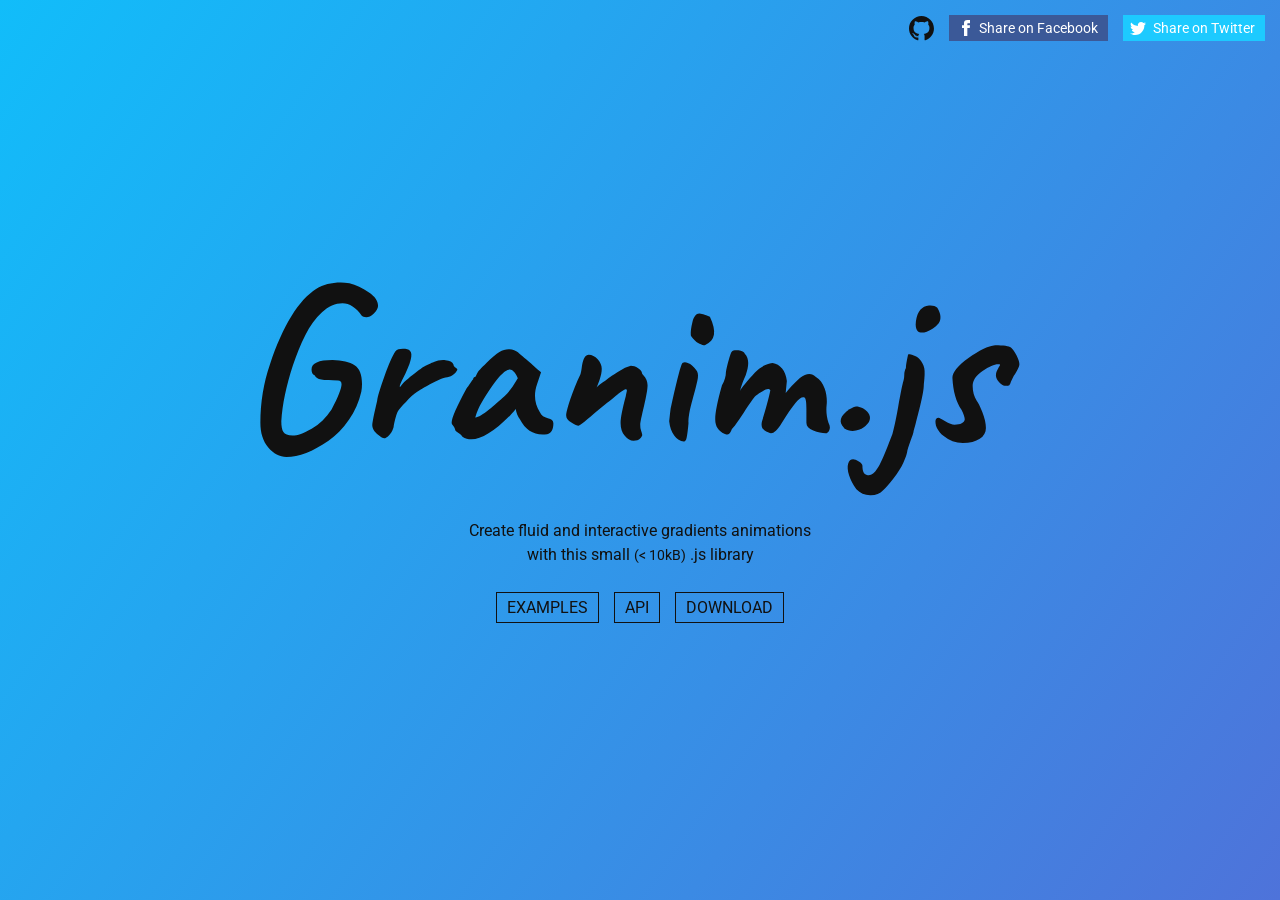
<file: libraries/granim/docs/index.html>
<!DOCTYPE html>
<html lang="en">
  <head>
    <title>Granim.js</title>
    <meta name="description" content="Create fluid and interactive gradients animations in javascript with this small library.">
    <meta charset="UTF-8">
    <meta name="viewport" content="user-scalable=no, width=device-width, initial-scale=1, maximum-scale=1">
    <link type="text/css" rel="stylesheet" href="assets/css/style.css">
    <link type="text/css" rel="stylesheet" href="https://fonts.googleapis.com/css?family=Roboto:400,400italic,700">
    <link rel="icon" href="favicon.ico" type="image/x-icon">
    <!-- Facebook Metas-->
    <meta property="og:url" content="http://sarcadass.github.io/granim.js">
    <meta property="og:type" content="website">
    <meta property="og:title" content="Granim.js">
    <meta property="og:description" content="Create fluid and interactive gradients animations with this small (&lt; 10kB) .js library">
    <meta property="og:image" content="http://sarcadass.github.io/granim.js/assets/img/social-image.png">
    <!-- Twitter Metas-->
    <meta property="twitter:card" content="summary_large_image">
    <meta property="twitter:creator" content="@Sarcadass">
    <meta property="twitter:title" content="Granim.js">
    <meta property="twitter:description" content="Create fluid and interactive gradients animations with this small (&lt; 10kB) .js library">
    <meta property="twitter:image" content="http://sarcadass.github.io/granim.js/assets/img/social-image.png">
    <meta property="twitter:image:width" content="1200">
    <meta property="twitter:image:height" content="630">
  </head>
  <body class="home">
    <div id="canvas-wrapper">
      <canvas id="granim-canvas"></canvas>
      <div class="content-wrapper">
        <div class="description-wrapper">
          <h1 class="title" title="granim.js"><svg xmlns="http://www.w3.org/2000/svg" viewBox="0 0 396.3 113.8">
<g>
<path d="M62.977,14.366c0,1.281-0.72,2.58-2.16,3.9c-1.44,1.32-2.741,1.98-3.9,1.98c-1.161,0-1.941-0.24-2.34-0.72
c-2.96-4.32-6.281-6.48-9.96-6.48c-3.681,0-7.2,1.56-10.56,4.68c-3.36,3.12-6.24,7.041-8.64,11.76c-2.4,4.721-4.521,9.92-6.36,15.6
c-3.44,10.481-5.441,20.082-6,28.801c0,2.561,0.36,4.439,1.08,5.64c0.72,1.2,2.299,1.8,4.74,1.8c2.439,0,5.719-1.18,9.84-3.54
c4.119-2.358,7.54-5.659,10.26-9.899c3.439-6.48,5.16-10.84,5.16-13.08c0-1.279-0.6-1.92-1.8-1.92c-4.001,0-6.881-0.16-8.64-0.48
c-1.761-0.318-2.921-1.08-3.48-2.279c-1.041-0.319-1.56-1.279-1.56-2.881c0-3.279,3.6-4.92,10.8-4.92
c5.04,0.161,8.838,1.041,11.4,2.641c2.559,1.601,3.84,4.841,3.84,9.72c0,1.44-0.12,2.76-0.36,3.96
c-1.2,5.279-3.36,10.14-6.48,14.58c-3.12,4.439-6.6,8.021-10.44,10.74c-8.082,5.598-15.321,8.398-21.72,8.398
c-3.521,0-6.641-1.619-9.36-4.859c-2.721-3.24-4.08-7.5-4.08-12.779c0-10.561,1.639-20.6,4.92-30.12
c6.799-20.16,14.799-33.16,24-39c3.439-2.16,7.639-3.24,12.6-3.24c1.279,0,2.76,0.12,4.44,0.36c3.36,0.881,6.66,2.4,9.9,4.56
C61.357,9.446,62.977,11.807,62.977,14.366z"/>
    <path d="M75.815,36.566c1.759,0,2.959,0.32,3.601,0.96c1.759,1.521,0.519,6.401-3.721,14.64c-1.361,2.721-1.8,4.08-1.319,4.08
    c0.879-1.519,3.019-3.6,6.42-6.24c3.399-2.64,5.538-4.179,6.42-4.619c0.879-0.439,1.818-0.859,2.82-1.26
c0.999-0.4,1.578-0.641,1.739-0.721c1.759-0.879,3.76-1.219,6-1.02c2.239,0.2,3.601,0.899,4.08,2.1c0,0.801,0.48,1.439,1.44,1.92
l0.6,0.721c0,0.641-0.561,1.46-1.68,2.459c-1.121,1.002-2.28,1.541-3.48,1.62c-1.199,0.081-2.621,0.501-4.26,1.261
c-1.641,0.761-3.221,1.56-4.74,2.399c-1.521,0.84-2.66,1.481-3.42,1.92c-0.761,0.44-1.74,1.021-2.939,1.74
c-2.241,1.521-4.241,3.32-6,5.399c-2.16,2.16-3.401,3.561-3.721,4.201c-0.561,0.561-1.14,2.021-1.74,4.379
c-0.6,2.361-0.9,3.822-0.9,4.381c-0.321,1.28-0.92,2.501-1.8,3.66c-0.881,1.16-1.74,1.859-2.58,2.1s-1.941-0.24-3.3-1.44
c-2.48-1.839-3.581-3.819-3.3-5.94c0.279-2.118,1.099-6.06,2.46-11.819c0.24-2.16,1.5-6.42,3.78-12.78
c2.28-6.359,4.179-10.659,5.7-12.9C72.774,36.968,74.054,36.566,75.815,36.566z"/>
    <path d="M102.815,78.566c0-0.721-0.521-1.72-1.561-3c-1.199-1.2,1.279-7.439,7.44-18.721c0.479-0.479,1.099-1.319,1.86-2.52
    c0.759-1.199,1.26-1.879,1.5-2.04c0-0.318,0.119-0.618,0.359-0.899c0.24-0.279,0.52-0.42,0.84-0.42l0.96-1.92
c0.319-0.721,1.879-2.439,4.681-5.16c2.799-2.719,5.04-4.6,6.72-5.641c1.68-1.039,3.399-1.519,5.16-1.439
c1.759,0.08,3.279,0.641,4.56,1.68c0.16,0.24,0.679,0.681,1.561,1.32c1.519,1.199,4.92,4.16,10.2,8.88l-2.04,6
c-1.842,5.28-1.361,10.16,1.439,14.64c0.799,1.68,2.16,2.682,4.08,3c1.92,0.32,2.88,1.2,2.88,2.641c0,3.281-1.08,5.16-3.24,5.64
c-6.239,0.881-10.92-1.681-14.04-7.681c-1.121-1.518-1.841-3.279-2.159-5.279c-0.561,0.801-1.481,1.841-2.761,3.119
c-10.88,11.041-19.121,14.761-24.72,11.16c-0.24-0.479-0.921-1.119-2.04-1.92C103.374,79.207,102.815,78.728,102.815,78.566z
    M131.015,47.246c-2.961,0-7.842,5.721-14.641,17.16c-1.2,1.92-2.279,4.439-3.239,7.561c1.278,0.16,3.759-1.279,7.439-4.32
c0.72-0.64,1.699-1.479,2.94-2.52c1.239-1.039,2.139-1.801,2.699-2.281c0.56-0.479,1.279-1.119,2.16-1.92
c1.519-1.518,2.88-3.158,4.08-4.92l2.641-4.319C133.734,48.728,132.375,47.246,131.015,47.246z"/>
    <path d="M190.415,46.286l3-0.96c1.2,0,2.46,0.42,3.779,1.26c1.32,0.84,1.98,1.701,1.98,2.58c0,0.24,0.24,0.561,0.72,0.961
    c1.44,1.52,2.16,3.281,2.16,5.279c0,2-0.62,5.58-1.86,10.74c-1.241,5.16-1.88,8.34-1.92,9.54c-0.041,1.2,0.12,2.28,0.48,3.239
c0.36,0.961,0.54,1.662,0.54,2.101c0,0.44-0.36,1.04-1.08,1.8c-0.72,0.762-1.86,1.141-3.42,1.141c-1.561,0-3.061-0.859-4.5-2.58
c-1.44-1.72-2.16-3.88-2.16-6.48c0-2.599,0.88-7.18,2.64-13.74c0.079-0.479,0.16-0.9,0.24-1.26c0.079-0.359,0.139-0.639,0.18-0.84
c0.04-0.199,0.079-0.379,0.12-0.54c0.04-0.159,0.061-0.379,0.061-0.66c0-0.279-0.161-0.42-0.48-0.42c-0.32,0-0.821,0.2-1.5,0.601
c-0.681,0.4-1.319,0.84-1.92,1.319c-0.6,0.479-1.439,1.181-2.52,2.101s-2.021,1.66-2.82,2.22c-0.801,0.561-2.48,1.92-5.04,4.079
c-6.561,5.682-10.14,8.521-10.74,8.521c-0.6,0-1.8-0.559-3.6-1.68c-1.8-1.12-2.7-2.341-2.7-3.66s0.72-4.14,2.16-8.46
s3.159-8.56,5.16-12.721c0.24-0.479,0.52-1.959,0.84-4.439c0.64-3.84,1.8-5.76,3.479-5.76c1.681,0,3.22,0.801,4.62,2.4
c1.399,1.601,2.101,3.221,2.101,4.859c0,1.641-0.381,3.561-1.141,5.76c-0.761,2.201-1.301,3.501-1.619,3.9
c0.159-0.078,0.398-0.279,0.72-0.6c0.799-0.799,2.079-1.76,3.84-2.881c2.479-1.839,4.56-3.279,6.24-4.319L190.415,46.286z"/>
    <path d="M219.575,44.727c0.479-1.2,1.56-1.5,3.239-0.9c1.681,0.6,3.12,1.82,4.32,3.66c0.799,0.881,1.099,2.181,0.9,3.9
    c-0.201,1.721-1.101,5.399-2.7,11.039c-1.602,5.641-2.321,9.822-2.16,12.541c-0.32,3.6-0.642,6.08-0.96,7.439
c-0.32,1.361-0.801,2-1.44,1.92c-1.92,0-3.581-0.999-4.979-3c-1.4-1.998-2.262-4.479-2.58-7.439c0.318-3.04,0.559-5.199,0.72-6.48
C216.734,54.687,218.615,47.127,219.575,44.727z M228.695,18.326c0.879,0,2.719,0.561,5.52,1.68c3.6,7.521,2.8,12.36-2.4,14.52
    c-0.561,0.401-1.319,0.281-2.279-0.36c-0.801-0.078-1.86-0.76-3.181-2.039c-1.319-1.279-1.979-2.12-1.979-2.521
c-0.161-1.759,0.12-4.06,0.84-6.9C225.934,19.868,227.093,18.407,228.695,18.326z"/>
    <path d="M293.975,80.127c-1.92,0-4.062-0.46-6.42-1.381c-2.361-0.918-3.54-2.26-3.54-4.02v-7.44c0-3.198-0.281-5.04-0.84-5.521
    c-1.2-0.639-2.802,0.262-4.801,2.701c-2,2.441-4.361,5.9-7.08,10.379c-2.72,4.482-4.961,6.121-6.72,4.92
c-3.041-0.959-4.2-2.879-3.479-5.76c2.079-6.799,3.52-12.159,4.319-16.08c-0.641-1.038-1.961-0.879-3.96,0.48
c-0.239,0.161-0.62,0.401-1.14,0.721c-0.521,0.32-0.96,0.6-1.32,0.84c-0.359,0.239-0.779,0.561-1.26,0.959
c-0.881,0.882-2.9,3.741-6.06,8.58c-3.162,4.842-5.181,7.621-6.061,8.34c-0.561,1.44-1.08,2.341-1.56,2.701
c-0.48,0.359-1.161,0.341-2.04-0.061c-3.36-1.439-5.04-3.939-5.04-7.5c0-3.559,1.158-9.42,3.479-17.58
c1.359-2.479,2.04-4.8,2.04-6.96c0.24-1.519,0.721-3.579,1.44-6.181c0.72-2.598,1.239-4.02,1.56-4.26
c0.559-0.639,1.72-0.858,3.48-0.66c1.759,0.201,2.88,0.822,3.359,1.86c2.08,2.16,2.2,5.841,0.36,11.04
c-0.96,2.001-1.961,4.68-3,8.04c0.96-1.68,3.52-4.8,7.68-9.36c1.44-1.599,3.061-2.838,4.86-3.72c1.8-0.879,3.259-1.319,4.38-1.319
c1.92,0.32,3.54,1.26,4.86,2.819c1.319,1.56,2.14,3.702,2.46,6.421l-0.601,6.239c1.84-2.479,4.279-5.079,7.32-7.8
c3.36-2.56,6.12-2.719,8.28-0.48c1.999,1.121,3.499,3.081,4.5,5.881c0.999,2.801,1.339,5.721,1.02,8.76c-0.32,3.041,0,6.041,0.96,9
c0.799,1.439,0.939,2.699,0.42,3.779C295.314,79.586,294.695,80.127,293.975,80.127z"/>
    <path d="M306.213,67.766c1.519-0.959,2.68-1.458,3.479-1.5c0.799-0.039,1.96,0.262,3.48,0.9c2.719,1.68,3.919,3.54,3.6,5.58
    c-0.32,2.04-2.081,3.861-5.279,5.46c-3.12,1.122-5.761,0.882-7.921-0.72C300.373,74.447,301.252,71.207,306.213,67.766z"/>
    <path d="M308.133,93.566c0.72,0,1.7,0.359,2.939,1.08c1.241,0.719,1.86,1.479,1.86,2.279c0,2.959,0.761,4.52,2.28,4.68
    c1.839,0.641,3.639-0.439,5.399-3.24c1.279-1.602,3.88-7.559,7.8-17.879c0.799-2.719,1.759-7.219,2.881-13.5
c1.119-6.279,1.839-10.08,2.159-11.4c0.319-1.32,0.58-2.358,0.78-3.119c0.199-0.76,0.3-1.681,0.3-2.761
c0-1.079,0.279-2.179,0.84-3.3c0-0.96,0.181-2.319,0.54-4.08c0.36-1.759,0.54-2.68,0.54-2.76c0.319-0.318,1.2-0.22,2.641,0.3
c1.439,0.521,2.479,1.101,3.12,1.74c1.439,1.601,2.319,3.239,2.64,4.92c0.318,1.68,0.24,4.44-0.24,8.28
c0,2.399-0.62,6.06-1.859,10.979c-1.241,4.92-2.001,7.94-2.28,9.06c-0.281,1.122-0.54,2.061-0.78,2.82
c-0.24,0.762-0.381,1.341-0.42,1.74c-0.041,0.401-0.561,1.98-1.56,4.74c-1.002,2.76-1.581,4.699-1.74,5.82
c-0.161,1.119-0.801,2.918-1.92,5.398c-1.121,2.479-2.861,5.24-5.221,8.281c-2.36,3.039-4.101,4.998-5.22,5.879
c-1.68,1.84-3.921,2.719-6.72,2.641c-2.8-0.08-5.16-1.121-7.08-3.121c-1.759-2.398-3.019-4.82-3.78-7.26
c-0.759-2.441-0.919-4.42-0.479-5.939C305.994,94.324,306.854,93.566,308.133,93.566z M340.533,22.286
    c0.799-5.04,3.04-7.719,6.721-8.04c1.839-0.159,3.279,0.201,4.319,1.08c1.92,3.201,2.16,5.88,0.721,8.04
c-1.921,2.16-3.981,3.6-6.181,4.32c-2.201,0.72-3.78,0.6-4.74-0.36C340.492,26.288,340.212,24.607,340.533,22.286z"/>
    <path d="M389.552,35.846c1,0.801,1.98,2.201,2.94,4.201s1.439,3.479,1.439,4.439c0,1.041-0.96,3.041-2.88,6
    c-1.04,2.081-1.58,3.221-1.62,3.42c-0.041,0.201-0.119,0.42-0.239,0.66s-0.201,0.381-0.24,0.42c-0.041,0.041-0.12,0.141-0.24,0.3
c-0.12,0.161-0.221,0.24-0.3,0.24c-0.081,0-0.18,0.041-0.3,0.12c-0.12,0.08-0.24,0.08-0.36,0c-0.12-0.079-0.581-0.1-1.38-0.061
c-0.801,0.041-1.761-0.539-2.88-1.74c-1.121-1.199-1.68-2.399-1.68-3.6c0-1.199,0.359-2.358,1.079-3.48
c0.721-1.119,1.08-1.779,1.08-1.979c0-0.198-0.359-0.3-1.08-0.3c-1.92,0-4.58,1.16-7.979,3.48c-3.401,2.32-5.1,4.9-5.1,7.739
c0,2.841,0.72,5.421,2.159,7.74c0.64,0.642,1.579,2.54,2.82,5.7c1.239,3.161,1.86,5.9,1.86,8.22c0,2.321-1.062,4.2-3.181,5.64
c-2.12,1.44-5.04,2.16-8.76,2.16s-7.001-1.199-9.84-3.6c-2.841-2.4-4.26-4.879-4.26-7.439c0-1.359,0.559-2.041,1.68-2.041
c0.318,0.081,1.44,0.701,3.36,1.86c1.92,1.161,3.52,1.74,4.8,1.74c3.198,0,4.959-0.88,5.28-2.64c0-1.12-0.561-2.8-1.681-5.041
c-2.801-4.158-4.361-9.678-4.68-16.56c0-2.8,2.76-6.198,8.28-10.2c5.52-3.999,10.119-6.199,13.8-6.6
C385.851,34.646,388.551,35.047,389.552,35.846z"/>
</g>
</svg>
<span>Granim.js</span>
          </h1>
          <p class="description">
            Create fluid and interactive gradients animations<br>
            with this small <span class="app-size">(< 10kB)</span> .js library
          </p>
        </div>
        <nav><a class="link" id="dark-state" href="examples.html">Examples</a><a class="link" id="light-state" href="api.html">API</a><a class="link" id="green-state" href="https://github.com/sarcadass/granim.js/releases" target="_blank" rel="external">Download</a></nav>
      </div>
    </div>
    <div id="social-wrapper"><a class="github" href="https://github.com/sarcadass/granim.js" target="_blank" title="Github" rel="external"><svg xmlns="http://www.w3.org/2000/svg" viewBox="0 0 25 25">
    <g>
        <path fill-rule="evenodd" clip-rule="evenodd" fill="#221E1B" d="M12.476,0C5.587,0,0,5.586,0,12.476
		c0,5.512,3.575,10.189,8.533,11.842c0.623,0.113,0.853-0.271,0.853-0.604c0-0.296-0.011-1.279-0.017-2.32
		c-3.471,0.754-4.203-1.473-4.203-1.473c-0.568-1.444-1.386-1.827-1.386-1.827c-1.132-0.772,0.085-0.758,0.085-0.758
		c1.253,0.088,1.913,1.286,1.913,1.286c1.113,1.908,2.919,1.356,3.631,1.039c0.112-0.81,0.435-1.358,0.791-1.67
		c-2.771-0.315-5.684-1.385-5.684-6.167c0-1.362,0.487-2.475,1.286-3.349c-0.13-0.314-0.558-1.582,0.121-3.301
		c0,0,1.047-0.336,3.432,1.278c0.995-0.276,2.062-0.415,3.122-0.419c1.061,0.004,2.129,0.143,3.125,0.419
		c2.384-1.614,3.43-1.278,3.43-1.278c0.68,1.719,0.25,2.987,0.122,3.301c0.801,0.874,1.283,1.986,1.283,3.349
		c0,4.792-2.918,5.847-5.696,6.157c0.447,0.385,0.847,1.146,0.847,2.309c0,1.671-0.015,3.015-0.015,3.424
		c0,0.333,0.224,0.723,0.855,0.602c4.957-1.652,8.526-6.329,8.526-11.84C24.953,5.586,19.365,0,12.476,0z"/>
        <path fill="#221E1B" d="M4.726,17.914c-0.028,0.062-0.124,0.081-0.213,0.037c-0.091-0.04-0.142-0.124-0.113-0.188
		c0.028-0.063,0.125-0.082,0.214-0.038C4.705,17.766,4.757,17.852,4.726,17.914L4.726,17.914z M4.572,17.8"/>
        <path fill="#221E1B" d="M5.231,18.477c-0.059,0.057-0.176,0.031-0.255-0.058c-0.081-0.086-0.096-0.202-0.036-0.256
		c0.061-0.058,0.173-0.033,0.256,0.055C5.277,18.306,5.293,18.421,5.231,18.477L5.231,18.477z M5.112,18.351"/>
        <path fill="#221E1B" d="M5.723,19.195c-0.076,0.055-0.201,0.003-0.278-0.105c-0.077-0.112-0.077-0.245,0.001-0.298
		c0.078-0.055,0.201-0.006,0.279,0.103C5.801,19.009,5.801,19.142,5.723,19.195L5.723,19.195z M5.723,19.195"/>
        <path fill="#221E1B" d="M6.397,19.892c-0.069,0.074-0.214,0.055-0.321-0.049c-0.108-0.102-0.14-0.245-0.072-0.319
		c0.07-0.076,0.216-0.054,0.324,0.048C6.437,19.673,6.469,19.815,6.397,19.892L6.397,19.892z M6.397,19.892"/>
        <path fill="#221E1B" d="M7.328,20.294c-0.031,0.097-0.171,0.141-0.313,0.101c-0.141-0.043-0.233-0.158-0.205-0.256
		c0.029-0.099,0.171-0.146,0.313-0.101C7.263,20.08,7.355,20.194,7.328,20.294L7.328,20.294z M7.328,20.294"/>
        <path fill="#221E1B" d="M8.347,20.368c0.004,0.102-0.116,0.188-0.264,0.189c-0.149,0.005-0.271-0.079-0.272-0.181
		c0-0.104,0.117-0.188,0.267-0.19C8.226,20.185,8.347,20.266,8.347,20.368L8.347,20.368z M8.347,20.368"/>
        <path fill="#221E1B" d="M9.297,20.206c0.018,0.1-0.084,0.203-0.232,0.231c-0.145,0.025-0.279-0.036-0.297-0.135
		C8.749,20.2,8.856,20.097,8.999,20.07C9.147,20.044,9.279,20.104,9.297,20.206L9.297,20.206z M9.297,20.206"/>
    </g>
</svg>
</a><a class="cta-social cta-facebook" href="http://www.facebook.com/sharer.php?u=http://sarcadass.github.io/granim.js" target="_blank" rel="external">
        <svg version="1.1" xmlns="http://www.w3.org/2000/svg" x="0px" y="0px" width="16px" height="16px" viewBox="0 0 16 16" enable-background="new 0 0 16 16" xml:space="preserve">
<path d="M8,5.333H6V8h2v8h3.334V8h2.428L14,5.333h-2.666V4.222c0-0.637,0.127-0.889,0.742-0.889H14V0h-2.539
	C9.064,0,8,1.055,8,3.077V5.333z"/>
</svg>
        Share on Facebook</a><a class="cta-social cta-twitter" href="https://twitter.com/share?text=Create%20fluid%20and%20interactive%20gradients%20animations%20with%20this%20small%20%28&lt;%2010kB%29%20.js%20library&amp;via=Sarcadass&amp;url=http%3A%2F%2Fsarcadass.github.io%2Fgranim.js" target="_blank" rel="external">
        <svg version="1.1" xmlns="http://www.w3.org/2000/svg"x="0px" y="0px" width="16px" height="16px" viewBox="0 0 16 16" enable-background="new 0 0 16 16" xml:space="preserve">
<path d="M16,3.538c-0.588,0.261-1.221,0.437-1.885,0.516c0.677-0.406,1.198-1.049,1.442-1.816c-0.634,0.376-1.337,0.65-2.084,0.797
	c-0.599-0.638-1.452-1.037-2.396-1.037c-2.119,0-3.676,1.977-3.198,4.03c-2.727-0.137-5.146-1.444-6.765-3.43
	c-0.86,1.475-0.446,3.405,1.016,4.383C1.592,6.964,1.085,6.817,0.644,6.571C0.607,8.092,1.698,9.514,3.276,9.83
	C2.814,9.956,2.308,9.985,1.793,9.887C2.21,11.19,3.422,12.14,4.86,12.166c-1.38,1.082-3.119,1.565-4.86,1.36
	C1.453,14.458,3.179,15,5.032,15c6.094,0,9.539-5.146,9.33-9.763C15.003,4.774,15.561,4.195,16,3.538z"/>
</svg>
        Share on Twitter</a></div>
    <script src="assets/js/vendor/jquery-3.1.0.min.js"></script>
    <script src="assets/js/vendor/granim.min.js"></script>
    <script type="text/javascript">var pageId = 'homepage';</script>
    <script src="assets/js/script.js"></script>
    <script type="text/javascript">
      (function(i,s,o,g,r,a,m){i['GoogleAnalyticsObject']=r;i[r]=i[r]||function(){
      (i[r].q=i[r].q||[]).push(arguments)},i[r].l=1*new Date();a=s.createElement(o),
      m=s.getElementsByTagName(o)[0];a.async=1;a.src=g;m.parentNode.insertBefore(a,m)
      })(window,document,'script','https://www.google-analytics.com/analytics.js','ga');
      ga('create', 'UA-83387901-1', 'auto');
      ga('send', 'pageview');
    </script>
  </body>
</html>
</file>
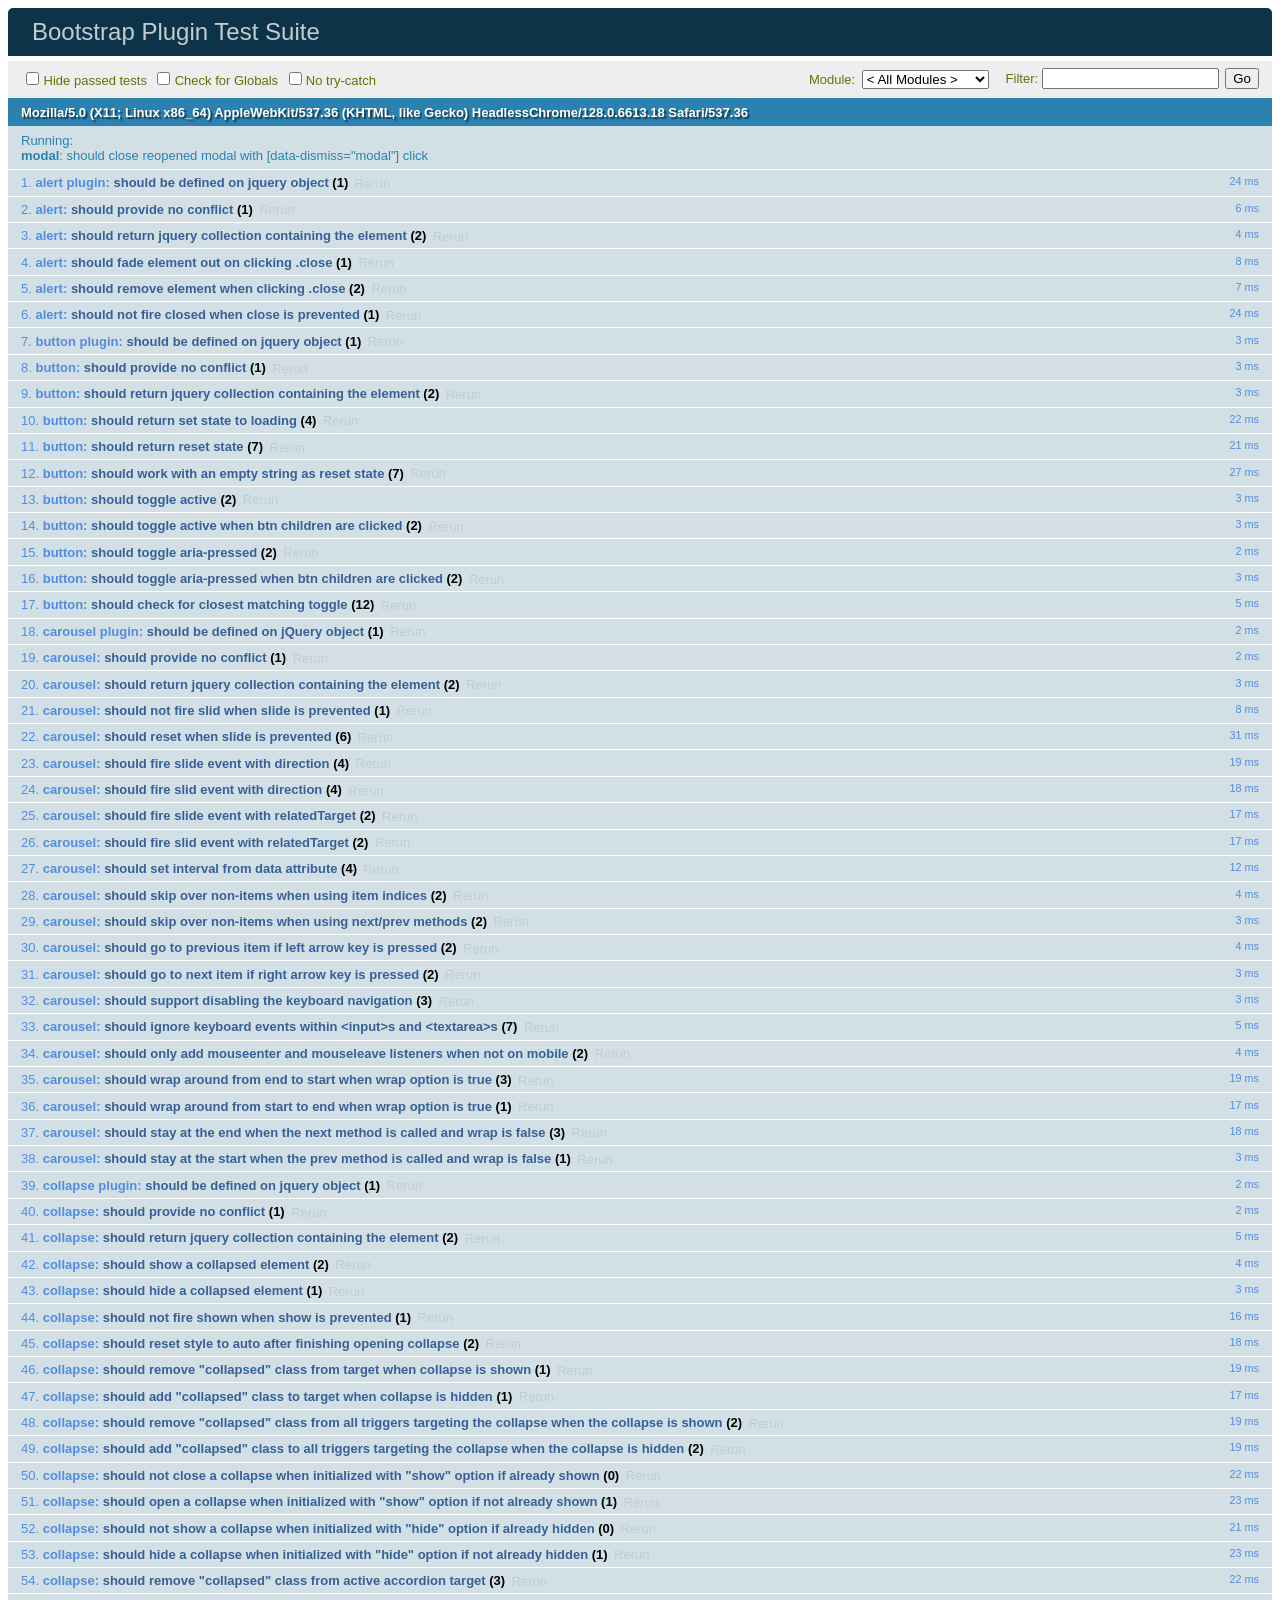
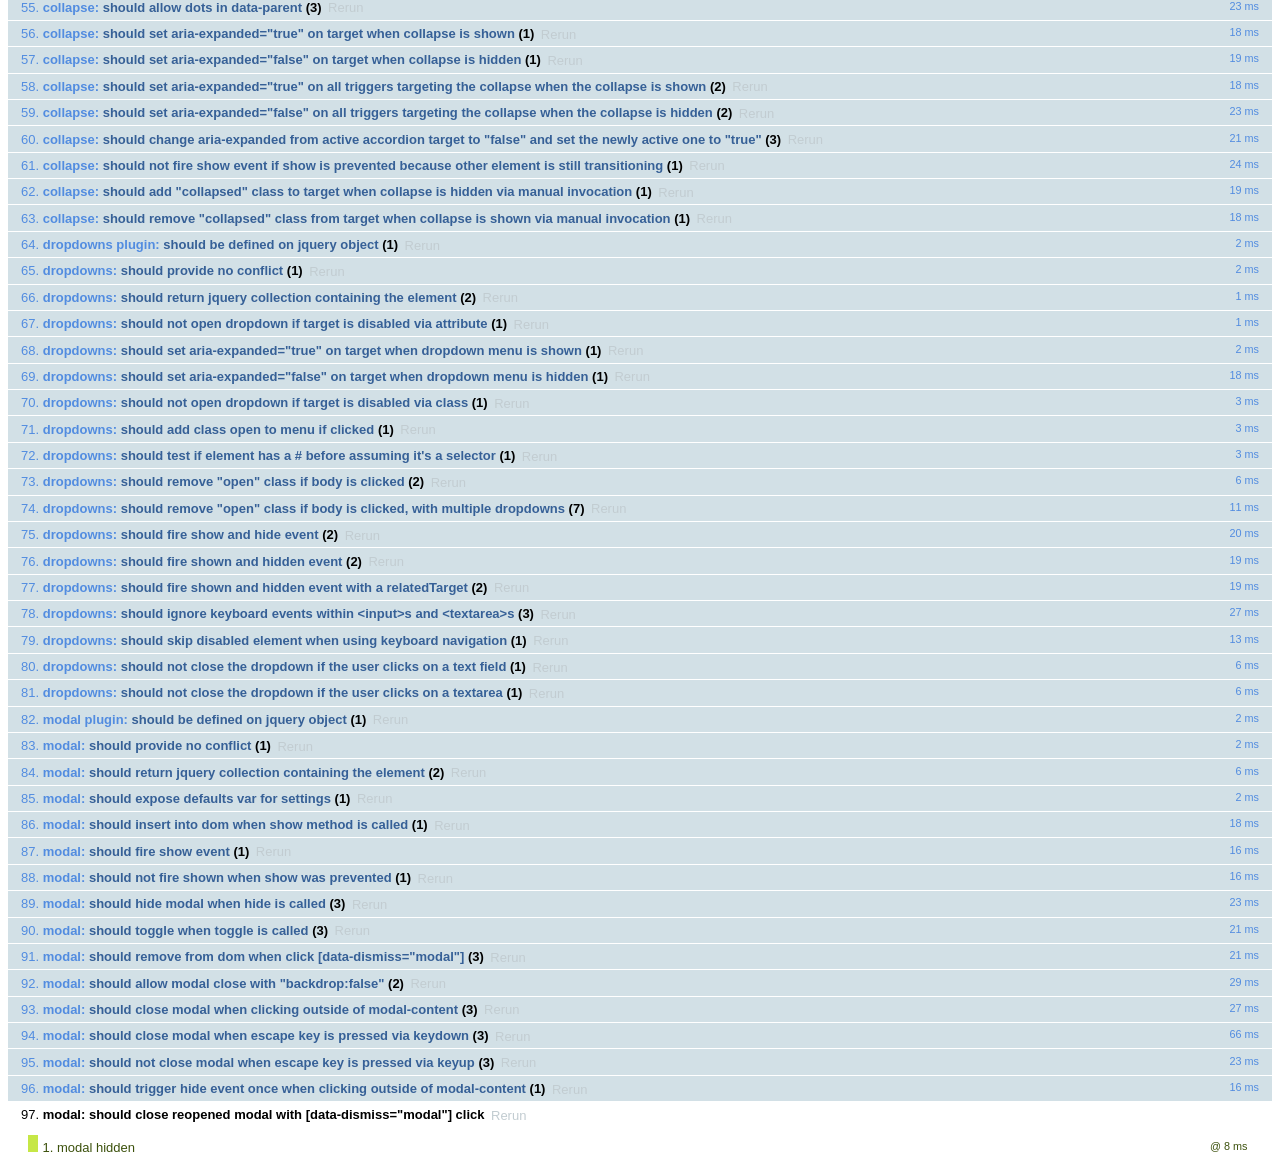
<file: libraries/bootstrap-3.3.6/js/tests/index.html>
<!DOCTYPE html>
<html>
  <head>
    <meta charset="utf-8">
    <title>Bootstrap Plugin Test Suite</title>
    <meta name="viewport" content="width=device-width, initial-scale=1">

    <!-- jQuery -->
    <script src="vendor/jquery.min.js"></script>
    <script>
      // Disable jQuery event aliases to ensure we don't accidentally use any of them
      (function () {
        var eventAliases = [
          'blur',
          'focus',
          'focusin',
          'focusout',
          'load',
          'resize',
          'scroll',
          'unload',
          'click',
          'dblclick',
          'mousedown',
          'mouseup',
          'mousemove',
          'mouseover',
          'mouseout',
          'mouseenter',
          'mouseleave',
          'change',
          'select',
          'submit',
          'keydown',
          'keypress',
          'keyup',
          'error',
          'contextmenu',
          'hover',
          'bind',
          'unbind',
          'delegate',
          'undelegate'
        ]
        for (var i = 0; i < eventAliases.length; i++) {
          $.fn[eventAliases[i]] = undefined
        }
      })()
    </script>

    <!-- QUnit -->
    <link rel="stylesheet" href="vendor/qunit.css" media="screen">
    <script src="vendor/qunit.js"></script>
    <script>
      // See https://github.com/axemclion/grunt-saucelabs#test-result-details-with-qunit
      var log = []
      // Require assert.expect in each test
      QUnit.config.requireExpects = true
      QUnit.done(function (testResults) {
        var tests = []
        for (var i = 0, len = log.length; i < len; i++) {
          var details = log[i]
          tests.push({
            name: details.name,
            result: details.result,
            expected: details.expected,
            actual: details.actual,
            source: details.source
          })
        }
        testResults.tests = tests

        window.global_test_results = testResults
      })

      QUnit.testStart(function (testDetails) {
        $(window).scrollTop(0)
        QUnit.log(function (details) {
          if (!details.result) {
            details.name = testDetails.name
            log.push(details)
          }
        })
      })

      // Cleanup
      QUnit.testDone(function () {
        $('#qunit-fixture').empty()
        $('#modal-test, .modal-backdrop').remove()
      })

      // Display fixture on-screen on iOS to avoid false positives
      if (/iPhone|iPad|iPod/.test(navigator.userAgent)) {
        QUnit.begin(function() {
          $('#qunit-fixture').css({ top: 0, left: 0 })
        })

        QUnit.done(function () {
          $('#qunit-fixture').css({ top: '', left: '' })
        })
      }

      // Disable deprecated global QUnit method aliases in preparation for QUnit v2
      (function () {
        var methodNames = [
          'async',
          'asyncTest',
          'deepEqual',
          'equal',
          'expect',
          'module',
          'notDeepEqual',
          'notEqual',
          'notPropEqual',
          'notStrictEqual',
          'ok',
          'propEqual',
          'push',
          'start',
          'stop',
          'strictEqual',
          'test',
          'throws'
        ];
        for (var i = 0; i < methodNames.length; i++) {
          var methodName = methodNames[i];
          window[methodName] = undefined;
        }
      })();
    </script>

    <!-- Plugin sources -->
    <script>$.support.transition = false</script>
    <script src="../../js/alert.js"></script>
    <script src="../../js/button.js"></script>
    <script src="../../js/carousel.js"></script>
    <script src="../../js/collapse.js"></script>
    <script src="../../js/dropdown.js"></script>
    <script src="../../js/modal.js"></script>
    <script src="../../js/scrollspy.js"></script>
    <script src="../../js/tab.js"></script>
    <script src="../../js/tooltip.js"></script>
    <script src="../../js/popover.js"></script>
    <script src="../../js/affix.js"></script>

    <!-- Unit tests -->
    <script src="unit/alert.js"></script>
    <script src="unit/button.js"></script>
    <script src="unit/carousel.js"></script>
    <script src="unit/collapse.js"></script>
    <script src="unit/dropdown.js"></script>
    <script src="unit/modal.js"></script>
    <script src="unit/scrollspy.js"></script>
    <script src="unit/tab.js"></script>
    <script src="unit/tooltip.js"></script>
    <script src="unit/popover.js"></script>
    <script src="unit/affix.js"></script>

  </head>
  <body>
    <div id="qunit-container">
      <div id="qunit"></div>
      <div id="qunit-fixture"></div>
    </div>
  </body>
</html>
</file>
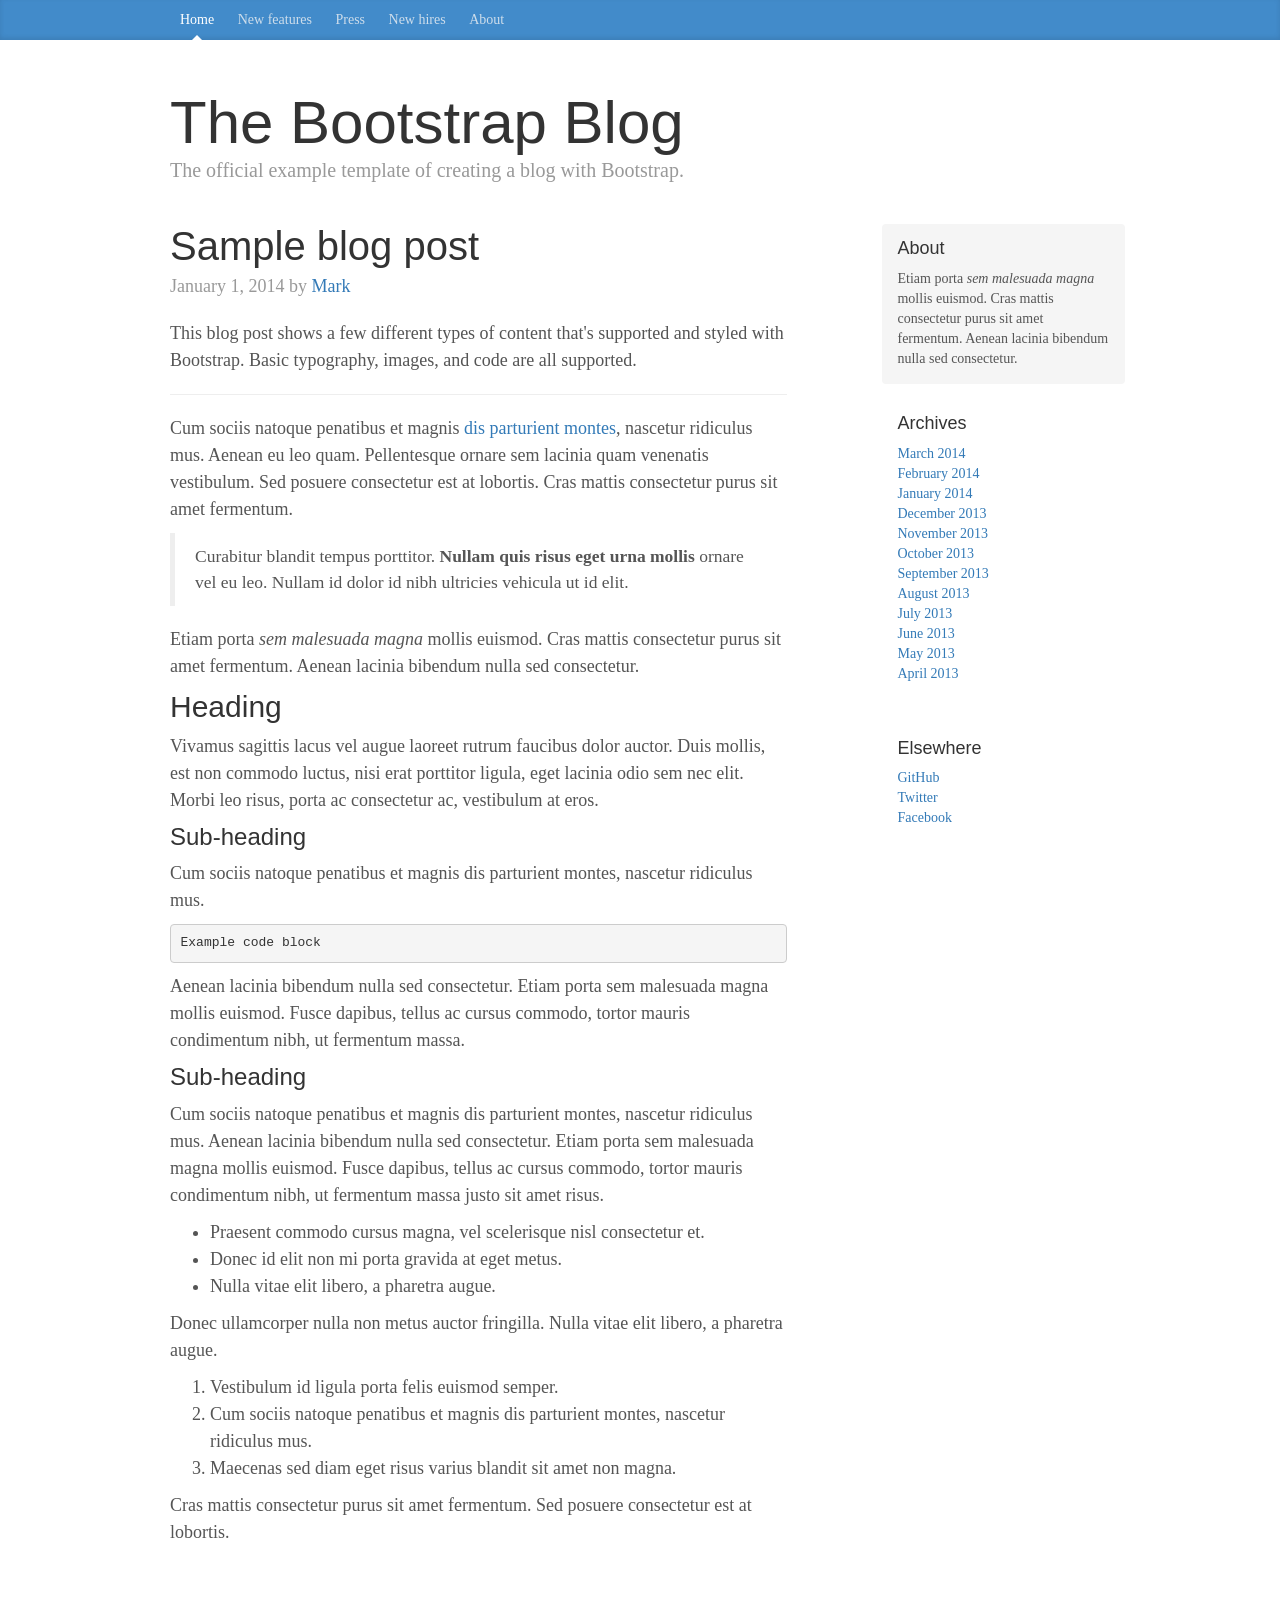
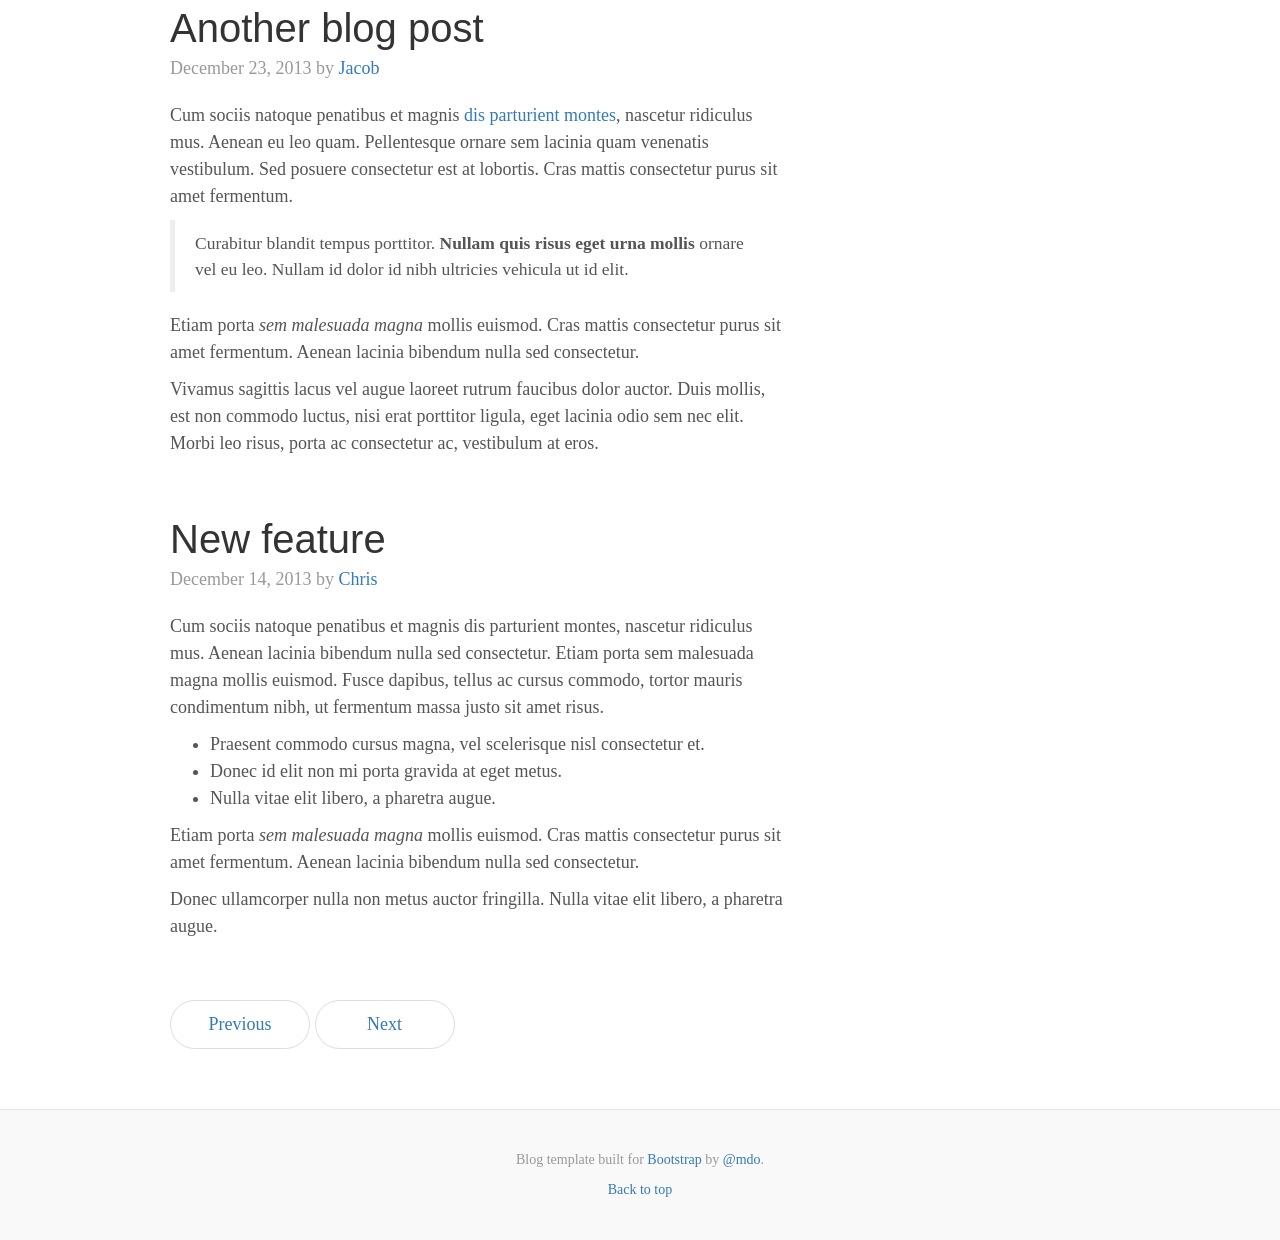
<file: libraries/bootstrap-3.3.6/docs/examples/blog/index.html>
<!DOCTYPE html>
<html lang="en">
  <head>
    <meta charset="utf-8">
    <meta http-equiv="X-UA-Compatible" content="IE=edge">
    <meta name="viewport" content="width=device-width, initial-scale=1">
    <!-- The above 3 meta tags *must* come first in the head; any other head content must come *after* these tags -->
    <meta name="description" content="">
    <meta name="author" content="">
    <link rel="icon" href="../../favicon.ico">

    <title>Blog Template for Bootstrap</title>

    <!-- Bootstrap core CSS -->
    <link href="../../dist/css/bootstrap.min.css" rel="stylesheet">

    <!-- IE10 viewport hack for Surface/desktop Windows 8 bug -->
    <link href="../../assets/css/ie10-viewport-bug-workaround.css" rel="stylesheet">

    <!-- Custom styles for this template -->
    <link href="blog.css" rel="stylesheet">

    <!-- Just for debugging purposes. Don't actually copy these 2 lines! -->
    <!--[if lt IE 9]><script src="../../assets/js/ie8-responsive-file-warning.js"></script><![endif]-->
    <script src="../../assets/js/ie-emulation-modes-warning.js"></script>

    <!-- HTML5 shim and Respond.js for IE8 support of HTML5 elements and media queries -->
    <!--[if lt IE 9]>
      <script src="https://oss.maxcdn.com/html5shiv/3.7.2/html5shiv.min.js"></script>
      <script src="https://oss.maxcdn.com/respond/1.4.2/respond.min.js"></script>
    <![endif]-->
  </head>

  <body>

    <div class="blog-masthead">
      <div class="container">
        <nav class="blog-nav">
          <a class="blog-nav-item active" href="#">Home</a>
          <a class="blog-nav-item" href="#">New features</a>
          <a class="blog-nav-item" href="#">Press</a>
          <a class="blog-nav-item" href="#">New hires</a>
          <a class="blog-nav-item" href="#">About</a>
        </nav>
      </div>
    </div>

    <div class="container">

      <div class="blog-header">
        <h1 class="blog-title">The Bootstrap Blog</h1>
        <p class="lead blog-description">The official example template of creating a blog with Bootstrap.</p>
      </div>

      <div class="row">

        <div class="col-sm-8 blog-main">

          <div class="blog-post">
            <h2 class="blog-post-title">Sample blog post</h2>
            <p class="blog-post-meta">January 1, 2014 by <a href="#">Mark</a></p>

            <p>This blog post shows a few different types of content that's supported and styled with Bootstrap. Basic typography, images, and code are all supported.</p>
            <hr>
            <p>Cum sociis natoque penatibus et magnis <a href="#">dis parturient montes</a>, nascetur ridiculus mus. Aenean eu leo quam. Pellentesque ornare sem lacinia quam venenatis vestibulum. Sed posuere consectetur est at lobortis. Cras mattis consectetur purus sit amet fermentum.</p>
            <blockquote>
              <p>Curabitur blandit tempus porttitor. <strong>Nullam quis risus eget urna mollis</strong> ornare vel eu leo. Nullam id dolor id nibh ultricies vehicula ut id elit.</p>
            </blockquote>
            <p>Etiam porta <em>sem malesuada magna</em> mollis euismod. Cras mattis consectetur purus sit amet fermentum. Aenean lacinia bibendum nulla sed consectetur.</p>
            <h2>Heading</h2>
            <p>Vivamus sagittis lacus vel augue laoreet rutrum faucibus dolor auctor. Duis mollis, est non commodo luctus, nisi erat porttitor ligula, eget lacinia odio sem nec elit. Morbi leo risus, porta ac consectetur ac, vestibulum at eros.</p>
            <h3>Sub-heading</h3>
            <p>Cum sociis natoque penatibus et magnis dis parturient montes, nascetur ridiculus mus.</p>
            <pre><code>Example code block</code></pre>
            <p>Aenean lacinia bibendum nulla sed consectetur. Etiam porta sem malesuada magna mollis euismod. Fusce dapibus, tellus ac cursus commodo, tortor mauris condimentum nibh, ut fermentum massa.</p>
            <h3>Sub-heading</h3>
            <p>Cum sociis natoque penatibus et magnis dis parturient montes, nascetur ridiculus mus. Aenean lacinia bibendum nulla sed consectetur. Etiam porta sem malesuada magna mollis euismod. Fusce dapibus, tellus ac cursus commodo, tortor mauris condimentum nibh, ut fermentum massa justo sit amet risus.</p>
            <ul>
              <li>Praesent commodo cursus magna, vel scelerisque nisl consectetur et.</li>
              <li>Donec id elit non mi porta gravida at eget metus.</li>
              <li>Nulla vitae elit libero, a pharetra augue.</li>
            </ul>
            <p>Donec ullamcorper nulla non metus auctor fringilla. Nulla vitae elit libero, a pharetra augue.</p>
            <ol>
              <li>Vestibulum id ligula porta felis euismod semper.</li>
              <li>Cum sociis natoque penatibus et magnis dis parturient montes, nascetur ridiculus mus.</li>
              <li>Maecenas sed diam eget risus varius blandit sit amet non magna.</li>
            </ol>
            <p>Cras mattis consectetur purus sit amet fermentum. Sed posuere consectetur est at lobortis.</p>
          </div><!-- /.blog-post -->

          <div class="blog-post">
            <h2 class="blog-post-title">Another blog post</h2>
            <p class="blog-post-meta">December 23, 2013 by <a href="#">Jacob</a></p>

            <p>Cum sociis natoque penatibus et magnis <a href="#">dis parturient montes</a>, nascetur ridiculus mus. Aenean eu leo quam. Pellentesque ornare sem lacinia quam venenatis vestibulum. Sed posuere consectetur est at lobortis. Cras mattis consectetur purus sit amet fermentum.</p>
            <blockquote>
              <p>Curabitur blandit tempus porttitor. <strong>Nullam quis risus eget urna mollis</strong> ornare vel eu leo. Nullam id dolor id nibh ultricies vehicula ut id elit.</p>
            </blockquote>
            <p>Etiam porta <em>sem malesuada magna</em> mollis euismod. Cras mattis consectetur purus sit amet fermentum. Aenean lacinia bibendum nulla sed consectetur.</p>
            <p>Vivamus sagittis lacus vel augue laoreet rutrum faucibus dolor auctor. Duis mollis, est non commodo luctus, nisi erat porttitor ligula, eget lacinia odio sem nec elit. Morbi leo risus, porta ac consectetur ac, vestibulum at eros.</p>
          </div><!-- /.blog-post -->

          <div class="blog-post">
            <h2 class="blog-post-title">New feature</h2>
            <p class="blog-post-meta">December 14, 2013 by <a href="#">Chris</a></p>

            <p>Cum sociis natoque penatibus et magnis dis parturient montes, nascetur ridiculus mus. Aenean lacinia bibendum nulla sed consectetur. Etiam porta sem malesuada magna mollis euismod. Fusce dapibus, tellus ac cursus commodo, tortor mauris condimentum nibh, ut fermentum massa justo sit amet risus.</p>
            <ul>
              <li>Praesent commodo cursus magna, vel scelerisque nisl consectetur et.</li>
              <li>Donec id elit non mi porta gravida at eget metus.</li>
              <li>Nulla vitae elit libero, a pharetra augue.</li>
            </ul>
            <p>Etiam porta <em>sem malesuada magna</em> mollis euismod. Cras mattis consectetur purus sit amet fermentum. Aenean lacinia bibendum nulla sed consectetur.</p>
            <p>Donec ullamcorper nulla non metus auctor fringilla. Nulla vitae elit libero, a pharetra augue.</p>
          </div><!-- /.blog-post -->

          <nav>
            <ul class="pager">
              <li><a href="#">Previous</a></li>
              <li><a href="#">Next</a></li>
            </ul>
          </nav>

        </div><!-- /.blog-main -->

        <div class="col-sm-3 col-sm-offset-1 blog-sidebar">
          <div class="sidebar-module sidebar-module-inset">
            <h4>About</h4>
            <p>Etiam porta <em>sem malesuada magna</em> mollis euismod. Cras mattis consectetur purus sit amet fermentum. Aenean lacinia bibendum nulla sed consectetur.</p>
          </div>
          <div class="sidebar-module">
            <h4>Archives</h4>
            <ol class="list-unstyled">
              <li><a href="#">March 2014</a></li>
              <li><a href="#">February 2014</a></li>
              <li><a href="#">January 2014</a></li>
              <li><a href="#">December 2013</a></li>
              <li><a href="#">November 2013</a></li>
              <li><a href="#">October 2013</a></li>
              <li><a href="#">September 2013</a></li>
              <li><a href="#">August 2013</a></li>
              <li><a href="#">July 2013</a></li>
              <li><a href="#">June 2013</a></li>
              <li><a href="#">May 2013</a></li>
              <li><a href="#">April 2013</a></li>
            </ol>
          </div>
          <div class="sidebar-module">
            <h4>Elsewhere</h4>
            <ol class="list-unstyled">
              <li><a href="#">GitHub</a></li>
              <li><a href="#">Twitter</a></li>
              <li><a href="#">Facebook</a></li>
            </ol>
          </div>
        </div><!-- /.blog-sidebar -->

      </div><!-- /.row -->

    </div><!-- /.container -->

    <footer class="blog-footer">
      <p>Blog template built for <a href="http://getbootstrap.com">Bootstrap</a> by <a href="https://twitter.com/mdo">@mdo</a>.</p>
      <p>
        <a href="#">Back to top</a>
      </p>
    </footer>


    <!-- Bootstrap core JavaScript
    ================================================== -->
    <!-- Placed at the end of the document so the pages load faster -->
    <script src="https://ajax.googleapis.com/ajax/libs/jquery/1.11.3/jquery.min.js"></script>
    <script>window.jQuery || document.write('<script src="../../assets/js/vendor/jquery.min.js"><\/script>')</script>
    <script src="../../dist/js/bootstrap.min.js"></script>
    <!-- IE10 viewport hack for Surface/desktop Windows 8 bug -->
    <script src="../../assets/js/ie10-viewport-bug-workaround.js"></script>
  </body>
</html>
</file>
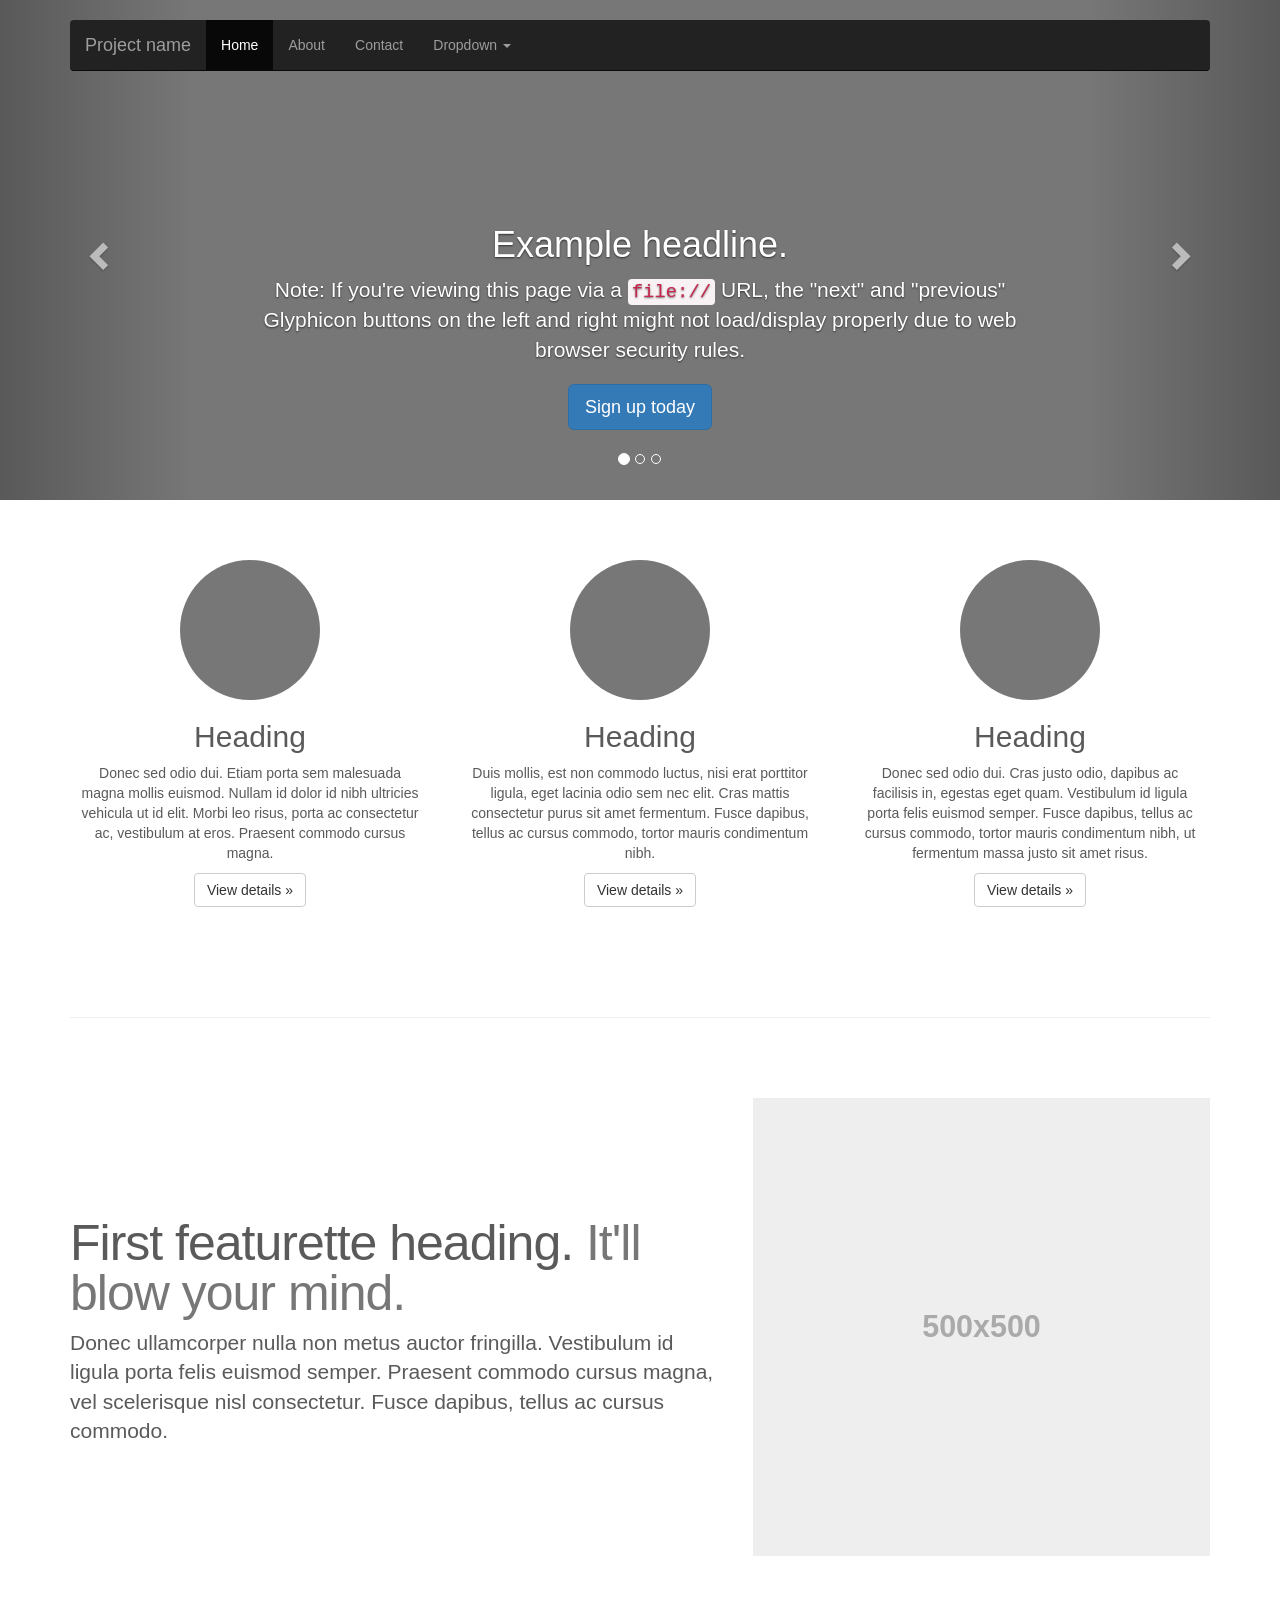
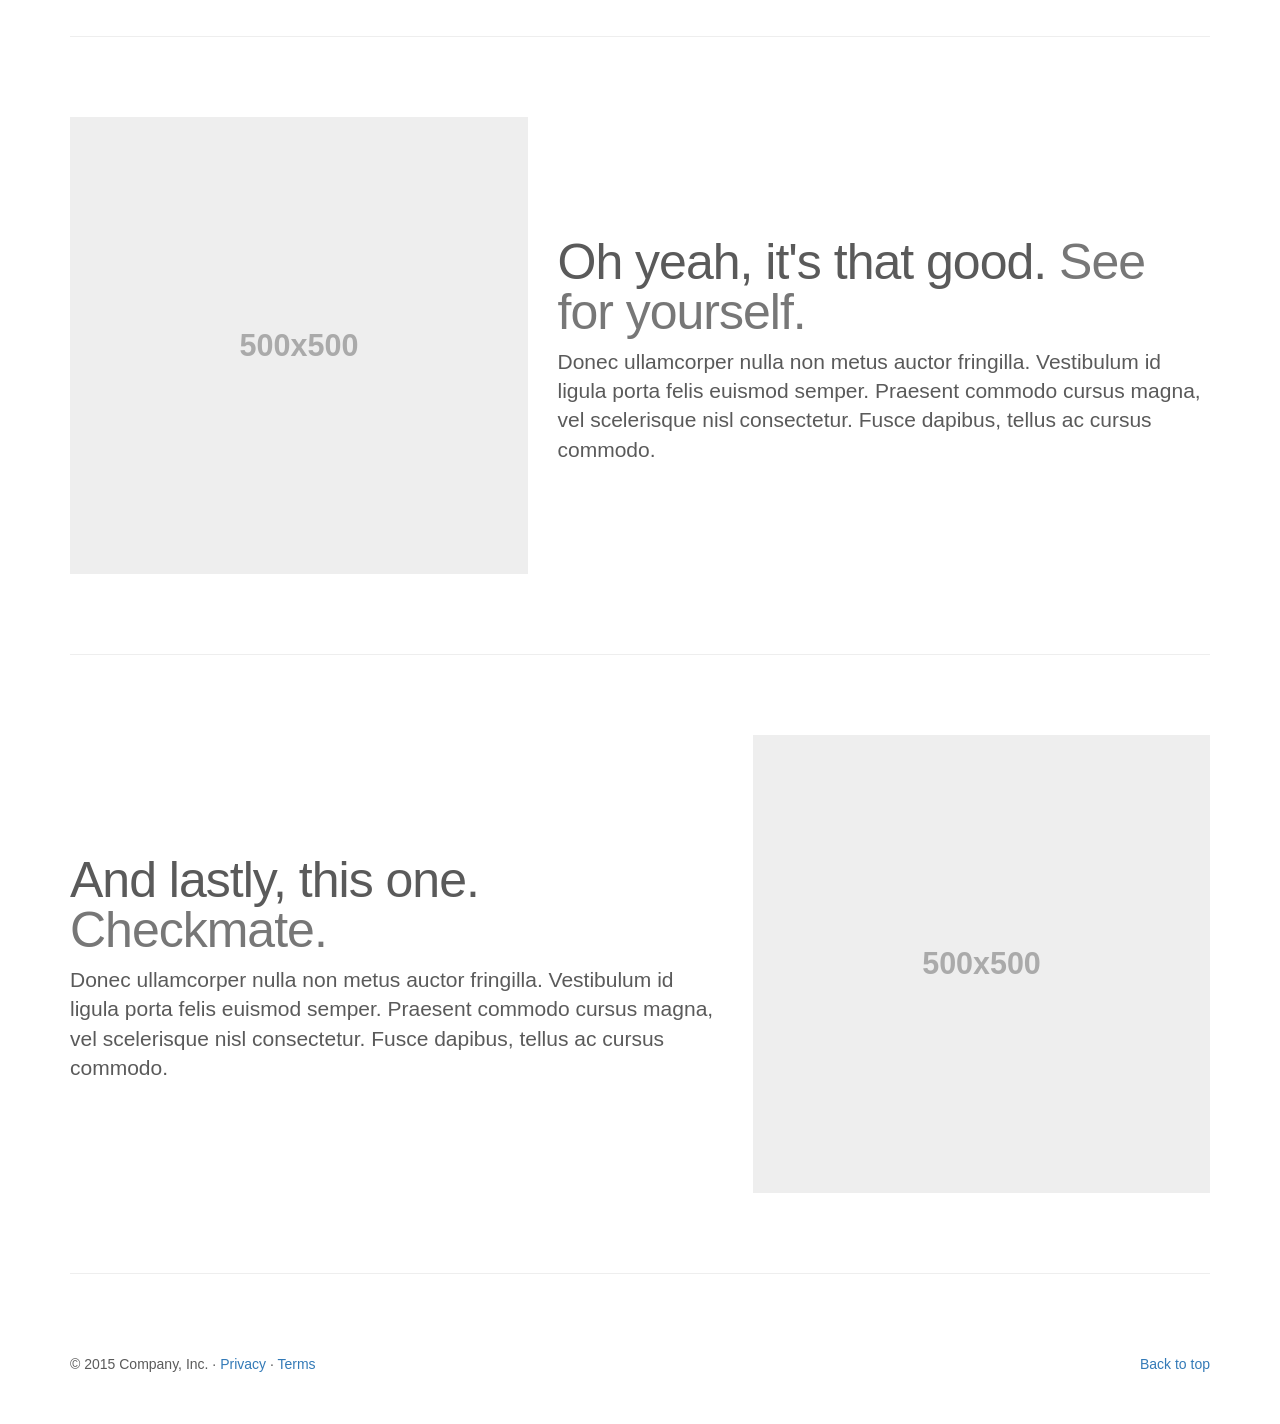
<file: libraries/bootstrap-3.3.6/docs/examples/carousel/index.html>
<!DOCTYPE html>
<html lang="en">
  <head>
    <meta charset="utf-8">
    <meta http-equiv="X-UA-Compatible" content="IE=edge">
    <meta name="viewport" content="width=device-width, initial-scale=1">
    <!-- The above 3 meta tags *must* come first in the head; any other head content must come *after* these tags -->
    <meta name="description" content="">
    <meta name="author" content="">
    <link rel="icon" href="../../favicon.ico">

    <title>Carousel Template for Bootstrap</title>

    <!-- Bootstrap core CSS -->
    <link href="../../dist/css/bootstrap.min.css" rel="stylesheet">

    <!-- IE10 viewport hack for Surface/desktop Windows 8 bug -->
    <link href="../../assets/css/ie10-viewport-bug-workaround.css" rel="stylesheet">

    <!-- Just for debugging purposes. Don't actually copy these 2 lines! -->
    <!--[if lt IE 9]><script src="../../assets/js/ie8-responsive-file-warning.js"></script><![endif]-->
    <script src="../../assets/js/ie-emulation-modes-warning.js"></script>

    <!-- HTML5 shim and Respond.js for IE8 support of HTML5 elements and media queries -->
    <!--[if lt IE 9]>
      <script src="https://oss.maxcdn.com/html5shiv/3.7.2/html5shiv.min.js"></script>
      <script src="https://oss.maxcdn.com/respond/1.4.2/respond.min.js"></script>
    <![endif]-->

    <!-- Custom styles for this template -->
    <link href="carousel.css" rel="stylesheet">
  </head>
<!-- NAVBAR
================================================== -->
  <body>
    <div class="navbar-wrapper">
      <div class="container">

        <nav class="navbar navbar-inverse navbar-static-top">
          <div class="container">
            <div class="navbar-header">
              <button type="button" class="navbar-toggle collapsed" data-toggle="collapse" data-target="#navbar" aria-expanded="false" aria-controls="navbar">
                <span class="sr-only">Toggle navigation</span>
                <span class="icon-bar"></span>
                <span class="icon-bar"></span>
                <span class="icon-bar"></span>
              </button>
              <a class="navbar-brand" href="#">Project name</a>
            </div>
            <div id="navbar" class="navbar-collapse collapse">
              <ul class="nav navbar-nav">
                <li class="active"><a href="#">Home</a></li>
                <li><a href="#about">About</a></li>
                <li><a href="#contact">Contact</a></li>
                <li class="dropdown">
                  <a href="#" class="dropdown-toggle" data-toggle="dropdown" role="button" aria-haspopup="true" aria-expanded="false">Dropdown <span class="caret"></span></a>
                  <ul class="dropdown-menu">
                    <li><a href="#">Action</a></li>
                    <li><a href="#">Another action</a></li>
                    <li><a href="#">Something else here</a></li>
                    <li role="separator" class="divider"></li>
                    <li class="dropdown-header">Nav header</li>
                    <li><a href="#">Separated link</a></li>
                    <li><a href="#">One more separated link</a></li>
                  </ul>
                </li>
              </ul>
            </div>
          </div>
        </nav>

      </div>
    </div>


    <!-- Carousel
    ================================================== -->
    <div id="myCarousel" class="carousel slide" data-ride="carousel">
      <!-- Indicators -->
      <ol class="carousel-indicators">
        <li data-target="#myCarousel" data-slide-to="0" class="active"></li>
        <li data-target="#myCarousel" data-slide-to="1"></li>
        <li data-target="#myCarousel" data-slide-to="2"></li>
      </ol>
      <div class="carousel-inner" role="listbox">
        <div class="item active">
          <img class="first-slide" src="[data-uri]" alt="First slide">
          <div class="container">
            <div class="carousel-caption">
              <h1>Example headline.</h1>
              <p>Note: If you're viewing this page via a <code>file://</code> URL, the "next" and "previous" Glyphicon buttons on the left and right might not load/display properly due to web browser security rules.</p>
              <p><a class="btn btn-lg btn-primary" href="#" role="button">Sign up today</a></p>
            </div>
          </div>
        </div>
        <div class="item">
          <img class="second-slide" src="[data-uri]" alt="Second slide">
          <div class="container">
            <div class="carousel-caption">
              <h1>Another example headline.</h1>
              <p>Cras justo odio, dapibus ac facilisis in, egestas eget quam. Donec id elit non mi porta gravida at eget metus. Nullam id dolor id nibh ultricies vehicula ut id elit.</p>
              <p><a class="btn btn-lg btn-primary" href="#" role="button">Learn more</a></p>
            </div>
          </div>
        </div>
        <div class="item">
          <img class="third-slide" src="[data-uri]" alt="Third slide">
          <div class="container">
            <div class="carousel-caption">
              <h1>One more for good measure.</h1>
              <p>Cras justo odio, dapibus ac facilisis in, egestas eget quam. Donec id elit non mi porta gravida at eget metus. Nullam id dolor id nibh ultricies vehicula ut id elit.</p>
              <p><a class="btn btn-lg btn-primary" href="#" role="button">Browse gallery</a></p>
            </div>
          </div>
        </div>
      </div>
      <a class="left carousel-control" href="#myCarousel" role="button" data-slide="prev">
        <span class="glyphicon glyphicon-chevron-left" aria-hidden="true"></span>
        <span class="sr-only">Previous</span>
      </a>
      <a class="right carousel-control" href="#myCarousel" role="button" data-slide="next">
        <span class="glyphicon glyphicon-chevron-right" aria-hidden="true"></span>
        <span class="sr-only">Next</span>
      </a>
    </div><!-- /.carousel -->


    <!-- Marketing messaging and featurettes
    ================================================== -->
    <!-- Wrap the rest of the page in another container to center all the content. -->

    <div class="container marketing">

      <!-- Three columns of text below the carousel -->
      <div class="row">
        <div class="col-lg-4">
          <img class="img-circle" src="[data-uri]" alt="Generic placeholder image" width="140" height="140">
          <h2>Heading</h2>
          <p>Donec sed odio dui. Etiam porta sem malesuada magna mollis euismod. Nullam id dolor id nibh ultricies vehicula ut id elit. Morbi leo risus, porta ac consectetur ac, vestibulum at eros. Praesent commodo cursus magna.</p>
          <p><a class="btn btn-default" href="#" role="button">View details &raquo;</a></p>
        </div><!-- /.col-lg-4 -->
        <div class="col-lg-4">
          <img class="img-circle" src="[data-uri]" alt="Generic placeholder image" width="140" height="140">
          <h2>Heading</h2>
          <p>Duis mollis, est non commodo luctus, nisi erat porttitor ligula, eget lacinia odio sem nec elit. Cras mattis consectetur purus sit amet fermentum. Fusce dapibus, tellus ac cursus commodo, tortor mauris condimentum nibh.</p>
          <p><a class="btn btn-default" href="#" role="button">View details &raquo;</a></p>
        </div><!-- /.col-lg-4 -->
        <div class="col-lg-4">
          <img class="img-circle" src="[data-uri]" alt="Generic placeholder image" width="140" height="140">
          <h2>Heading</h2>
          <p>Donec sed odio dui. Cras justo odio, dapibus ac facilisis in, egestas eget quam. Vestibulum id ligula porta felis euismod semper. Fusce dapibus, tellus ac cursus commodo, tortor mauris condimentum nibh, ut fermentum massa justo sit amet risus.</p>
          <p><a class="btn btn-default" href="#" role="button">View details &raquo;</a></p>
        </div><!-- /.col-lg-4 -->
      </div><!-- /.row -->


      <!-- START THE FEATURETTES -->

      <hr class="featurette-divider">

      <div class="row featurette">
        <div class="col-md-7">
          <h2 class="featurette-heading">First featurette heading. <span class="text-muted">It'll blow your mind.</span></h2>
          <p class="lead">Donec ullamcorper nulla non metus auctor fringilla. Vestibulum id ligula porta felis euismod semper. Praesent commodo cursus magna, vel scelerisque nisl consectetur. Fusce dapibus, tellus ac cursus commodo.</p>
        </div>
        <div class="col-md-5">
          <img class="featurette-image img-responsive center-block" data-src="holder.js/500x500/auto" alt="Generic placeholder image">
        </div>
      </div>

      <hr class="featurette-divider">

      <div class="row featurette">
        <div class="col-md-7 col-md-push-5">
          <h2 class="featurette-heading">Oh yeah, it's that good. <span class="text-muted">See for yourself.</span></h2>
          <p class="lead">Donec ullamcorper nulla non metus auctor fringilla. Vestibulum id ligula porta felis euismod semper. Praesent commodo cursus magna, vel scelerisque nisl consectetur. Fusce dapibus, tellus ac cursus commodo.</p>
        </div>
        <div class="col-md-5 col-md-pull-7">
          <img class="featurette-image img-responsive center-block" data-src="holder.js/500x500/auto" alt="Generic placeholder image">
        </div>
      </div>

      <hr class="featurette-divider">

      <div class="row featurette">
        <div class="col-md-7">
          <h2 class="featurette-heading">And lastly, this one. <span class="text-muted">Checkmate.</span></h2>
          <p class="lead">Donec ullamcorper nulla non metus auctor fringilla. Vestibulum id ligula porta felis euismod semper. Praesent commodo cursus magna, vel scelerisque nisl consectetur. Fusce dapibus, tellus ac cursus commodo.</p>
        </div>
        <div class="col-md-5">
          <img class="featurette-image img-responsive center-block" data-src="holder.js/500x500/auto" alt="Generic placeholder image">
        </div>
      </div>

      <hr class="featurette-divider">

      <!-- /END THE FEATURETTES -->


      <!-- FOOTER -->
      <footer>
        <p class="pull-right"><a href="#">Back to top</a></p>
        <p>&copy; 2015 Company, Inc. &middot; <a href="#">Privacy</a> &middot; <a href="#">Terms</a></p>
      </footer>

    </div><!-- /.container -->


    <!-- Bootstrap core JavaScript
    ================================================== -->
    <!-- Placed at the end of the document so the pages load faster -->
    <script src="https://ajax.googleapis.com/ajax/libs/jquery/1.11.3/jquery.min.js"></script>
    <script>window.jQuery || document.write('<script src="../../assets/js/vendor/jquery.min.js"><\/script>')</script>
    <script src="../../dist/js/bootstrap.min.js"></script>
    <!-- Just to make our placeholder images work. Don't actually copy the next line! -->
    <script src="../../assets/js/vendor/holder.min.js"></script>
    <!-- IE10 viewport hack for Surface/desktop Windows 8 bug -->
    <script src="../../assets/js/ie10-viewport-bug-workaround.js"></script>
  </body>
</html>
</file>
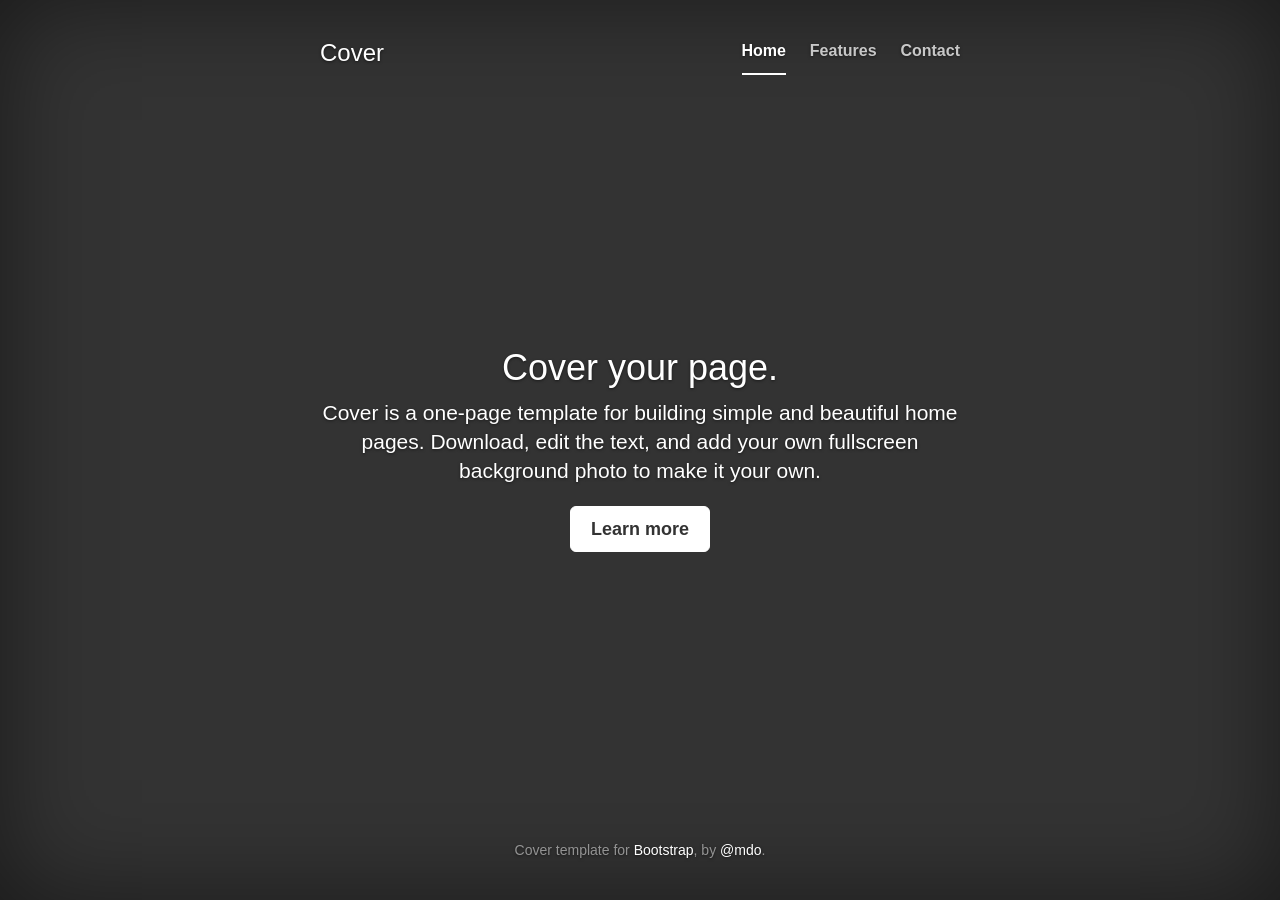
<file: libraries/bootstrap-3.3.6/docs/examples/cover/index.html>
<!DOCTYPE html>
<html lang="en">
  <head>
    <meta charset="utf-8">
    <meta http-equiv="X-UA-Compatible" content="IE=edge">
    <meta name="viewport" content="width=device-width, initial-scale=1">
    <!-- The above 3 meta tags *must* come first in the head; any other head content must come *after* these tags -->
    <meta name="description" content="">
    <meta name="author" content="">
    <link rel="icon" href="../../favicon.ico">

    <title>Cover Template for Bootstrap</title>

    <!-- Bootstrap core CSS -->
    <link href="../../dist/css/bootstrap.min.css" rel="stylesheet">

    <!-- IE10 viewport hack for Surface/desktop Windows 8 bug -->
    <link href="../../assets/css/ie10-viewport-bug-workaround.css" rel="stylesheet">

    <!-- Custom styles for this template -->
    <link href="cover.css" rel="stylesheet">

    <!-- Just for debugging purposes. Don't actually copy these 2 lines! -->
    <!--[if lt IE 9]><script src="../../assets/js/ie8-responsive-file-warning.js"></script><![endif]-->
    <script src="../../assets/js/ie-emulation-modes-warning.js"></script>

    <!-- HTML5 shim and Respond.js for IE8 support of HTML5 elements and media queries -->
    <!--[if lt IE 9]>
      <script src="https://oss.maxcdn.com/html5shiv/3.7.2/html5shiv.min.js"></script>
      <script src="https://oss.maxcdn.com/respond/1.4.2/respond.min.js"></script>
    <![endif]-->
  </head>

  <body>

    <div class="site-wrapper">

      <div class="site-wrapper-inner">

        <div class="cover-container">

          <div class="masthead clearfix">
            <div class="inner">
              <h3 class="masthead-brand">Cover</h3>
              <nav>
                <ul class="nav masthead-nav">
                  <li class="active"><a href="#">Home</a></li>
                  <li><a href="#">Features</a></li>
                  <li><a href="#">Contact</a></li>
                </ul>
              </nav>
            </div>
          </div>

          <div class="inner cover">
            <h1 class="cover-heading">Cover your page.</h1>
            <p class="lead">Cover is a one-page template for building simple and beautiful home pages. Download, edit the text, and add your own fullscreen background photo to make it your own.</p>
            <p class="lead">
              <a href="#" class="btn btn-lg btn-default">Learn more</a>
            </p>
          </div>

          <div class="mastfoot">
            <div class="inner">
              <p>Cover template for <a href="http://getbootstrap.com">Bootstrap</a>, by <a href="https://twitter.com/mdo">@mdo</a>.</p>
            </div>
          </div>

        </div>

      </div>

    </div>

    <!-- Bootstrap core JavaScript
    ================================================== -->
    <!-- Placed at the end of the document so the pages load faster -->
    <script src="https://ajax.googleapis.com/ajax/libs/jquery/1.11.3/jquery.min.js"></script>
    <script>window.jQuery || document.write('<script src="../../assets/js/vendor/jquery.min.js"><\/script>')</script>
    <script src="../../dist/js/bootstrap.min.js"></script>
    <!-- IE10 viewport hack for Surface/desktop Windows 8 bug -->
    <script src="../../assets/js/ie10-viewport-bug-workaround.js"></script>
  </body>
</html>
</file>
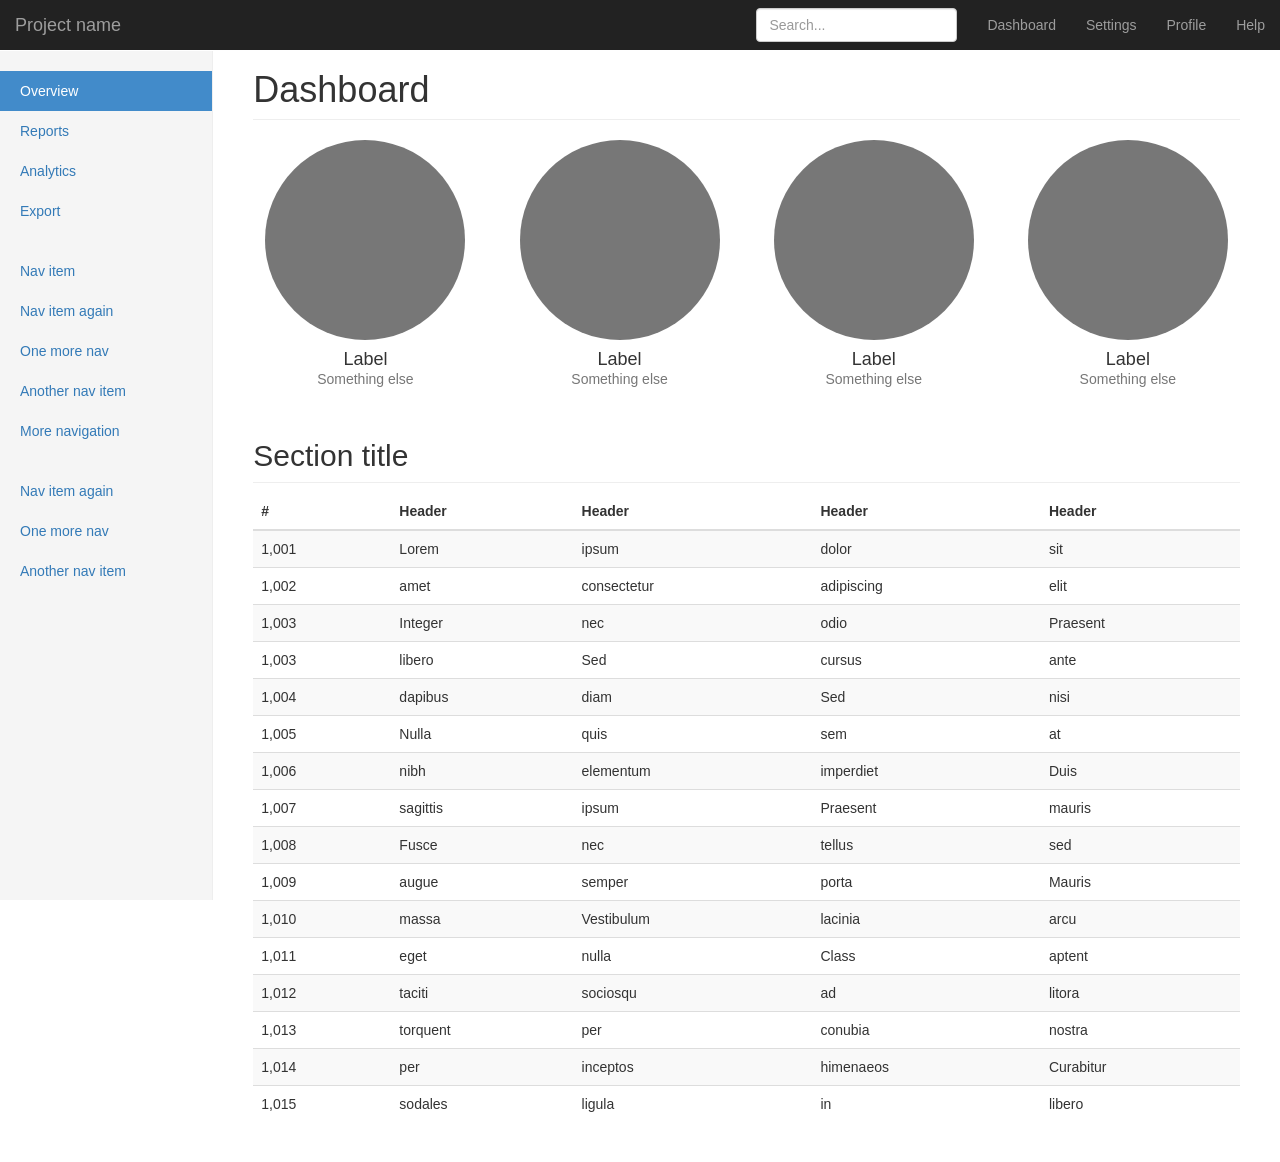
<file: libraries/bootstrap-3.3.6/docs/examples/dashboard/index.html>
<!DOCTYPE html>
<html lang="en">
  <head>
    <meta charset="utf-8">
    <meta http-equiv="X-UA-Compatible" content="IE=edge">
    <meta name="viewport" content="width=device-width, initial-scale=1">
    <!-- The above 3 meta tags *must* come first in the head; any other head content must come *after* these tags -->
    <meta name="description" content="">
    <meta name="author" content="">
    <link rel="icon" href="../../favicon.ico">

    <title>Dashboard Template for Bootstrap</title>

    <!-- Bootstrap core CSS -->
    <link href="../../dist/css/bootstrap.min.css" rel="stylesheet">

    <!-- IE10 viewport hack for Surface/desktop Windows 8 bug -->
    <link href="../../assets/css/ie10-viewport-bug-workaround.css" rel="stylesheet">

    <!-- Custom styles for this template -->
    <link href="dashboard.css" rel="stylesheet">

    <!-- Just for debugging purposes. Don't actually copy these 2 lines! -->
    <!--[if lt IE 9]><script src="../../assets/js/ie8-responsive-file-warning.js"></script><![endif]-->
    <script src="../../assets/js/ie-emulation-modes-warning.js"></script>

    <!-- HTML5 shim and Respond.js for IE8 support of HTML5 elements and media queries -->
    <!--[if lt IE 9]>
      <script src="https://oss.maxcdn.com/html5shiv/3.7.2/html5shiv.min.js"></script>
      <script src="https://oss.maxcdn.com/respond/1.4.2/respond.min.js"></script>
    <![endif]-->
  </head>

  <body>

    <nav class="navbar navbar-inverse navbar-fixed-top">
      <div class="container-fluid">
        <div class="navbar-header">
          <button type="button" class="navbar-toggle collapsed" data-toggle="collapse" data-target="#navbar" aria-expanded="false" aria-controls="navbar">
            <span class="sr-only">Toggle navigation</span>
            <span class="icon-bar"></span>
            <span class="icon-bar"></span>
            <span class="icon-bar"></span>
          </button>
          <a class="navbar-brand" href="#">Project name</a>
        </div>
        <div id="navbar" class="navbar-collapse collapse">
          <ul class="nav navbar-nav navbar-right">
            <li><a href="#">Dashboard</a></li>
            <li><a href="#">Settings</a></li>
            <li><a href="#">Profile</a></li>
            <li><a href="#">Help</a></li>
          </ul>
          <form class="navbar-form navbar-right">
            <input type="text" class="form-control" placeholder="Search...">
          </form>
        </div>
      </div>
    </nav>

    <div class="container-fluid">
      <div class="row">
        <div class="col-sm-3 col-md-2 sidebar">
          <ul class="nav nav-sidebar">
            <li class="active"><a href="#">Overview <span class="sr-only">(current)</span></a></li>
            <li><a href="#">Reports</a></li>
            <li><a href="#">Analytics</a></li>
            <li><a href="#">Export</a></li>
          </ul>
          <ul class="nav nav-sidebar">
            <li><a href="">Nav item</a></li>
            <li><a href="">Nav item again</a></li>
            <li><a href="">One more nav</a></li>
            <li><a href="">Another nav item</a></li>
            <li><a href="">More navigation</a></li>
          </ul>
          <ul class="nav nav-sidebar">
            <li><a href="">Nav item again</a></li>
            <li><a href="">One more nav</a></li>
            <li><a href="">Another nav item</a></li>
          </ul>
        </div>
        <div class="col-sm-9 col-sm-offset-3 col-md-10 col-md-offset-2 main">
          <h1 class="page-header">Dashboard</h1>

          <div class="row placeholders">
            <div class="col-xs-6 col-sm-3 placeholder">
              <img src="[data-uri]" width="200" height="200" class="img-responsive" alt="Generic placeholder thumbnail">
              <h4>Label</h4>
              <span class="text-muted">Something else</span>
            </div>
            <div class="col-xs-6 col-sm-3 placeholder">
              <img src="[data-uri]" width="200" height="200" class="img-responsive" alt="Generic placeholder thumbnail">
              <h4>Label</h4>
              <span class="text-muted">Something else</span>
            </div>
            <div class="col-xs-6 col-sm-3 placeholder">
              <img src="[data-uri]" width="200" height="200" class="img-responsive" alt="Generic placeholder thumbnail">
              <h4>Label</h4>
              <span class="text-muted">Something else</span>
            </div>
            <div class="col-xs-6 col-sm-3 placeholder">
              <img src="[data-uri]" width="200" height="200" class="img-responsive" alt="Generic placeholder thumbnail">
              <h4>Label</h4>
              <span class="text-muted">Something else</span>
            </div>
          </div>

          <h2 class="sub-header">Section title</h2>
          <div class="table-responsive">
            <table class="table table-striped">
              <thead>
                <tr>
                  <th>#</th>
                  <th>Header</th>
                  <th>Header</th>
                  <th>Header</th>
                  <th>Header</th>
                </tr>
              </thead>
              <tbody>
                <tr>
                  <td>1,001</td>
                  <td>Lorem</td>
                  <td>ipsum</td>
                  <td>dolor</td>
                  <td>sit</td>
                </tr>
                <tr>
                  <td>1,002</td>
                  <td>amet</td>
                  <td>consectetur</td>
                  <td>adipiscing</td>
                  <td>elit</td>
                </tr>
                <tr>
                  <td>1,003</td>
                  <td>Integer</td>
                  <td>nec</td>
                  <td>odio</td>
                  <td>Praesent</td>
                </tr>
                <tr>
                  <td>1,003</td>
                  <td>libero</td>
                  <td>Sed</td>
                  <td>cursus</td>
                  <td>ante</td>
                </tr>
                <tr>
                  <td>1,004</td>
                  <td>dapibus</td>
                  <td>diam</td>
                  <td>Sed</td>
                  <td>nisi</td>
                </tr>
                <tr>
                  <td>1,005</td>
                  <td>Nulla</td>
                  <td>quis</td>
                  <td>sem</td>
                  <td>at</td>
                </tr>
                <tr>
                  <td>1,006</td>
                  <td>nibh</td>
                  <td>elementum</td>
                  <td>imperdiet</td>
                  <td>Duis</td>
                </tr>
                <tr>
                  <td>1,007</td>
                  <td>sagittis</td>
                  <td>ipsum</td>
                  <td>Praesent</td>
                  <td>mauris</td>
                </tr>
                <tr>
                  <td>1,008</td>
                  <td>Fusce</td>
                  <td>nec</td>
                  <td>tellus</td>
                  <td>sed</td>
                </tr>
                <tr>
                  <td>1,009</td>
                  <td>augue</td>
                  <td>semper</td>
                  <td>porta</td>
                  <td>Mauris</td>
                </tr>
                <tr>
                  <td>1,010</td>
                  <td>massa</td>
                  <td>Vestibulum</td>
                  <td>lacinia</td>
                  <td>arcu</td>
                </tr>
                <tr>
                  <td>1,011</td>
                  <td>eget</td>
                  <td>nulla</td>
                  <td>Class</td>
                  <td>aptent</td>
                </tr>
                <tr>
                  <td>1,012</td>
                  <td>taciti</td>
                  <td>sociosqu</td>
                  <td>ad</td>
                  <td>litora</td>
                </tr>
                <tr>
                  <td>1,013</td>
                  <td>torquent</td>
                  <td>per</td>
                  <td>conubia</td>
                  <td>nostra</td>
                </tr>
                <tr>
                  <td>1,014</td>
                  <td>per</td>
                  <td>inceptos</td>
                  <td>himenaeos</td>
                  <td>Curabitur</td>
                </tr>
                <tr>
                  <td>1,015</td>
                  <td>sodales</td>
                  <td>ligula</td>
                  <td>in</td>
                  <td>libero</td>
                </tr>
              </tbody>
            </table>
          </div>
        </div>
      </div>
    </div>

    <!-- Bootstrap core JavaScript
    ================================================== -->
    <!-- Placed at the end of the document so the pages load faster -->
    <script src="https://ajax.googleapis.com/ajax/libs/jquery/1.11.3/jquery.min.js"></script>
    <script>window.jQuery || document.write('<script src="../../assets/js/vendor/jquery.min.js"><\/script>')</script>
    <script src="../../dist/js/bootstrap.min.js"></script>
    <!-- Just to make our placeholder images work. Don't actually copy the next line! -->
    <script src="../../assets/js/vendor/holder.min.js"></script>
    <!-- IE10 viewport hack for Surface/desktop Windows 8 bug -->
    <script src="../../assets/js/ie10-viewport-bug-workaround.js"></script>
  </body>
</html>
</file>
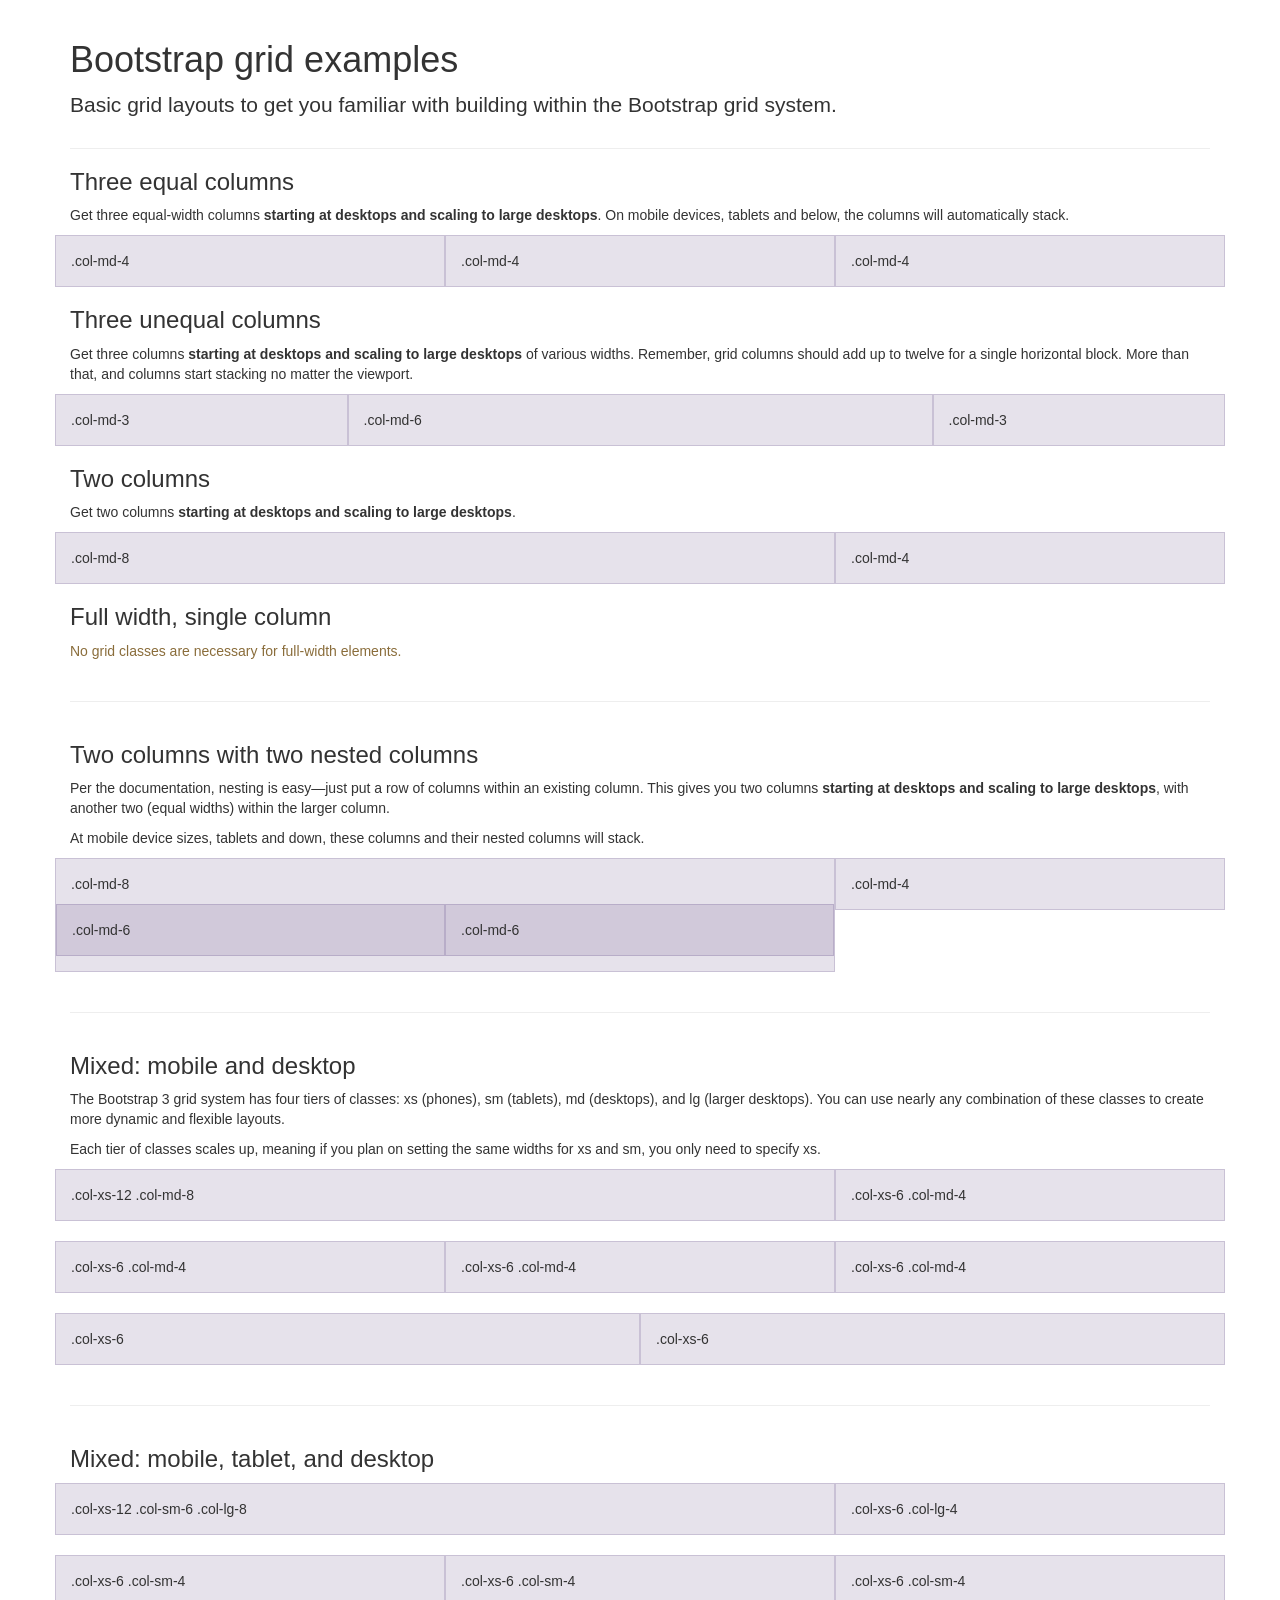
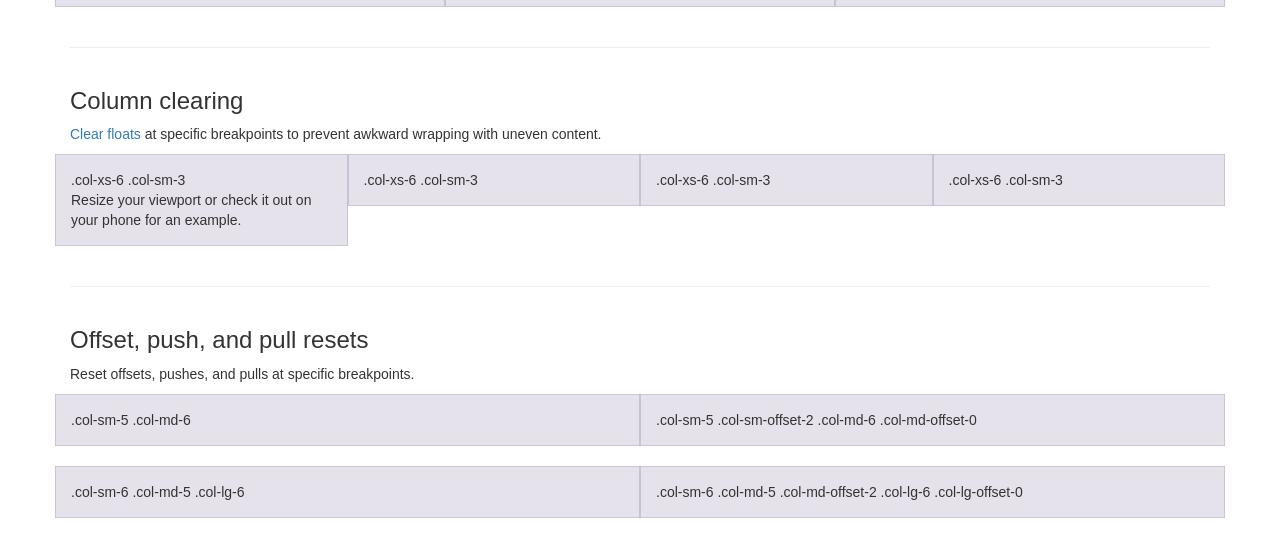
<file: libraries/bootstrap-3.3.6/docs/examples/grid/index.html>
<!DOCTYPE html>
<html lang="en">
  <head>
    <meta charset="utf-8">
    <meta http-equiv="X-UA-Compatible" content="IE=edge">
    <meta name="viewport" content="width=device-width, initial-scale=1">
    <!-- The above 3 meta tags *must* come first in the head; any other head content must come *after* these tags -->
    <meta name="description" content="">
    <meta name="author" content="">
    <link rel="icon" href="../../favicon.ico">

    <title>Grid Template for Bootstrap</title>

    <!-- Bootstrap core CSS -->
    <link href="../../dist/css/bootstrap.min.css" rel="stylesheet">

    <!-- IE10 viewport hack for Surface/desktop Windows 8 bug -->
    <link href="../../assets/css/ie10-viewport-bug-workaround.css" rel="stylesheet">

    <!-- Custom styles for this template -->
    <link href="grid.css" rel="stylesheet">

    <!-- Just for debugging purposes. Don't actually copy these 2 lines! -->
    <!--[if lt IE 9]><script src="../../assets/js/ie8-responsive-file-warning.js"></script><![endif]-->
    <script src="../../assets/js/ie-emulation-modes-warning.js"></script>

    <!-- HTML5 shim and Respond.js for IE8 support of HTML5 elements and media queries -->
    <!--[if lt IE 9]>
      <script src="https://oss.maxcdn.com/html5shiv/3.7.2/html5shiv.min.js"></script>
      <script src="https://oss.maxcdn.com/respond/1.4.2/respond.min.js"></script>
    <![endif]-->
  </head>

  <body>
    <div class="container">

      <div class="page-header">
        <h1>Bootstrap grid examples</h1>
        <p class="lead">Basic grid layouts to get you familiar with building within the Bootstrap grid system.</p>
      </div>

      <h3>Three equal columns</h3>
      <p>Get three equal-width columns <strong>starting at desktops and scaling to large desktops</strong>. On mobile devices, tablets and below, the columns will automatically stack.</p>
      <div class="row">
        <div class="col-md-4">.col-md-4</div>
        <div class="col-md-4">.col-md-4</div>
        <div class="col-md-4">.col-md-4</div>
      </div>

      <h3>Three unequal columns</h3>
      <p>Get three columns <strong>starting at desktops and scaling to large desktops</strong> of various widths. Remember, grid columns should add up to twelve for a single horizontal block. More than that, and columns start stacking no matter the viewport.</p>
      <div class="row">
        <div class="col-md-3">.col-md-3</div>
        <div class="col-md-6">.col-md-6</div>
        <div class="col-md-3">.col-md-3</div>
      </div>

      <h3>Two columns</h3>
      <p>Get two columns <strong>starting at desktops and scaling to large desktops</strong>.</p>
      <div class="row">
        <div class="col-md-8">.col-md-8</div>
        <div class="col-md-4">.col-md-4</div>
      </div>

      <h3>Full width, single column</h3>
      <p class="text-warning">No grid classes are necessary for full-width elements.</p>

      <hr>

      <h3>Two columns with two nested columns</h3>
      <p>Per the documentation, nesting is easy—just put a row of columns within an existing column. This gives you two columns <strong>starting at desktops and scaling to large desktops</strong>, with another two (equal widths) within the larger column.</p>
      <p>At mobile device sizes, tablets and down, these columns and their nested columns will stack.</p>
      <div class="row">
        <div class="col-md-8">
          .col-md-8
          <div class="row">
            <div class="col-md-6">.col-md-6</div>
            <div class="col-md-6">.col-md-6</div>
          </div>
        </div>
        <div class="col-md-4">.col-md-4</div>
      </div>

      <hr>

      <h3>Mixed: mobile and desktop</h3>
      <p>The Bootstrap 3 grid system has four tiers of classes: xs (phones), sm (tablets), md (desktops), and lg (larger desktops). You can use nearly any combination of these classes to create more dynamic and flexible layouts.</p>
      <p>Each tier of classes scales up, meaning if you plan on setting the same widths for xs and sm, you only need to specify xs.</p>
      <div class="row">
        <div class="col-xs-12 col-md-8">.col-xs-12 .col-md-8</div>
        <div class="col-xs-6 col-md-4">.col-xs-6 .col-md-4</div>
      </div>
      <div class="row">
        <div class="col-xs-6 col-md-4">.col-xs-6 .col-md-4</div>
        <div class="col-xs-6 col-md-4">.col-xs-6 .col-md-4</div>
        <div class="col-xs-6 col-md-4">.col-xs-6 .col-md-4</div>
      </div>
      <div class="row">
        <div class="col-xs-6">.col-xs-6</div>
        <div class="col-xs-6">.col-xs-6</div>
      </div>

      <hr>

      <h3>Mixed: mobile, tablet, and desktop</h3>
      <p></p>
      <div class="row">
        <div class="col-xs-12 col-sm-6 col-lg-8">.col-xs-12 .col-sm-6 .col-lg-8</div>
        <div class="col-xs-6 col-lg-4">.col-xs-6 .col-lg-4</div>
      </div>
      <div class="row">
        <div class="col-xs-6 col-sm-4">.col-xs-6 .col-sm-4</div>
        <div class="col-xs-6 col-sm-4">.col-xs-6 .col-sm-4</div>
        <div class="col-xs-6 col-sm-4">.col-xs-6 .col-sm-4</div>
      </div>

      <hr>

      <h3>Column clearing</h3>
      <p><a href="http://getbootstrap.com/css/#grid-responsive-resets">Clear floats</a> at specific breakpoints to prevent awkward wrapping with uneven content.</p>
      <div class="row">
        <div class="col-xs-6 col-sm-3">
          .col-xs-6 .col-sm-3
          <br>
          Resize your viewport or check it out on your phone for an example.
        </div>
        <div class="col-xs-6 col-sm-3">.col-xs-6 .col-sm-3</div>

        <!-- Add the extra clearfix for only the required viewport -->
        <div class="clearfix visible-xs"></div>

        <div class="col-xs-6 col-sm-3">.col-xs-6 .col-sm-3</div>
        <div class="col-xs-6 col-sm-3">.col-xs-6 .col-sm-3</div>
      </div>

      <hr>

      <h3>Offset, push, and pull resets</h3>
      <p>Reset offsets, pushes, and pulls at specific breakpoints.</p>
      <div class="row">
        <div class="col-sm-5 col-md-6">.col-sm-5 .col-md-6</div>
        <div class="col-sm-5 col-sm-offset-2 col-md-6 col-md-offset-0">.col-sm-5 .col-sm-offset-2 .col-md-6 .col-md-offset-0</div>
      </div>
      <div class="row">
        <div class="col-sm-6 col-md-5 col-lg-6">.col-sm-6 .col-md-5 .col-lg-6</div>
        <div class="col-sm-6 col-md-5 col-md-offset-2 col-lg-6 col-lg-offset-0">.col-sm-6 .col-md-5 .col-md-offset-2 .col-lg-6 .col-lg-offset-0</div>
      </div>


    </div> <!-- /container -->


    <!-- IE10 viewport hack for Surface/desktop Windows 8 bug -->
    <script src="../../assets/js/ie10-viewport-bug-workaround.js"></script>
  </body>
</html>
</file>
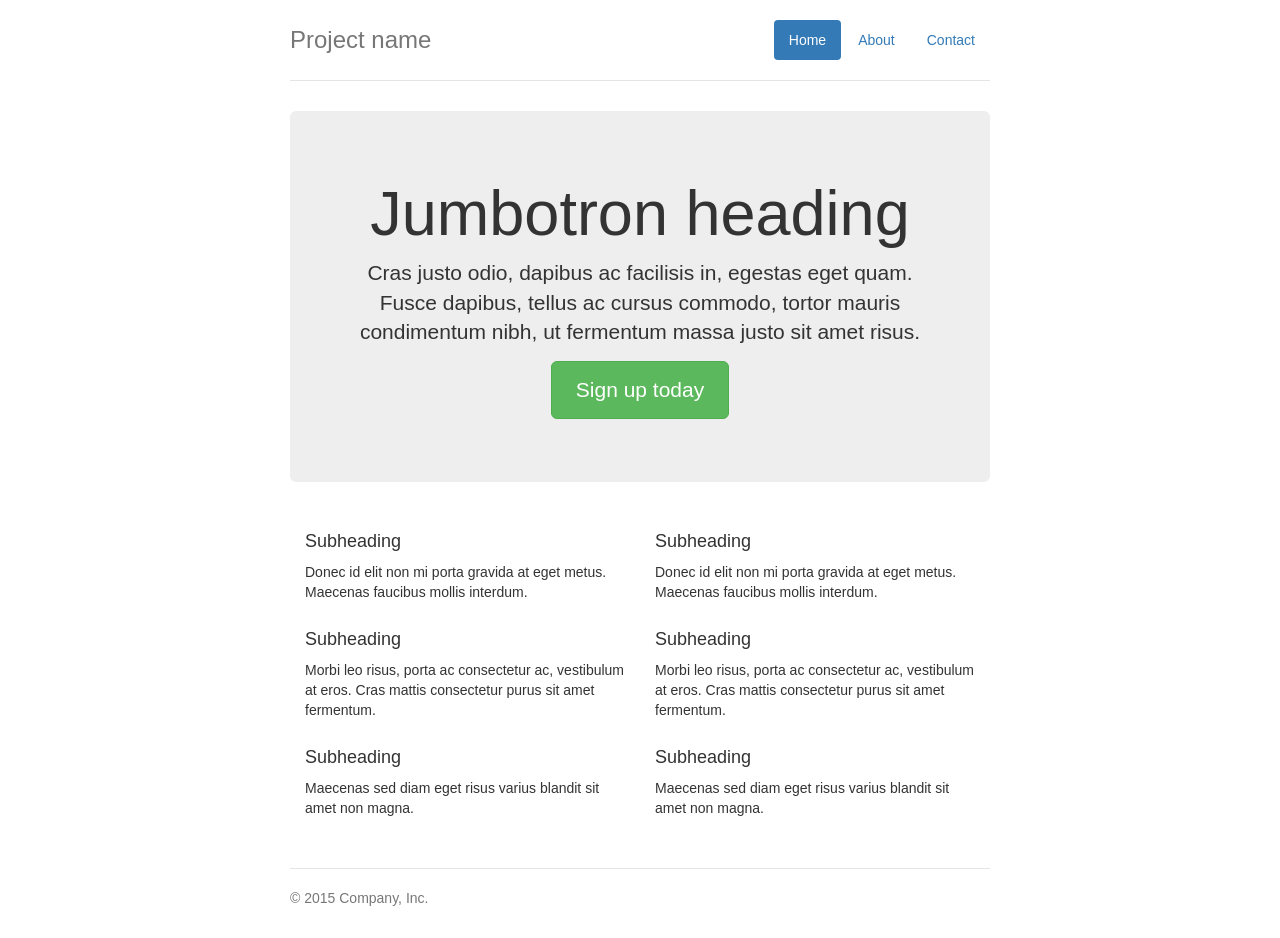
<file: libraries/bootstrap-3.3.6/docs/examples/jumbotron-narrow/index.html>
<!DOCTYPE html>
<html lang="en">
  <head>
    <meta charset="utf-8">
    <meta http-equiv="X-UA-Compatible" content="IE=edge">
    <meta name="viewport" content="width=device-width, initial-scale=1">
    <!-- The above 3 meta tags *must* come first in the head; any other head content must come *after* these tags -->
    <meta name="description" content="">
    <meta name="author" content="">
    <link rel="icon" href="../../favicon.ico">

    <title>Narrow Jumbotron Template for Bootstrap</title>

    <!-- Bootstrap core CSS -->
    <link href="../../dist/css/bootstrap.min.css" rel="stylesheet">

    <!-- IE10 viewport hack for Surface/desktop Windows 8 bug -->
    <link href="../../assets/css/ie10-viewport-bug-workaround.css" rel="stylesheet">

    <!-- Custom styles for this template -->
    <link href="jumbotron-narrow.css" rel="stylesheet">

    <!-- Just for debugging purposes. Don't actually copy these 2 lines! -->
    <!--[if lt IE 9]><script src="../../assets/js/ie8-responsive-file-warning.js"></script><![endif]-->
    <script src="../../assets/js/ie-emulation-modes-warning.js"></script>

    <!-- HTML5 shim and Respond.js for IE8 support of HTML5 elements and media queries -->
    <!--[if lt IE 9]>
      <script src="https://oss.maxcdn.com/html5shiv/3.7.2/html5shiv.min.js"></script>
      <script src="https://oss.maxcdn.com/respond/1.4.2/respond.min.js"></script>
    <![endif]-->
  </head>

  <body>

    <div class="container">
      <div class="header clearfix">
        <nav>
          <ul class="nav nav-pills pull-right">
            <li role="presentation" class="active"><a href="#">Home</a></li>
            <li role="presentation"><a href="#">About</a></li>
            <li role="presentation"><a href="#">Contact</a></li>
          </ul>
        </nav>
        <h3 class="text-muted">Project name</h3>
      </div>

      <div class="jumbotron">
        <h1>Jumbotron heading</h1>
        <p class="lead">Cras justo odio, dapibus ac facilisis in, egestas eget quam. Fusce dapibus, tellus ac cursus commodo, tortor mauris condimentum nibh, ut fermentum massa justo sit amet risus.</p>
        <p><a class="btn btn-lg btn-success" href="#" role="button">Sign up today</a></p>
      </div>

      <div class="row marketing">
        <div class="col-lg-6">
          <h4>Subheading</h4>
          <p>Donec id elit non mi porta gravida at eget metus. Maecenas faucibus mollis interdum.</p>

          <h4>Subheading</h4>
          <p>Morbi leo risus, porta ac consectetur ac, vestibulum at eros. Cras mattis consectetur purus sit amet fermentum.</p>

          <h4>Subheading</h4>
          <p>Maecenas sed diam eget risus varius blandit sit amet non magna.</p>
        </div>

        <div class="col-lg-6">
          <h4>Subheading</h4>
          <p>Donec id elit non mi porta gravida at eget metus. Maecenas faucibus mollis interdum.</p>

          <h4>Subheading</h4>
          <p>Morbi leo risus, porta ac consectetur ac, vestibulum at eros. Cras mattis consectetur purus sit amet fermentum.</p>

          <h4>Subheading</h4>
          <p>Maecenas sed diam eget risus varius blandit sit amet non magna.</p>
        </div>
      </div>

      <footer class="footer">
        <p>&copy; 2015 Company, Inc.</p>
      </footer>

    </div> <!-- /container -->


    <!-- IE10 viewport hack for Surface/desktop Windows 8 bug -->
    <script src="../../assets/js/ie10-viewport-bug-workaround.js"></script>
  </body>
</html>
</file>
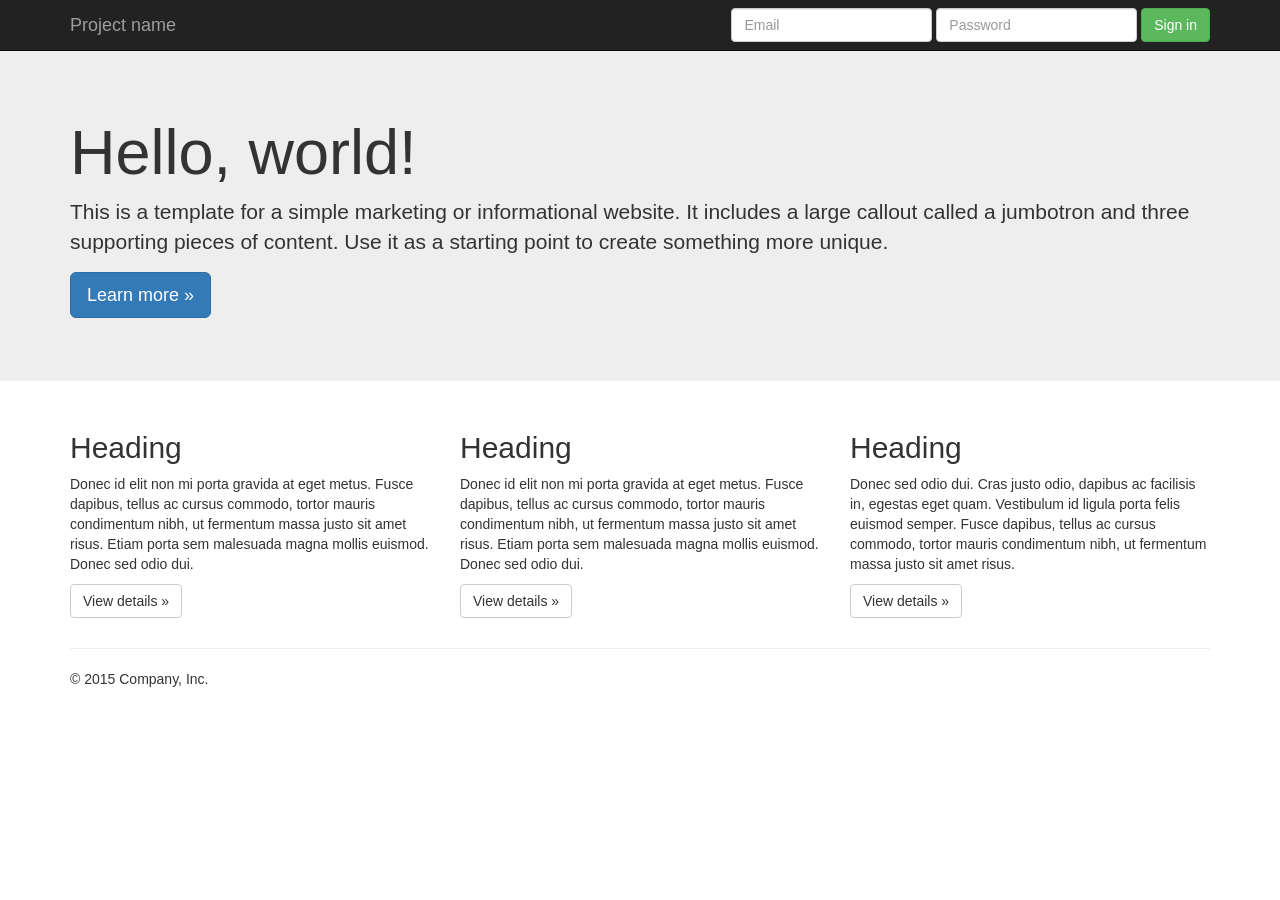
<file: libraries/bootstrap-3.3.6/docs/examples/jumbotron/index.html>
<!DOCTYPE html>
<html lang="en">
  <head>
    <meta charset="utf-8">
    <meta http-equiv="X-UA-Compatible" content="IE=edge">
    <meta name="viewport" content="width=device-width, initial-scale=1">
    <!-- The above 3 meta tags *must* come first in the head; any other head content must come *after* these tags -->
    <meta name="description" content="">
    <meta name="author" content="">
    <link rel="icon" href="../../favicon.ico">

    <title>Jumbotron Template for Bootstrap</title>

    <!-- Bootstrap core CSS -->
    <link href="../../dist/css/bootstrap.min.css" rel="stylesheet">

    <!-- IE10 viewport hack for Surface/desktop Windows 8 bug -->
    <link href="../../assets/css/ie10-viewport-bug-workaround.css" rel="stylesheet">

    <!-- Custom styles for this template -->
    <link href="jumbotron.css" rel="stylesheet">

    <!-- Just for debugging purposes. Don't actually copy these 2 lines! -->
    <!--[if lt IE 9]><script src="../../assets/js/ie8-responsive-file-warning.js"></script><![endif]-->
    <script src="../../assets/js/ie-emulation-modes-warning.js"></script>

    <!-- HTML5 shim and Respond.js for IE8 support of HTML5 elements and media queries -->
    <!--[if lt IE 9]>
      <script src="https://oss.maxcdn.com/html5shiv/3.7.2/html5shiv.min.js"></script>
      <script src="https://oss.maxcdn.com/respond/1.4.2/respond.min.js"></script>
    <![endif]-->
  </head>

  <body>

    <nav class="navbar navbar-inverse navbar-fixed-top">
      <div class="container">
        <div class="navbar-header">
          <button type="button" class="navbar-toggle collapsed" data-toggle="collapse" data-target="#navbar" aria-expanded="false" aria-controls="navbar">
            <span class="sr-only">Toggle navigation</span>
            <span class="icon-bar"></span>
            <span class="icon-bar"></span>
            <span class="icon-bar"></span>
          </button>
          <a class="navbar-brand" href="#">Project name</a>
        </div>
        <div id="navbar" class="navbar-collapse collapse">
          <form class="navbar-form navbar-right">
            <div class="form-group">
              <input type="text" placeholder="Email" class="form-control">
            </div>
            <div class="form-group">
              <input type="password" placeholder="Password" class="form-control">
            </div>
            <button type="submit" class="btn btn-success">Sign in</button>
          </form>
        </div><!--/.navbar-collapse -->
      </div>
    </nav>

    <!-- Main jumbotron for a primary marketing message or call to action -->
    <div class="jumbotron">
      <div class="container">
        <h1>Hello, world!</h1>
        <p>This is a template for a simple marketing or informational website. It includes a large callout called a jumbotron and three supporting pieces of content. Use it as a starting point to create something more unique.</p>
        <p><a class="btn btn-primary btn-lg" href="#" role="button">Learn more &raquo;</a></p>
      </div>
    </div>

    <div class="container">
      <!-- Example row of columns -->
      <div class="row">
        <div class="col-md-4">
          <h2>Heading</h2>
          <p>Donec id elit non mi porta gravida at eget metus. Fusce dapibus, tellus ac cursus commodo, tortor mauris condimentum nibh, ut fermentum massa justo sit amet risus. Etiam porta sem malesuada magna mollis euismod. Donec sed odio dui. </p>
          <p><a class="btn btn-default" href="#" role="button">View details &raquo;</a></p>
        </div>
        <div class="col-md-4">
          <h2>Heading</h2>
          <p>Donec id elit non mi porta gravida at eget metus. Fusce dapibus, tellus ac cursus commodo, tortor mauris condimentum nibh, ut fermentum massa justo sit amet risus. Etiam porta sem malesuada magna mollis euismod. Donec sed odio dui. </p>
          <p><a class="btn btn-default" href="#" role="button">View details &raquo;</a></p>
       </div>
        <div class="col-md-4">
          <h2>Heading</h2>
          <p>Donec sed odio dui. Cras justo odio, dapibus ac facilisis in, egestas eget quam. Vestibulum id ligula porta felis euismod semper. Fusce dapibus, tellus ac cursus commodo, tortor mauris condimentum nibh, ut fermentum massa justo sit amet risus.</p>
          <p><a class="btn btn-default" href="#" role="button">View details &raquo;</a></p>
        </div>
      </div>

      <hr>

      <footer>
        <p>&copy; 2015 Company, Inc.</p>
      </footer>
    </div> <!-- /container -->


    <!-- Bootstrap core JavaScript
    ================================================== -->
    <!-- Placed at the end of the document so the pages load faster -->
    <script src="https://ajax.googleapis.com/ajax/libs/jquery/1.11.3/jquery.min.js"></script>
    <script>window.jQuery || document.write('<script src="../../assets/js/vendor/jquery.min.js"><\/script>')</script>
    <script src="../../dist/js/bootstrap.min.js"></script>
    <!-- IE10 viewport hack for Surface/desktop Windows 8 bug -->
    <script src="../../assets/js/ie10-viewport-bug-workaround.js"></script>
  </body>
</html>
</file>
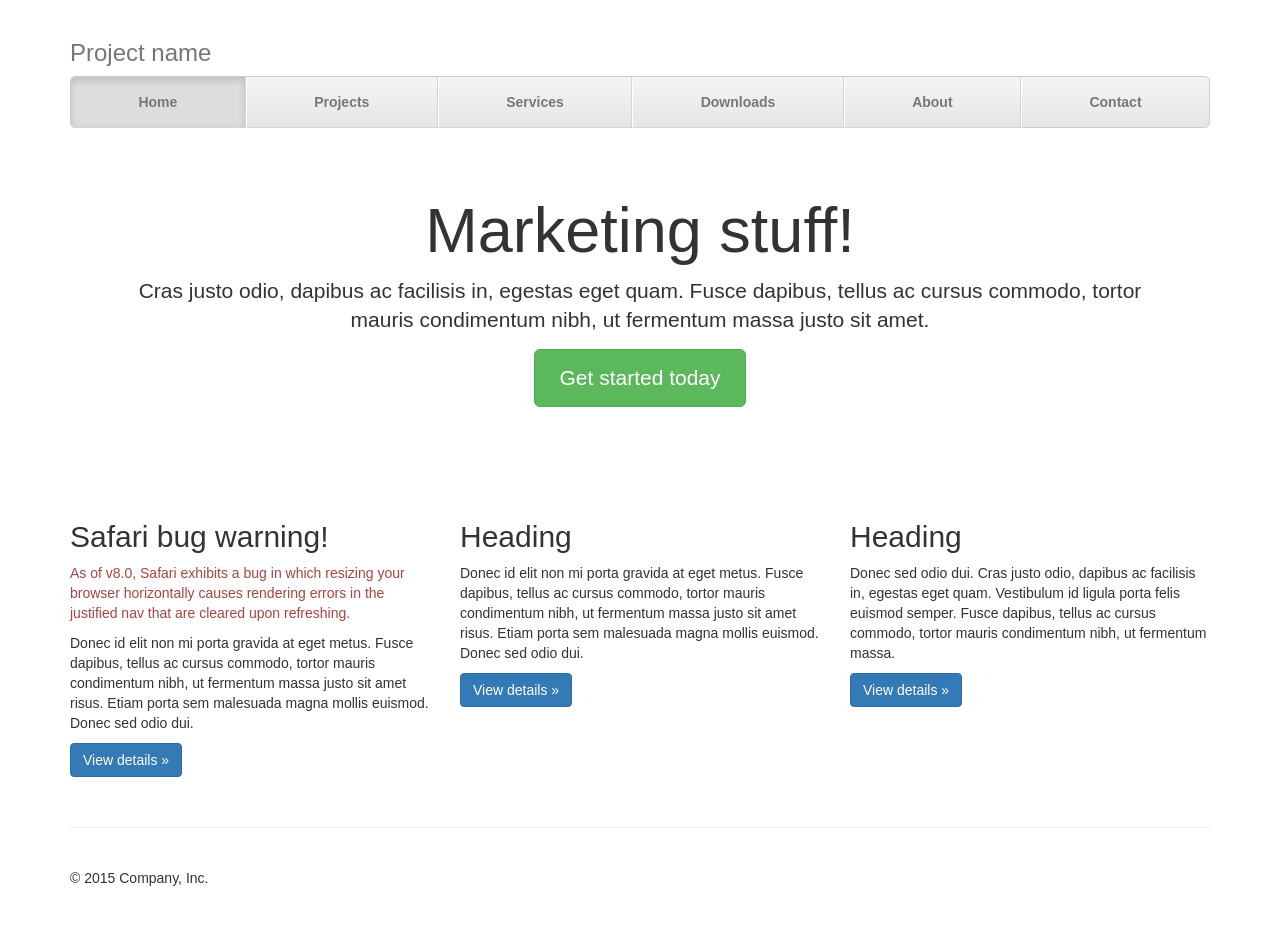
<file: libraries/bootstrap-3.3.6/docs/examples/justified-nav/index.html>
<!DOCTYPE html>
<html lang="en">
  <head>
    <meta charset="utf-8">
    <meta http-equiv="X-UA-Compatible" content="IE=edge">
    <meta name="viewport" content="width=device-width, initial-scale=1">
    <!-- The above 3 meta tags *must* come first in the head; any other head content must come *after* these tags -->
    <meta name="description" content="">
    <meta name="author" content="">
    <link rel="icon" href="../../favicon.ico">

    <title>Justified Nav Template for Bootstrap</title>

    <!-- Bootstrap core CSS -->
    <link href="../../dist/css/bootstrap.min.css" rel="stylesheet">

    <!-- IE10 viewport hack for Surface/desktop Windows 8 bug -->
    <link href="../../assets/css/ie10-viewport-bug-workaround.css" rel="stylesheet">

    <!-- Custom styles for this template -->
    <link href="justified-nav.css" rel="stylesheet">

    <!-- Just for debugging purposes. Don't actually copy these 2 lines! -->
    <!--[if lt IE 9]><script src="../../assets/js/ie8-responsive-file-warning.js"></script><![endif]-->
    <script src="../../assets/js/ie-emulation-modes-warning.js"></script>

    <!-- HTML5 shim and Respond.js for IE8 support of HTML5 elements and media queries -->
    <!--[if lt IE 9]>
      <script src="https://oss.maxcdn.com/html5shiv/3.7.2/html5shiv.min.js"></script>
      <script src="https://oss.maxcdn.com/respond/1.4.2/respond.min.js"></script>
    <![endif]-->
  </head>

  <body>

    <div class="container">

      <!-- The justified navigation menu is meant for single line per list item.
           Multiple lines will require custom code not provided by Bootstrap. -->
      <div class="masthead">
        <h3 class="text-muted">Project name</h3>
        <nav>
          <ul class="nav nav-justified">
            <li class="active"><a href="#">Home</a></li>
            <li><a href="#">Projects</a></li>
            <li><a href="#">Services</a></li>
            <li><a href="#">Downloads</a></li>
            <li><a href="#">About</a></li>
            <li><a href="#">Contact</a></li>
          </ul>
        </nav>
      </div>

      <!-- Jumbotron -->
      <div class="jumbotron">
        <h1>Marketing stuff!</h1>
        <p class="lead">Cras justo odio, dapibus ac facilisis in, egestas eget quam. Fusce dapibus, tellus ac cursus commodo, tortor mauris condimentum nibh, ut fermentum massa justo sit amet.</p>
        <p><a class="btn btn-lg btn-success" href="#" role="button">Get started today</a></p>
      </div>

      <!-- Example row of columns -->
      <div class="row">
        <div class="col-lg-4">
          <h2>Safari bug warning!</h2>
          <p class="text-danger">As of v8.0, Safari exhibits a bug in which resizing your browser horizontally causes rendering errors in the justified nav that are cleared upon refreshing.</p>
          <p>Donec id elit non mi porta gravida at eget metus. Fusce dapibus, tellus ac cursus commodo, tortor mauris condimentum nibh, ut fermentum massa justo sit amet risus. Etiam porta sem malesuada magna mollis euismod. Donec sed odio dui. </p>
          <p><a class="btn btn-primary" href="#" role="button">View details &raquo;</a></p>
        </div>
        <div class="col-lg-4">
          <h2>Heading</h2>
          <p>Donec id elit non mi porta gravida at eget metus. Fusce dapibus, tellus ac cursus commodo, tortor mauris condimentum nibh, ut fermentum massa justo sit amet risus. Etiam porta sem malesuada magna mollis euismod. Donec sed odio dui. </p>
          <p><a class="btn btn-primary" href="#" role="button">View details &raquo;</a></p>
       </div>
        <div class="col-lg-4">
          <h2>Heading</h2>
          <p>Donec sed odio dui. Cras justo odio, dapibus ac facilisis in, egestas eget quam. Vestibulum id ligula porta felis euismod semper. Fusce dapibus, tellus ac cursus commodo, tortor mauris condimentum nibh, ut fermentum massa.</p>
          <p><a class="btn btn-primary" href="#" role="button">View details &raquo;</a></p>
        </div>
      </div>

      <!-- Site footer -->
      <footer class="footer">
        <p>&copy; 2015 Company, Inc.</p>
      </footer>

    </div> <!-- /container -->


    <!-- IE10 viewport hack for Surface/desktop Windows 8 bug -->
    <script src="../../assets/js/ie10-viewport-bug-workaround.js"></script>
  </body>
</html>
</file>
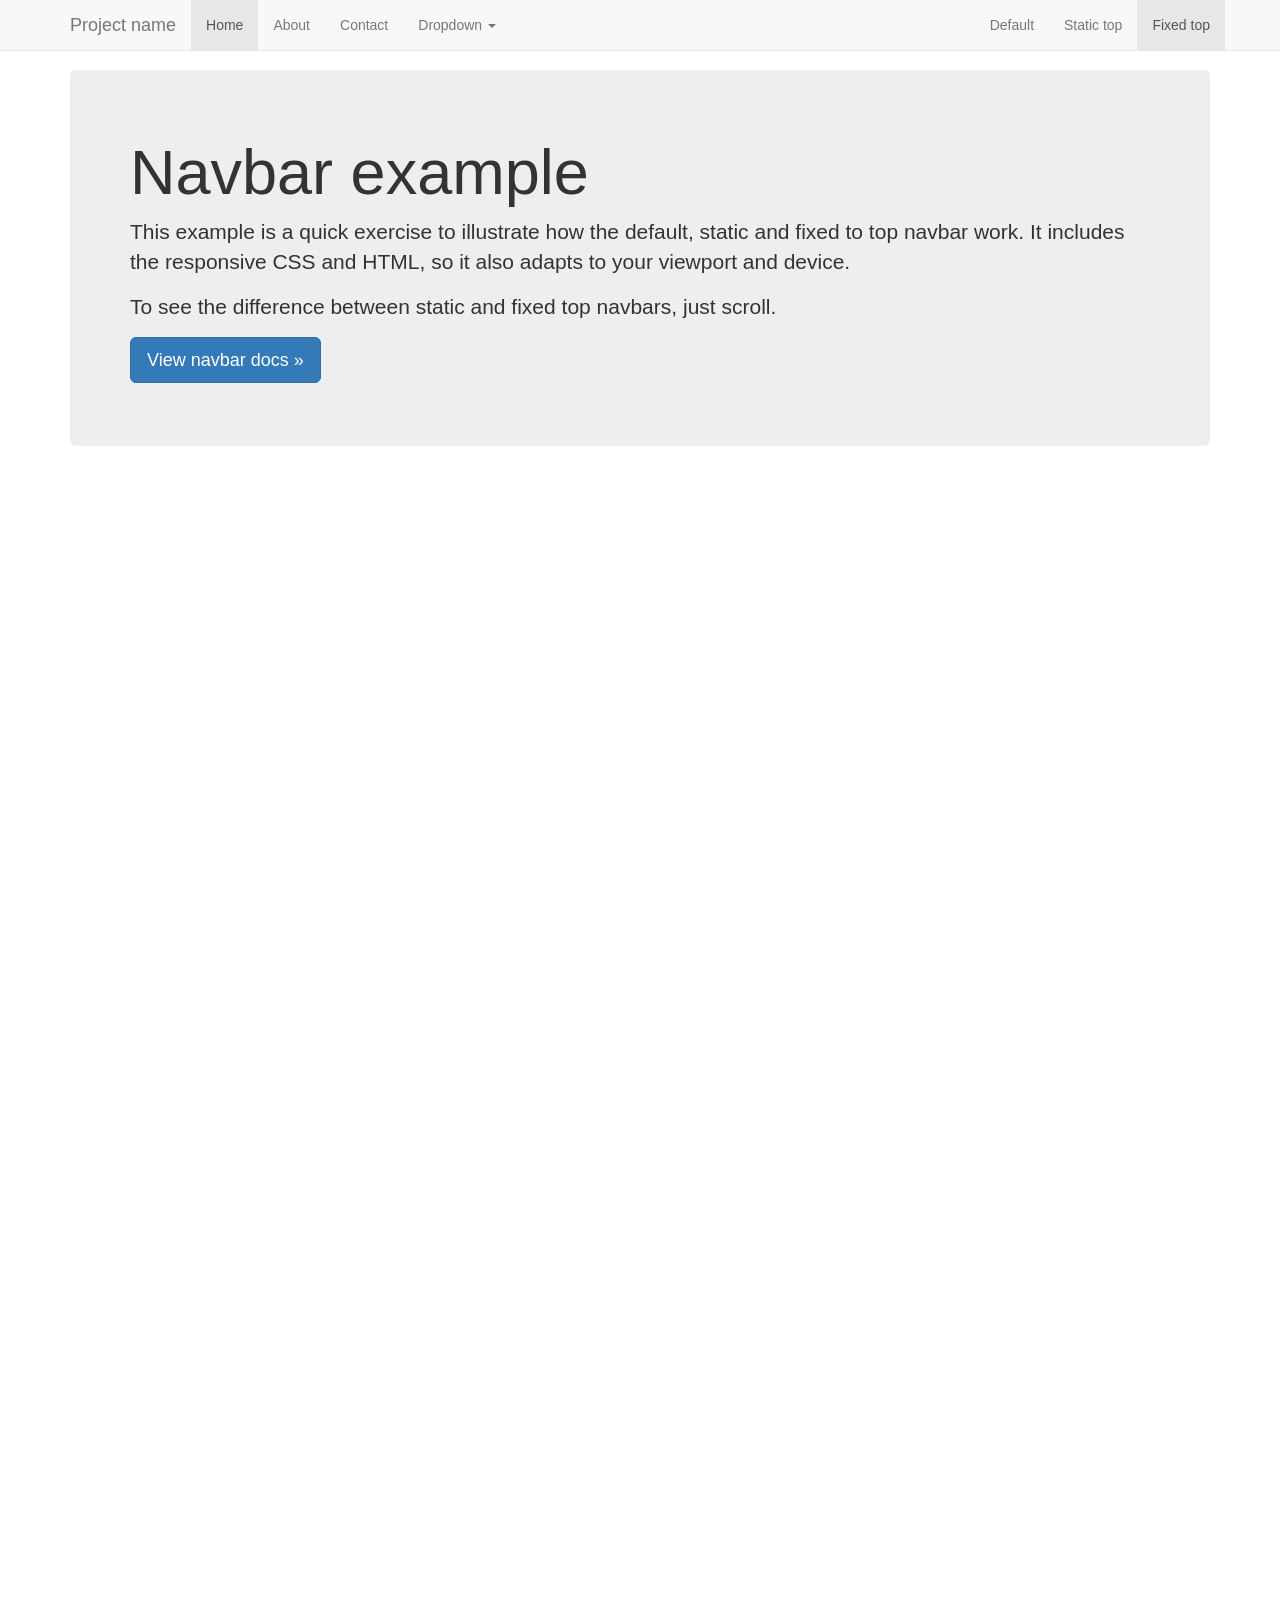
<file: libraries/bootstrap-3.3.6/docs/examples/navbar-fixed-top/index.html>
<!DOCTYPE html>
<html lang="en">
  <head>
    <meta charset="utf-8">
    <meta http-equiv="X-UA-Compatible" content="IE=edge">
    <meta name="viewport" content="width=device-width, initial-scale=1">
    <!-- The above 3 meta tags *must* come first in the head; any other head content must come *after* these tags -->
    <meta name="description" content="">
    <meta name="author" content="">
    <link rel="icon" href="../../favicon.ico">

    <title>Fixed Top Navbar Example for Bootstrap</title>

    <!-- Bootstrap core CSS -->
    <link href="../../dist/css/bootstrap.min.css" rel="stylesheet">

    <!-- IE10 viewport hack for Surface/desktop Windows 8 bug -->
    <link href="../../assets/css/ie10-viewport-bug-workaround.css" rel="stylesheet">

    <!-- Custom styles for this template -->
    <link href="navbar-fixed-top.css" rel="stylesheet">

    <!-- Just for debugging purposes. Don't actually copy these 2 lines! -->
    <!--[if lt IE 9]><script src="../../assets/js/ie8-responsive-file-warning.js"></script><![endif]-->
    <script src="../../assets/js/ie-emulation-modes-warning.js"></script>

    <!-- HTML5 shim and Respond.js for IE8 support of HTML5 elements and media queries -->
    <!--[if lt IE 9]>
      <script src="https://oss.maxcdn.com/html5shiv/3.7.2/html5shiv.min.js"></script>
      <script src="https://oss.maxcdn.com/respond/1.4.2/respond.min.js"></script>
    <![endif]-->
  </head>

  <body>

    <!-- Fixed navbar -->
    <nav class="navbar navbar-default navbar-fixed-top">
      <div class="container">
        <div class="navbar-header">
          <button type="button" class="navbar-toggle collapsed" data-toggle="collapse" data-target="#navbar" aria-expanded="false" aria-controls="navbar">
            <span class="sr-only">Toggle navigation</span>
            <span class="icon-bar"></span>
            <span class="icon-bar"></span>
            <span class="icon-bar"></span>
          </button>
          <a class="navbar-brand" href="#">Project name</a>
        </div>
        <div id="navbar" class="navbar-collapse collapse">
          <ul class="nav navbar-nav">
            <li class="active"><a href="#">Home</a></li>
            <li><a href="#about">About</a></li>
            <li><a href="#contact">Contact</a></li>
            <li class="dropdown">
              <a href="#" class="dropdown-toggle" data-toggle="dropdown" role="button" aria-haspopup="true" aria-expanded="false">Dropdown <span class="caret"></span></a>
              <ul class="dropdown-menu">
                <li><a href="#">Action</a></li>
                <li><a href="#">Another action</a></li>
                <li><a href="#">Something else here</a></li>
                <li role="separator" class="divider"></li>
                <li class="dropdown-header">Nav header</li>
                <li><a href="#">Separated link</a></li>
                <li><a href="#">One more separated link</a></li>
              </ul>
            </li>
          </ul>
          <ul class="nav navbar-nav navbar-right">
            <li><a href="../navbar/">Default</a></li>
            <li><a href="../navbar-static-top/">Static top</a></li>
            <li class="active"><a href="./">Fixed top <span class="sr-only">(current)</span></a></li>
          </ul>
        </div><!--/.nav-collapse -->
      </div>
    </nav>

    <div class="container">

      <!-- Main component for a primary marketing message or call to action -->
      <div class="jumbotron">
        <h1>Navbar example</h1>
        <p>This example is a quick exercise to illustrate how the default, static and fixed to top navbar work. It includes the responsive CSS and HTML, so it also adapts to your viewport and device.</p>
        <p>To see the difference between static and fixed top navbars, just scroll.</p>
        <p>
          <a class="btn btn-lg btn-primary" href="../../components/#navbar" role="button">View navbar docs &raquo;</a>
        </p>
      </div>

    </div> <!-- /container -->


    <!-- Bootstrap core JavaScript
    ================================================== -->
    <!-- Placed at the end of the document so the pages load faster -->
    <script src="https://ajax.googleapis.com/ajax/libs/jquery/1.11.3/jquery.min.js"></script>
    <script>window.jQuery || document.write('<script src="../../assets/js/vendor/jquery.min.js"><\/script>')</script>
    <script src="../../dist/js/bootstrap.min.js"></script>
    <!-- IE10 viewport hack for Surface/desktop Windows 8 bug -->
    <script src="../../assets/js/ie10-viewport-bug-workaround.js"></script>
  </body>
</html>
</file>
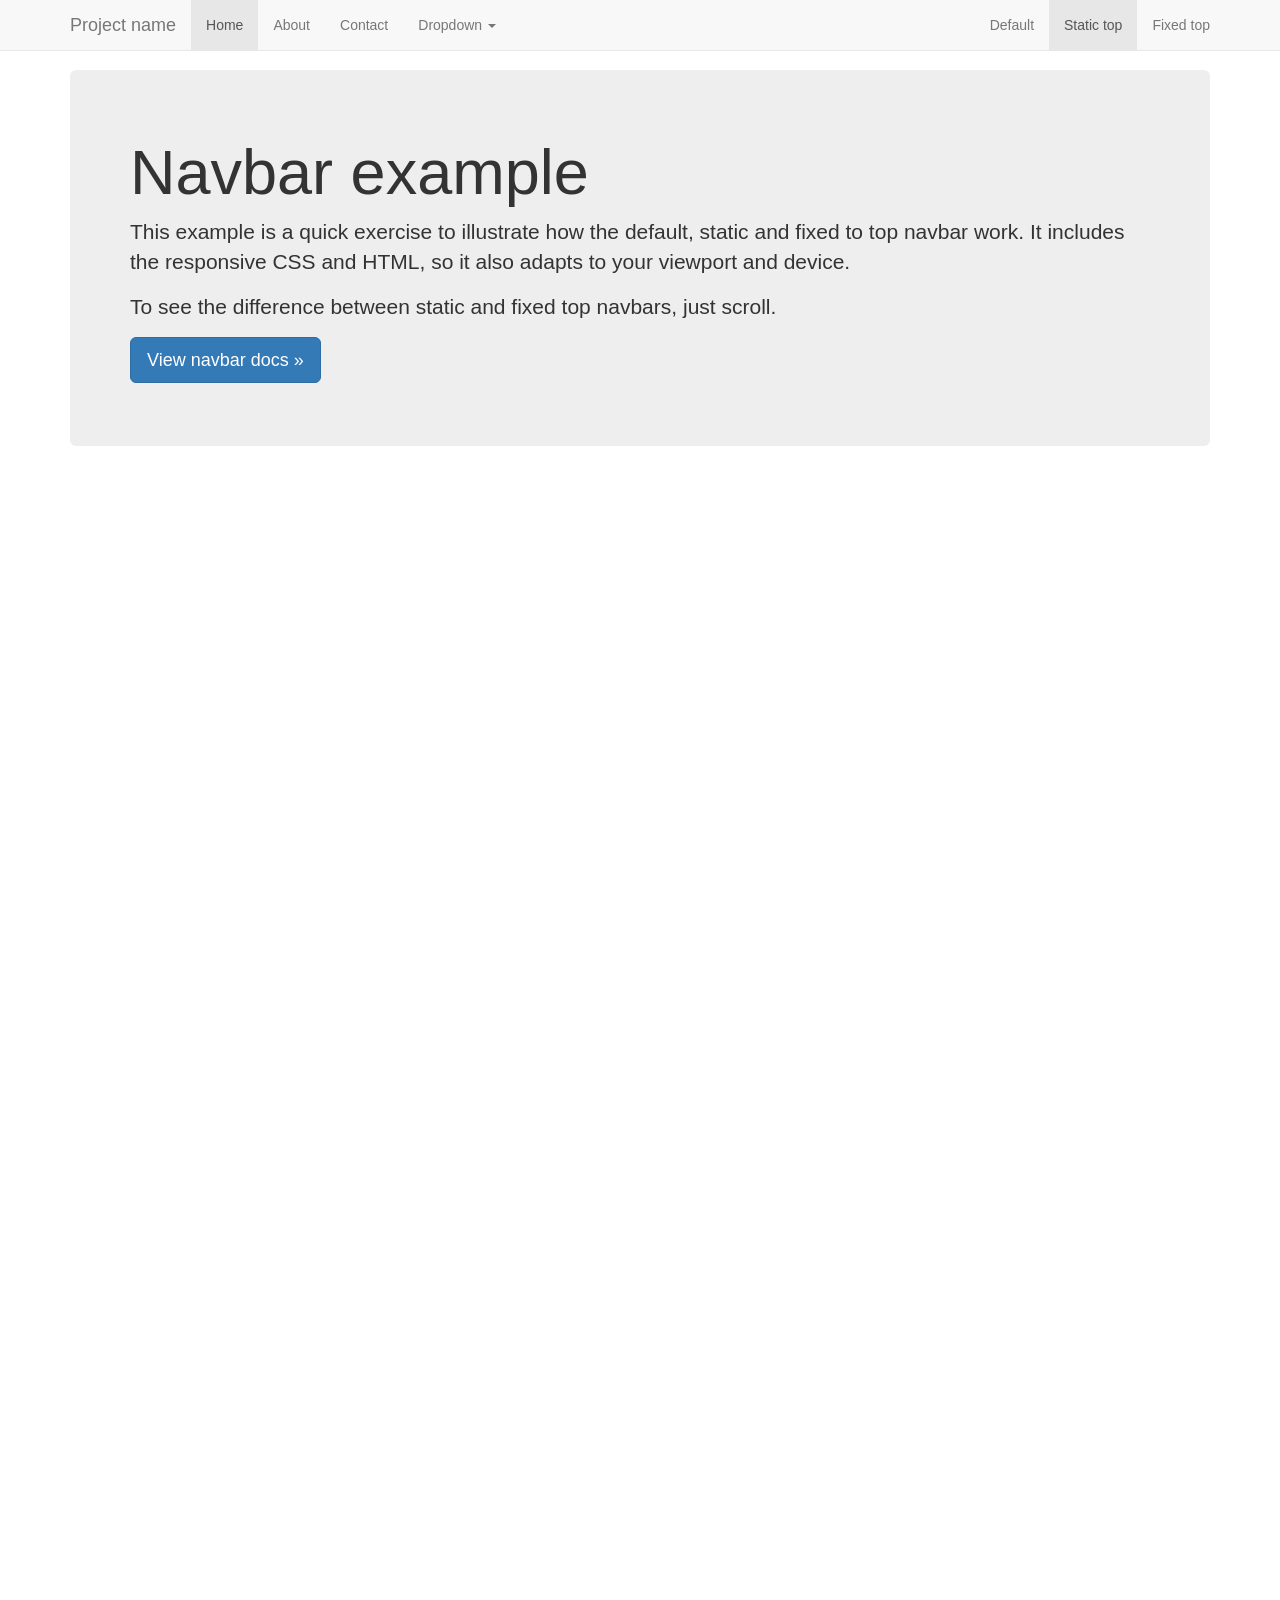
<file: libraries/bootstrap-3.3.6/docs/examples/navbar-static-top/index.html>
<!DOCTYPE html>
<html lang="en">
  <head>
    <meta charset="utf-8">
    <meta http-equiv="X-UA-Compatible" content="IE=edge">
    <meta name="viewport" content="width=device-width, initial-scale=1">
    <!-- The above 3 meta tags *must* come first in the head; any other head content must come *after* these tags -->
    <meta name="description" content="">
    <meta name="author" content="">
    <link rel="icon" href="../../favicon.ico">

    <title>Static Top Navbar Example for Bootstrap</title>

    <!-- Bootstrap core CSS -->
    <link href="../../dist/css/bootstrap.min.css" rel="stylesheet">

    <!-- IE10 viewport hack for Surface/desktop Windows 8 bug -->
    <link href="../../assets/css/ie10-viewport-bug-workaround.css" rel="stylesheet">

    <!-- Custom styles for this template -->
    <link href="navbar-static-top.css" rel="stylesheet">

    <!-- Just for debugging purposes. Don't actually copy these 2 lines! -->
    <!--[if lt IE 9]><script src="../../assets/js/ie8-responsive-file-warning.js"></script><![endif]-->
    <script src="../../assets/js/ie-emulation-modes-warning.js"></script>

    <!-- HTML5 shim and Respond.js for IE8 support of HTML5 elements and media queries -->
    <!--[if lt IE 9]>
      <script src="https://oss.maxcdn.com/html5shiv/3.7.2/html5shiv.min.js"></script>
      <script src="https://oss.maxcdn.com/respond/1.4.2/respond.min.js"></script>
    <![endif]-->
  </head>

  <body>

    <!-- Static navbar -->
    <nav class="navbar navbar-default navbar-static-top">
      <div class="container">
        <div class="navbar-header">
          <button type="button" class="navbar-toggle collapsed" data-toggle="collapse" data-target="#navbar" aria-expanded="false" aria-controls="navbar">
            <span class="sr-only">Toggle navigation</span>
            <span class="icon-bar"></span>
            <span class="icon-bar"></span>
            <span class="icon-bar"></span>
          </button>
          <a class="navbar-brand" href="#">Project name</a>
        </div>
        <div id="navbar" class="navbar-collapse collapse">
          <ul class="nav navbar-nav">
            <li class="active"><a href="#">Home</a></li>
            <li><a href="#about">About</a></li>
            <li><a href="#contact">Contact</a></li>
            <li class="dropdown">
              <a href="#" class="dropdown-toggle" data-toggle="dropdown" role="button" aria-haspopup="true" aria-expanded="false">Dropdown <span class="caret"></span></a>
              <ul class="dropdown-menu">
                <li><a href="#">Action</a></li>
                <li><a href="#">Another action</a></li>
                <li><a href="#">Something else here</a></li>
                <li role="separator" class="divider"></li>
                <li class="dropdown-header">Nav header</li>
                <li><a href="#">Separated link</a></li>
                <li><a href="#">One more separated link</a></li>
              </ul>
            </li>
          </ul>
          <ul class="nav navbar-nav navbar-right">
            <li><a href="../navbar/">Default</a></li>
            <li class="active"><a href="./">Static top <span class="sr-only">(current)</span></a></li>
            <li><a href="../navbar-fixed-top/">Fixed top</a></li>
          </ul>
        </div><!--/.nav-collapse -->
      </div>
    </nav>


    <div class="container">

      <!-- Main component for a primary marketing message or call to action -->
      <div class="jumbotron">
        <h1>Navbar example</h1>
        <p>This example is a quick exercise to illustrate how the default, static and fixed to top navbar work. It includes the responsive CSS and HTML, so it also adapts to your viewport and device.</p>
        <p>To see the difference between static and fixed top navbars, just scroll.</p>
        <p>
          <a class="btn btn-lg btn-primary" href="../../components/#navbar" role="button">View navbar docs &raquo;</a>
        </p>
      </div>

    </div> <!-- /container -->


    <!-- Bootstrap core JavaScript
    ================================================== -->
    <!-- Placed at the end of the document so the pages load faster -->
    <script src="https://ajax.googleapis.com/ajax/libs/jquery/1.11.3/jquery.min.js"></script>
    <script>window.jQuery || document.write('<script src="../../assets/js/vendor/jquery.min.js"><\/script>')</script>
    <script src="../../dist/js/bootstrap.min.js"></script>
    <!-- IE10 viewport hack for Surface/desktop Windows 8 bug -->
    <script src="../../assets/js/ie10-viewport-bug-workaround.js"></script>
  </body>
</html>
</file>
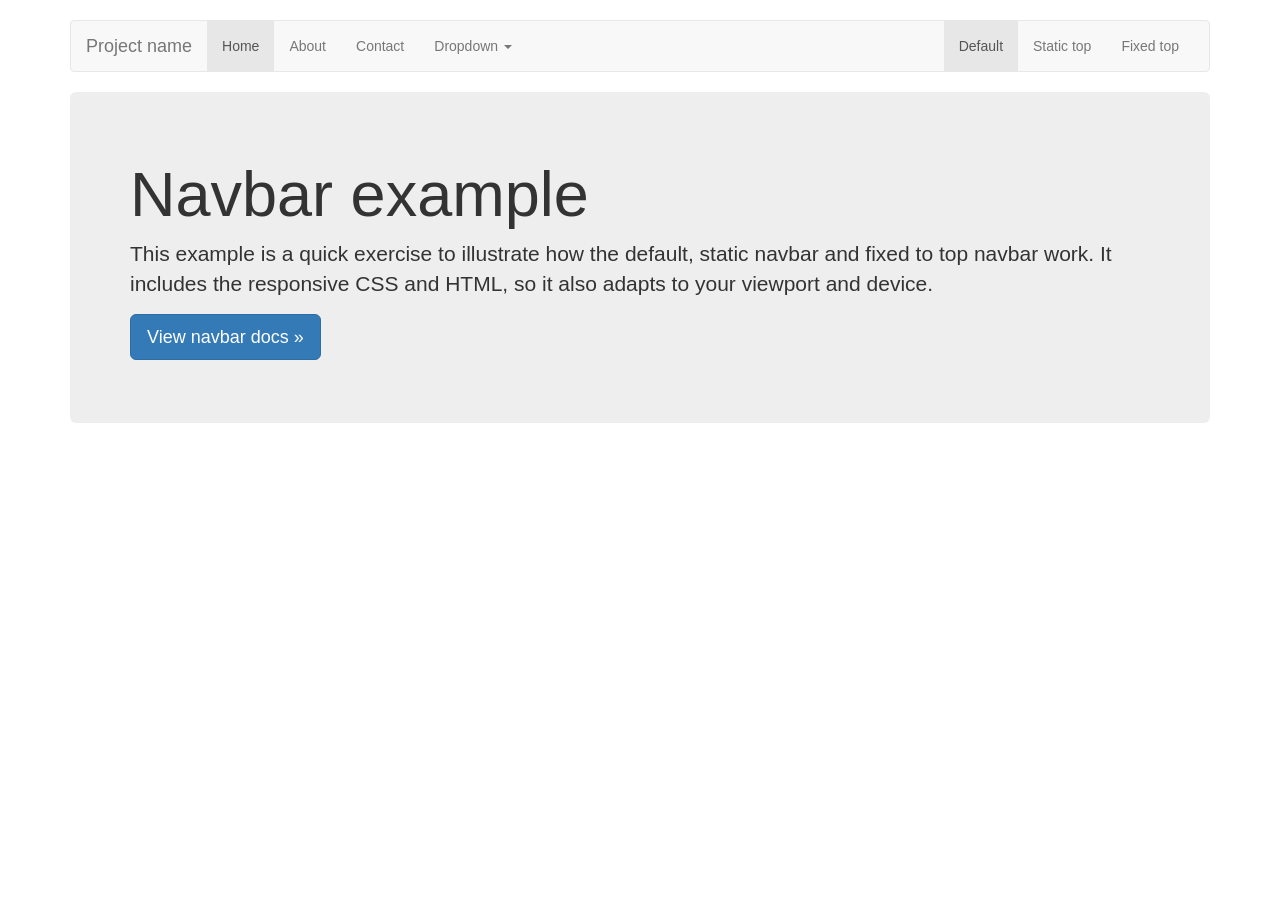
<file: libraries/bootstrap-3.3.6/docs/examples/navbar/index.html>
<!DOCTYPE html>
<html lang="en">
  <head>
    <meta charset="utf-8">
    <meta http-equiv="X-UA-Compatible" content="IE=edge">
    <meta name="viewport" content="width=device-width, initial-scale=1">
    <!-- The above 3 meta tags *must* come first in the head; any other head content must come *after* these tags -->
    <meta name="description" content="">
    <meta name="author" content="">
    <link rel="icon" href="../../favicon.ico">

    <title>Navbar Template for Bootstrap</title>

    <!-- Bootstrap core CSS -->
    <link href="../../dist/css/bootstrap.min.css" rel="stylesheet">

    <!-- IE10 viewport hack for Surface/desktop Windows 8 bug -->
    <link href="../../assets/css/ie10-viewport-bug-workaround.css" rel="stylesheet">

    <!-- Custom styles for this template -->
    <link href="navbar.css" rel="stylesheet">

    <!-- Just for debugging purposes. Don't actually copy these 2 lines! -->
    <!--[if lt IE 9]><script src="../../assets/js/ie8-responsive-file-warning.js"></script><![endif]-->
    <script src="../../assets/js/ie-emulation-modes-warning.js"></script>

    <!-- HTML5 shim and Respond.js for IE8 support of HTML5 elements and media queries -->
    <!--[if lt IE 9]>
      <script src="https://oss.maxcdn.com/html5shiv/3.7.2/html5shiv.min.js"></script>
      <script src="https://oss.maxcdn.com/respond/1.4.2/respond.min.js"></script>
    <![endif]-->
  </head>

  <body>

    <div class="container">

      <!-- Static navbar -->
      <nav class="navbar navbar-default">
        <div class="container-fluid">
          <div class="navbar-header">
            <button type="button" class="navbar-toggle collapsed" data-toggle="collapse" data-target="#navbar" aria-expanded="false" aria-controls="navbar">
              <span class="sr-only">Toggle navigation</span>
              <span class="icon-bar"></span>
              <span class="icon-bar"></span>
              <span class="icon-bar"></span>
            </button>
            <a class="navbar-brand" href="#">Project name</a>
          </div>
          <div id="navbar" class="navbar-collapse collapse">
            <ul class="nav navbar-nav">
              <li class="active"><a href="#">Home</a></li>
              <li><a href="#">About</a></li>
              <li><a href="#">Contact</a></li>
              <li class="dropdown">
                <a href="#" class="dropdown-toggle" data-toggle="dropdown" role="button" aria-haspopup="true" aria-expanded="false">Dropdown <span class="caret"></span></a>
                <ul class="dropdown-menu">
                  <li><a href="#">Action</a></li>
                  <li><a href="#">Another action</a></li>
                  <li><a href="#">Something else here</a></li>
                  <li role="separator" class="divider"></li>
                  <li class="dropdown-header">Nav header</li>
                  <li><a href="#">Separated link</a></li>
                  <li><a href="#">One more separated link</a></li>
                </ul>
              </li>
            </ul>
            <ul class="nav navbar-nav navbar-right">
              <li class="active"><a href="./">Default <span class="sr-only">(current)</span></a></li>
              <li><a href="../navbar-static-top/">Static top</a></li>
              <li><a href="../navbar-fixed-top/">Fixed top</a></li>
            </ul>
          </div><!--/.nav-collapse -->
        </div><!--/.container-fluid -->
      </nav>

      <!-- Main component for a primary marketing message or call to action -->
      <div class="jumbotron">
        <h1>Navbar example</h1>
        <p>This example is a quick exercise to illustrate how the default, static navbar and fixed to top navbar work. It includes the responsive CSS and HTML, so it also adapts to your viewport and device.</p>
        <p>
          <a class="btn btn-lg btn-primary" href="../../components/#navbar" role="button">View navbar docs &raquo;</a>
        </p>
      </div>

    </div> <!-- /container -->


    <!-- Bootstrap core JavaScript
    ================================================== -->
    <!-- Placed at the end of the document so the pages load faster -->
    <script src="https://ajax.googleapis.com/ajax/libs/jquery/1.11.3/jquery.min.js"></script>
    <script>window.jQuery || document.write('<script src="../../assets/js/vendor/jquery.min.js"><\/script>')</script>
    <script src="../../dist/js/bootstrap.min.js"></script>
    <!-- IE10 viewport hack for Surface/desktop Windows 8 bug -->
    <script src="../../assets/js/ie10-viewport-bug-workaround.js"></script>
  </body>
</html>
</file>
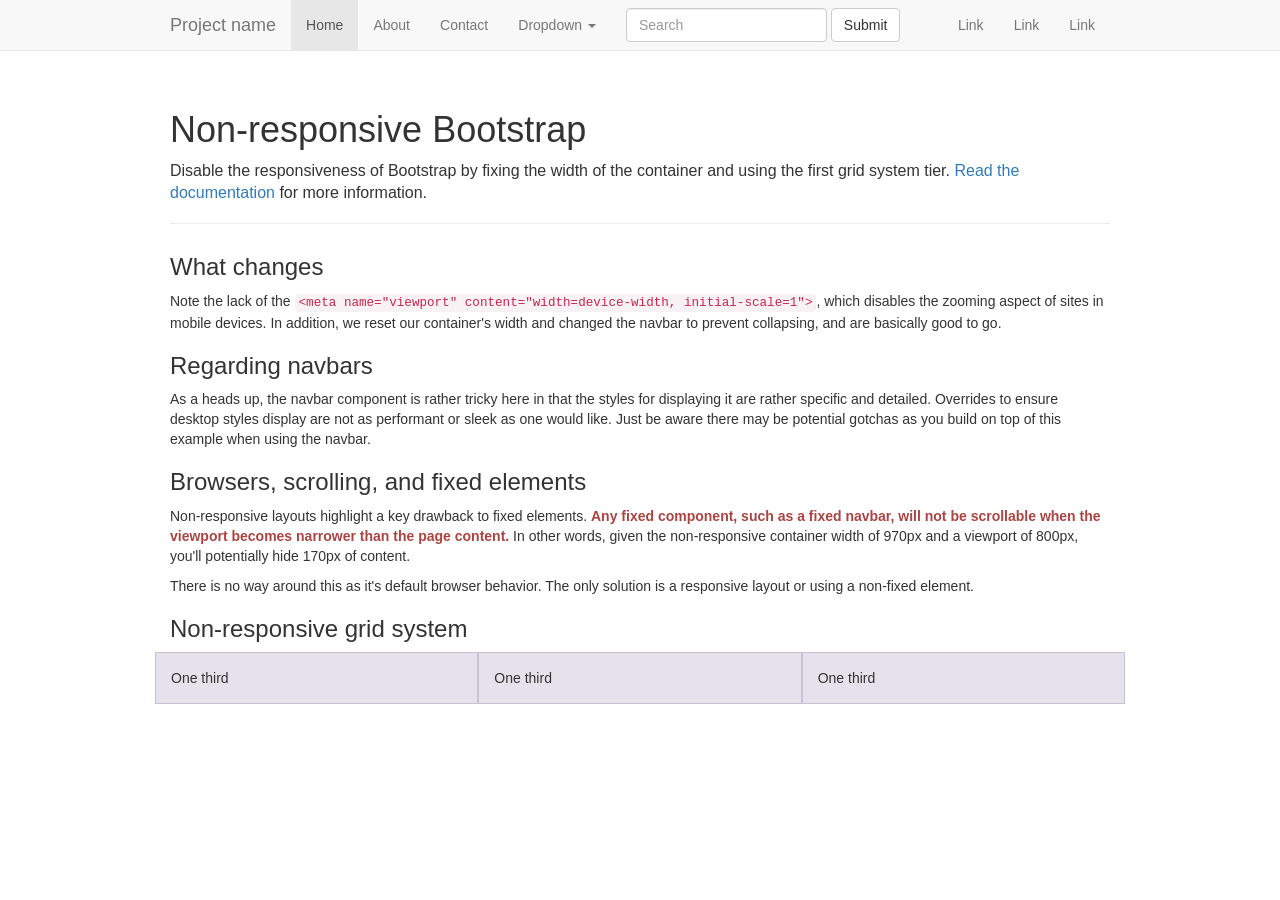
<file: libraries/bootstrap-3.3.6/docs/examples/non-responsive/index.html>
<!DOCTYPE html>
<html lang="en">
  <head>
    <meta charset="utf-8">
    <meta http-equiv="X-UA-Compatible" content="IE=edge">
    <!-- The above 2 meta tags *must* come first in the head; any other head content must come *after* these tags -->
    <meta name="description" content="">
    <meta name="author" content="">

    <!-- Note there is no responsive meta tag here -->

    <link rel="icon" href="../../favicon.ico">

    <title>Non-responsive Template for Bootstrap</title>

    <!-- Bootstrap core CSS -->
    <link href="../../dist/css/bootstrap.min.css" rel="stylesheet">

    <!-- IE10 viewport hack for Surface/desktop Windows 8 bug -->
    <link href="../../assets/css/ie10-viewport-bug-workaround.css" rel="stylesheet">

    <!-- Custom styles for this template -->
    <link href="non-responsive.css" rel="stylesheet">

    <!-- Just for debugging purposes. Don't actually copy these 2 lines! -->
    <!--[if lt IE 9]><script src="../../assets/js/ie8-responsive-file-warning.js"></script><![endif]-->
    <script src="../../assets/js/ie-emulation-modes-warning.js"></script>

    <!-- HTML5 shim and Respond.js for IE8 support of HTML5 elements and media queries -->
    <!--[if lt IE 9]>
      <script src="https://oss.maxcdn.com/html5shiv/3.7.2/html5shiv.min.js"></script>
      <script src="https://oss.maxcdn.com/respond/1.4.2/respond.min.js"></script>
    <![endif]-->
  </head>

  <body>

    <!-- Fixed navbar -->
    <nav class="navbar navbar-default navbar-fixed-top">
      <div class="container">
        <div class="navbar-header">
          <!-- The mobile navbar-toggle button can be safely removed since you do not need it in a non-responsive implementation -->
          <a class="navbar-brand" href="#">Project name</a>
        </div>
        <!-- Note that the .navbar-collapse and .collapse classes have been removed from the #navbar -->
        <div id="navbar">
          <ul class="nav navbar-nav">
            <li class="active"><a href="#">Home</a></li>
            <li><a href="#about">About</a></li>
            <li><a href="#contact">Contact</a></li>
            <li class="dropdown">
              <a href="#" class="dropdown-toggle" data-toggle="dropdown" role="button" aria-haspopup="true" aria-expanded="false">Dropdown <span class="caret"></span></a>
              <ul class="dropdown-menu">
                <li><a href="#">Action</a></li>
                <li><a href="#">Another action</a></li>
                <li><a href="#">Something else here</a></li>
                <li role="separator" class="divider"></li>
                <li class="dropdown-header">Nav header</li>
                <li><a href="#">Separated link</a></li>
                <li><a href="#">One more separated link</a></li>
              </ul>
            </li>
          </ul>
          <form class="navbar-form navbar-left" role="search">
            <div class="form-group">
              <input type="text" class="form-control" placeholder="Search">
            </div>
            <button type="submit" class="btn btn-default">Submit</button>
          </form>
          <ul class="nav navbar-nav navbar-right">
            <li><a href="#">Link</a></li>
            <li><a href="#">Link</a></li>
            <li><a href="#">Link</a></li>
          </ul>
        </div><!--/.nav-collapse -->
      </div>
    </nav>

    <div class="container">

      <div class="page-header">
        <h1>Non-responsive Bootstrap</h1>
        <p class="lead">Disable the responsiveness of Bootstrap by fixing the width of the container and using the first grid system tier. <a href="http://getbootstrap.com/getting-started/#disable-responsive">Read the documentation</a> for more information.</p>
      </div>

      <h3>What changes</h3>
      <p>Note the lack of the <code>&lt;meta name="viewport" content="width=device-width, initial-scale=1"&gt;</code>, which disables the zooming aspect of sites in mobile devices. In addition, we reset our container's width and changed the navbar to prevent collapsing, and are basically good to go.</p>

      <h3>Regarding navbars</h3>
      <p>As a heads up, the navbar component is rather tricky here in that the styles for displaying it are rather specific and detailed. Overrides to ensure desktop styles display are not as performant or sleek as one would like. Just be aware there may be potential gotchas as you build on top of this example when using the navbar.</p>

      <h3>Browsers, scrolling, and fixed elements</h3>
      <p>Non-responsive layouts highlight a key drawback to fixed elements. <strong class="text-danger">Any fixed component, such as a fixed navbar, will not be scrollable when the viewport becomes narrower than the page content.</strong> In other words, given the non-responsive container width of 970px and a viewport of 800px, you'll potentially hide 170px of content.</p>
      <p>There is no way around this as it's default browser behavior. The only solution is a responsive layout or using a non-fixed element.</p>

      <h3>Non-responsive grid system</h3>
      <div class="row">
        <div class="col-xs-4">One third</div>
        <div class="col-xs-4">One third</div>
        <div class="col-xs-4">One third</div>
      </div>

    </div> <!-- /container -->


    <!-- Bootstrap core JavaScript
    ================================================== -->
    <!-- Placed at the end of the document so the pages load faster -->
    <script src="https://ajax.googleapis.com/ajax/libs/jquery/1.11.3/jquery.min.js"></script>
    <script>window.jQuery || document.write('<script src="../../assets/js/vendor/jquery.min.js"><\/script>')</script>
    <script src="../../dist/js/bootstrap.min.js"></script>
    <!-- IE10 viewport hack for Surface/desktop Windows 8 bug -->
    <script src="../../assets/js/ie10-viewport-bug-workaround.js"></script>
  </body>
</html>
</file>
<file: libraries/granim/docs/assets/css/style.css>
body{margin:0;font-family:Roboto, Helvetica, Arial, sans-serif;color:#252525}h1,h2,h3{color:#16a085}h1{font-size:2.875em;font-weight:400}h2{font-size:1.75em;margin-bottom:10px}.clearfix:after{visibility:hidden;display:block;font-size:0;content:" ";clear:both;height:0}* html .clearfix{zoom:1}*:first-child+html .clearfix{zoom:1}.snippet{display:inline-block;background-color:#eee;padding:2px 5px;border-radius:2px;color:#444;font-size:15px}.container{width:1200px;max-width:100%;padding:0 15px;margin:0 auto;box-sizing:border-box}.bloc{margin-bottom:75px}@media screen and (max-width: 767px){.bloc{margin-bottom:50px}}.tab-titles{list-style:none;padding:0;margin:0}.tab-titles li{display:inline-block}.tab-titles li.active{background-color:#f5f2f0}.tab-titles li.active a{font-weight:bold}.tab-titles li a{display:inline-block;padding:10px 20px;text-decoration:none;color:#333}.tab-content{background-color:#f5f2f0}.tab-content .tab{padding:15px;display:none}.tab-content .tab.active{display:block}@media screen and (max-width: 767px){pre{font-size:75%}}.cta-social{position:relative;font-size:14px;display:inline-block;color:#fff;padding:5px 10px 5px 30px;text-decoration:none;margin-right:15px}.cta-social:last-child{margin-right:0}.cta-social.cta-facebook{background-color:#3b5998;transition:background .3s}@media screen and (min-width: 768px){.cta-social.cta-facebook:hover{background-color:#4264aa}}.cta-social.cta-facebook svg{position:absolute;left:7px}.cta-social.cta-facebook svg path{fill:#fff}.cta-social.cta-twitter{background-color:#1dcaff;transition:background .3s}@media screen and (min-width: 768px){.cta-social.cta-twitter:hover{background-color:#37d0ff}}.cta-social.cta-twitter svg{position:absolute;left:7px}.cta-social.cta-twitter svg path{fill:#fff}a.github{display:inline-block;width:25px;height:25px;margin:11px 5px 0 0}@media screen and (max-width: 767px){a.github{margin:0;padding:9px 0;height:inherit}}a.github svg{height:25px}a.github svg:hover path{fill:#1abc9c}a.github svg path{fill:#888;transition:fill .3s}.main-header{position:fixed;width:100%;height:49px;border-bottom:solid 1px #e5e5e5;top:0;background-color:#eee;z-index:10}.main-header .bloc-logo{visibility:hidden}.main-header .main-nav{height:49px;float:right}@media screen and (max-width: 767px){.main-header .main-nav.open nav{display:block;position:absolute;left:0;right:0;background-color:#f5f5f5;top:50px;box-shadow:0 5px 5px rgba(0,0,0,0.15)}}.main-header .main-nav nav{text-align:right}@media screen and (max-width: 767px){.main-header .main-nav nav{display:none}}.main-header .main-nav nav ul{padding:0;margin:0;list-style-type:none}.main-header .main-nav nav ul li{display:block;float:right;margin-right:10px}.main-header .main-nav nav ul li:first-child{margin-right:0}@media screen and (max-width: 767px){.main-header .main-nav nav ul li{float:none;text-align:center}}.main-header .main-nav nav a{display:inline-block;margin-left:10px;font-size:14px;color:#666;font-weight:bold;text-decoration:none;transition-property:color, border;transition-duration:.3s}.main-header .main-nav nav a:first-child{margin-left:0}.main-header .main-nav nav a.text:hover{color:#1abc9c}@media screen and (min-width: 768px){.main-header .main-nav nav a.text:hover{border-color:#1abc9c}}.main-header .main-nav nav a.text{padding:15px 5px}@media screen and (min-width: 768px){.main-header .main-nav nav a.text{border-bottom:solid 2px #eee}}.main-header .main-nav nav a.text.active,.main-header .main-nav nav a.text.active:hover{color:#16a085}@media screen and (min-width: 768px){.main-header .main-nav nav a.text.active,.main-header .main-nav nav a.text.active:hover{border-color:#16a085}}.main-header .main-nav .hamburger-icon{position:relative;width:35px;height:27px;margin-top:10px;-webkit-transform:rotate(0deg);-moz-transform:rotate(0deg);-o-transform:rotate(0deg);transform:rotate(0deg);-webkit-transition:.5s ease-in-out;-moz-transition:.5s ease-in-out;-o-transition:.5s ease-in-out;transition:.5s ease-in-out;cursor:pointer;opacity:.75}@media screen and (min-width: 768px){.main-header .main-nav .hamburger-icon{display:none}}.main-header .main-nav .hamburger-icon.open span:nth-child(1),.main-header .main-nav .hamburger-icon.open span:nth-child(6){-webkit-transform:rotate(45deg);-moz-transform:rotate(45deg);-o-transform:rotate(45deg);transform:rotate(45deg)}.main-header .main-nav .hamburger-icon.open span:nth-child(2),.main-header .main-nav .hamburger-icon.open span:nth-child(5){-webkit-transform:rotate(-45deg);-moz-transform:rotate(-45deg);-o-transform:rotate(-45deg);transform:rotate(-45deg)}.main-header .main-nav .hamburger-icon.open span:nth-child(1){left:5px;top:7px}.main-header .main-nav .hamburger-icon.open span:nth-child(2){left:calc(50% - 3px);top:7px}.main-header .main-nav .hamburger-icon.open span:nth-child(3){left:-50%;opacity:0}.main-header .main-nav .hamburger-icon.open span:nth-child(4){left:100%;opacity:0}.main-header .main-nav .hamburger-icon.open span:nth-child(5){left:5px;top:17px}.main-header .main-nav .hamburger-icon.open span:nth-child(6){left:calc(50% - 3px);top:17px}.main-header .main-nav .hamburger-icon span{display:block;position:absolute;height:5px;width:50%;background:#16a085;opacity:1;-webkit-transform:rotate(0deg);-moz-transform:rotate(0deg);-o-transform:rotate(0deg);transform:rotate(0deg);-webkit-transition:.25s ease-in-out;-moz-transition:.25s ease-in-out;-o-transition:.25s ease-in-out;transition:.25s ease-in-out}.main-header .main-nav .hamburger-icon span:nth-child(even){left:50%;border-radius:0 9px 9px 0}.main-header .main-nav .hamburger-icon span:nth-child(odd){left:0;border-radius:9px 0 0 9px}.main-header .main-nav .hamburger-icon span:nth-child(1),.main-header .main-nav .hamburger-icon span:nth-child(2){top:0}.main-header .main-nav .hamburger-icon span:nth-child(3),.main-header .main-nav .hamburger-icon span:nth-child(4){top:11px}.main-header .main-nav .hamburger-icon span:nth-child(5),.main-header .main-nav .hamburger-icon span:nth-child(6){top:22px}.bloc-logo{position:relative;width:130px;height:49px;float:left}.bloc-logo canvas,.bloc-logo .logo-mask{display:block;width:130px;height:49px}.bloc-logo .logo-mask{position:absolute;height:50px;margin:-1px 0 0;top:0;left:0;background-size:130px;background-image:url("../img/logo-mask.png");text-indent:-9999px}@media (-webkit-min-device-pixel-ratio: 1.5), (min-resolution: 144dpi){.bloc-logo .logo-mask{background-image:url("../img/logo-mask@2x.png")}}@media screen and (max-width: 767px){.footer{margin-top:-15px}}.footer p{width:50%;float:left;font-size:14px;line-height:1.4}@media screen and (max-width: 767px){.footer p{font-size:12px}}.footer p a{color:#3498db;text-decoration:none}.footer p a:hover{color:#75b9e7}.footer .bloc-social{width:50%;margin-top:19px;float:left;text-align:right}@media screen and (max-width: 767px){.footer p,.footer .bloc-social{float:none;text-align:center}.footer p{width:100%}.footer .bloc-social{width:290px;margin-left:auto;margin-right:auto}.footer .bloc-social .cta-facebook{margin:0 0 15px}}body.home{position:absolute;top:0;right:0;bottom:0;left:0;overflow:hidden}body.home.background-gradient-light .content-wrapper{color:#111;fill:#111}body.home.background-gradient-dark .content-wrapper{color:#eee;fill:#eee}body.home #canvas-wrapper{position:absolute;width:100%;height:100%;top:0;right:0;bottom:0;left:0}body.home #canvas-wrapper #granim-canvas{position:absolute;width:100%;height:100%;z-index:-1;background-size:cover;background-position:0 85%}body.home #canvas-wrapper .content-wrapper{text-align:center;transition-property:color, fill;transition-duration:1.5s;visibility:hidden;font-size:16px}@media screen and (max-width: 767px){body.home #canvas-wrapper .content-wrapper{font-size:13px}}body.home #canvas-wrapper .content-wrapper .title{margin:0;overflow:hidden}body.home #canvas-wrapper .content-wrapper .title svg{display:block;width:768px;max-width:90%;margin:0 auto}@media screen and (max-width: 991px){body.home #canvas-wrapper .content-wrapper .title svg{width:500px}}body.home #canvas-wrapper .content-wrapper .title span{text-indent:9999px;display:block;height:0}body.home #canvas-wrapper .content-wrapper .description{margin:20px 0 25px;line-height:1.5}body.home #canvas-wrapper .content-wrapper .description .app-size{font-size:90%}body.home #canvas-wrapper .content-wrapper nav a{display:inline-block;padding:5px 10px;margin-right:15px;border:solid 1px;color:inherit;text-transform:uppercase;text-decoration:none;box-shadow:0 0 0;transition:box-shadow 1s}body.home #canvas-wrapper .content-wrapper nav a:last-child{margin-right:0}body.home #canvas-wrapper .content-wrapper nav a:hover{box-shadow:0 0 5px}body.home.background-gradient-light #social-wrapper .github path{fill:#111}body.home.background-gradient-dark #social-wrapper .github path{fill:#fff}body.home #social-wrapper{position:fixed;text-align:right;top:15px;right:15px}body.home #social-wrapper .github{padding:0;margin:0 15px 0 0;vertical-align:middle}body.home #social-wrapper .github path{fill:#111}@media screen and (max-width: 767px){body.home #social-wrapper .github{width:30px;margin:0}body.home #social-wrapper .cta-social{display:none}}body.home #social-wrapper path{transition:fill 1.5s}body.examples{padding-top:50px}.sandbox{position:relative;height:300px;border:solid 2px #eee}.sandbox canvas{position:absolute;display:block;width:100%;height:100%;top:0;right:0;bottom:0;left:0}.code-wrapper{margin-top:30px}#canvas-image{background-image:url("../img/bg-forest.jpg");background-position-x:50%}.canvas-image-wrapper{background-color:#eee;text-align:center}.canvas-image-wrapper .bloc-logo{display:inline-block;margin-top:120px;float:none}.canvas-interactive-wrapper{text-align:center}.canvas-interactive-wrapper .cta-wrapper{margin-top:136px}.canvas-interactive-wrapper .cta-wrapper span{position:relative;display:inline-block;margin-right:50px;z-index:1}.canvas-interactive-wrapper .cta-wrapper span:last-child{margin-right:0}.canvas-interactive-wrapper .cta-wrapper span a{display:inline-block;padding:3px 7px;border:solid 1px transparent;text-decoration:none;font-size:17px;color:#222;transition:border .3s}.canvas-interactive-wrapper .cta-wrapper span a.active{border-color:#222}@media screen and (min-width: 769px){.canvas-interactive-wrapper .cta-wrapper span a:hover{border-color:rgba(0,0,0,0.25)}.canvas-interactive-wrapper .cta-wrapper span a.active:hover{border-color:#222}}@media screen and (max-width: 767px){.canvas-interactive-wrapper .cta-wrapper{margin-top:91px}.canvas-interactive-wrapper .cta-wrapper span{display:block;margin:0 0 20px}.canvas-interactive-wrapper .cta-wrapper span:last-child{margin-bottom:0}.canvas-interactive-wrapper .cta-wrapper span a{font-size:15px}}body.api{padding-top:50px}table.api-list{width:100%;text-align:left;border-spacing:0}@media screen and (min-width: 768px){table.api-list{margin-top:30px}}table.api-list tr:last-child td{border-bottom:none}table.api-list th{text-align:left}table.api-list td{padding-top:15px;vertical-align:top;line-height:1.3}@media screen and (min-width: 768px){table.api-list td{padding-bottom:15px;border-bottom:solid 1px #ddd}}table.api-list td:nth-child(1){color:#1abc9c;font-weight:bold}@media screen and (min-width: 768px){table.api-list td:nth-child(1){width:20%}table.api-list td:nth-child(2){width:15%}table.api-list td:nth-child(3){width:15%}table.api-list td:nth-child(4){width:50%}}table.api-list td .required{font-size:12px;font-weight:normal;color:#a9a9a9;vertical-align:middle}table.api-list ul{padding-left:30px;margin:7px 0}table.api-list ul li{margin-bottom:5px}table.api-list ul li:last-child{margin-bottom:0}@media screen and (max-width: 767px){table.api-list thead{display:none}table.api-list tr{display:block;padding-bottom:15px;border-bottom:solid 1px #ddd}table.api-list tr:last-child{border-bottom:none}table.api-list td{display:block}table.api-list td:before{font-weight:bold}table.api-list td:nth-child(2):before{content:"Default: "}table.api-list td:nth-child(3):before{content:"Type: "}table.api-list td:nth-child(4):before{content:"Description: "}}
</file>
<file: libraries/bootstrap-3.3.6/docs/examples/blog/blog.css>
/*
 * Globals
 */

body {
  font-family: Georgia, "Times New Roman", Times, serif;
  color: #555;
}

h1, .h1,
h2, .h2,
h3, .h3,
h4, .h4,
h5, .h5,
h6, .h6 {
  margin-top: 0;
  font-family: "Helvetica Neue", Helvetica, Arial, sans-serif;
  font-weight: normal;
  color: #333;
}


/*
 * Override Bootstrap's default container.
 */

@media (min-width: 1200px) {
  .container {
    width: 970px;
  }
}


/*
 * Masthead for nav
 */

.blog-masthead {
  background-color: #428bca;
  -webkit-box-shadow: inset 0 -2px 5px rgba(0,0,0,.1);
          box-shadow: inset 0 -2px 5px rgba(0,0,0,.1);
}

/* Nav links */
.blog-nav-item {
  position: relative;
  display: inline-block;
  padding: 10px;
  font-weight: 500;
  color: #cdddeb;
}
.blog-nav-item:hover,
.blog-nav-item:focus {
  color: #fff;
  text-decoration: none;
}

/* Active state gets a caret at the bottom */
.blog-nav .active {
  color: #fff;
}
.blog-nav .active:after {
  position: absolute;
  bottom: 0;
  left: 50%;
  width: 0;
  height: 0;
  margin-left: -5px;
  vertical-align: middle;
  content: " ";
  border-right: 5px solid transparent;
  border-bottom: 5px solid;
  border-left: 5px solid transparent;
}


/*
 * Blog name and description
 */

.blog-header {
  padding-top: 20px;
  padding-bottom: 20px;
}
.blog-title {
  margin-top: 30px;
  margin-bottom: 0;
  font-size: 60px;
  font-weight: normal;
}
.blog-description {
  font-size: 20px;
  color: #999;
}


/*
 * Main column and sidebar layout
 */

.blog-main {
  font-size: 18px;
  line-height: 1.5;
}

/* Sidebar modules for boxing content */
.sidebar-module {
  padding: 15px;
  margin: 0 -15px 15px;
}
.sidebar-module-inset {
  padding: 15px;
  background-color: #f5f5f5;
  border-radius: 4px;
}
.sidebar-module-inset p:last-child,
.sidebar-module-inset ul:last-child,
.sidebar-module-inset ol:last-child {
  margin-bottom: 0;
}


/* Pagination */
.pager {
  margin-bottom: 60px;
  text-align: left;
}
.pager > li > a {
  width: 140px;
  padding: 10px 20px;
  text-align: center;
  border-radius: 30px;
}


/*
 * Blog posts
 */

.blog-post {
  margin-bottom: 60px;
}
.blog-post-title {
  margin-bottom: 5px;
  font-size: 40px;
}
.blog-post-meta {
  margin-bottom: 20px;
  color: #999;
}


/*
 * Footer
 */

.blog-footer {
  padding: 40px 0;
  color: #999;
  text-align: center;
  background-color: #f9f9f9;
  border-top: 1px solid #e5e5e5;
}
.blog-footer p:last-child {
  margin-bottom: 0;
}
</file>
<file: libraries/bootstrap-3.3.6/docs/examples/carousel/carousel.css>
/* GLOBAL STYLES
-------------------------------------------------- */
/* Padding below the footer and lighter body text */

body {
  padding-bottom: 40px;
  color: #5a5a5a;
}


/* CUSTOMIZE THE NAVBAR
-------------------------------------------------- */

/* Special class on .container surrounding .navbar, used for positioning it into place. */
.navbar-wrapper {
  position: absolute;
  top: 0;
  right: 0;
  left: 0;
  z-index: 20;
}

/* Flip around the padding for proper display in narrow viewports */
.navbar-wrapper > .container {
  padding-right: 0;
  padding-left: 0;
}
.navbar-wrapper .navbar {
  padding-right: 15px;
  padding-left: 15px;
}
.navbar-wrapper .navbar .container {
  width: auto;
}


/* CUSTOMIZE THE CAROUSEL
-------------------------------------------------- */

/* Carousel base class */
.carousel {
  height: 500px;
  margin-bottom: 60px;
}
/* Since positioning the image, we need to help out the caption */
.carousel-caption {
  z-index: 10;
}

/* Declare heights because of positioning of img element */
.carousel .item {
  height: 500px;
  background-color: #777;
}
.carousel-inner > .item > img {
  position: absolute;
  top: 0;
  left: 0;
  min-width: 100%;
  height: 500px;
}


/* MARKETING CONTENT
-------------------------------------------------- */

/* Center align the text within the three columns below the carousel */
.marketing .col-lg-4 {
  margin-bottom: 20px;
  text-align: center;
}
.marketing h2 {
  font-weight: normal;
}
.marketing .col-lg-4 p {
  margin-right: 10px;
  margin-left: 10px;
}


/* Featurettes
------------------------- */

.featurette-divider {
  margin: 80px 0; /* Space out the Bootstrap <hr> more */
}

/* Thin out the marketing headings */
.featurette-heading {
  font-weight: 300;
  line-height: 1;
  letter-spacing: -1px;
}


/* RESPONSIVE CSS
-------------------------------------------------- */

@media (min-width: 768px) {
  /* Navbar positioning foo */
  .navbar-wrapper {
    margin-top: 20px;
  }
  .navbar-wrapper .container {
    padding-right: 15px;
    padding-left: 15px;
  }
  .navbar-wrapper .navbar {
    padding-right: 0;
    padding-left: 0;
  }

  /* The navbar becomes detached from the top, so we round the corners */
  .navbar-wrapper .navbar {
    border-radius: 4px;
  }

  /* Bump up size of carousel content */
  .carousel-caption p {
    margin-bottom: 20px;
    font-size: 21px;
    line-height: 1.4;
  }

  .featurette-heading {
    font-size: 50px;
  }
}

@media (min-width: 992px) {
  .featurette-heading {
    margin-top: 120px;
  }
}
</file>
<file: libraries/bootstrap-3.3.6/docs/examples/cover/cover.css>
/*
 * Globals
 */

/* Links */
a,
a:focus,
a:hover {
  color: #fff;
}

/* Custom default button */
.btn-default,
.btn-default:hover,
.btn-default:focus {
  color: #333;
  text-shadow: none; /* Prevent inheritence from `body` */
  background-color: #fff;
  border: 1px solid #fff;
}


/*
 * Base structure
 */

html,
body {
  height: 100%;
  background-color: #333;
}
body {
  color: #fff;
  text-align: center;
  text-shadow: 0 1px 3px rgba(0,0,0,.5);
}

/* Extra markup and styles for table-esque vertical and horizontal centering */
.site-wrapper {
  display: table;
  width: 100%;
  height: 100%; /* For at least Firefox */
  min-height: 100%;
  -webkit-box-shadow: inset 0 0 100px rgba(0,0,0,.5);
          box-shadow: inset 0 0 100px rgba(0,0,0,.5);
}
.site-wrapper-inner {
  display: table-cell;
  vertical-align: top;
}
.cover-container {
  margin-right: auto;
  margin-left: auto;
}

/* Padding for spacing */
.inner {
  padding: 30px;
}


/*
 * Header
 */
.masthead-brand {
  margin-top: 10px;
  margin-bottom: 10px;
}

.masthead-nav > li {
  display: inline-block;
}
.masthead-nav > li + li {
  margin-left: 20px;
}
.masthead-nav > li > a {
  padding-right: 0;
  padding-left: 0;
  font-size: 16px;
  font-weight: bold;
  color: #fff; /* IE8 proofing */
  color: rgba(255,255,255,.75);
  border-bottom: 2px solid transparent;
}
.masthead-nav > li > a:hover,
.masthead-nav > li > a:focus {
  background-color: transparent;
  border-bottom-color: #a9a9a9;
  border-bottom-color: rgba(255,255,255,.25);
}
.masthead-nav > .active > a,
.masthead-nav > .active > a:hover,
.masthead-nav > .active > a:focus {
  color: #fff;
  border-bottom-color: #fff;
}

@media (min-width: 768px) {
  .masthead-brand {
    float: left;
  }
  .masthead-nav {
    float: right;
  }
}


/*
 * Cover
 */

.cover {
  padding: 0 20px;
}
.cover .btn-lg {
  padding: 10px 20px;
  font-weight: bold;
}


/*
 * Footer
 */

.mastfoot {
  color: #999; /* IE8 proofing */
  color: rgba(255,255,255,.5);
}


/*
 * Affix and center
 */

@media (min-width: 768px) {
  /* Pull out the header and footer */
  .masthead {
    position: fixed;
    top: 0;
  }
  .mastfoot {
    position: fixed;
    bottom: 0;
  }
  /* Start the vertical centering */
  .site-wrapper-inner {
    vertical-align: middle;
  }
  /* Handle the widths */
  .masthead,
  .mastfoot,
  .cover-container {
    width: 100%; /* Must be percentage or pixels for horizontal alignment */
  }
}

@media (min-width: 992px) {
  .masthead,
  .mastfoot,
  .cover-container {
    width: 700px;
  }
}
</file>
<file: libraries/bootstrap-3.3.6/docs/examples/dashboard/dashboard.css>
/*
 * Base structure
 */

/* Move down content because we have a fixed navbar that is 50px tall */
body {
  padding-top: 50px;
}


/*
 * Global add-ons
 */

.sub-header {
  padding-bottom: 10px;
  border-bottom: 1px solid #eee;
}

/*
 * Top navigation
 * Hide default border to remove 1px line.
 */
.navbar-fixed-top {
  border: 0;
}

/*
 * Sidebar
 */

/* Hide for mobile, show later */
.sidebar {
  display: none;
}
@media (min-width: 768px) {
  .sidebar {
    position: fixed;
    top: 51px;
    bottom: 0;
    left: 0;
    z-index: 1000;
    display: block;
    padding: 20px;
    overflow-x: hidden;
    overflow-y: auto; /* Scrollable contents if viewport is shorter than content. */
    background-color: #f5f5f5;
    border-right: 1px solid #eee;
  }
}

/* Sidebar navigation */
.nav-sidebar {
  margin-right: -21px; /* 20px padding + 1px border */
  margin-bottom: 20px;
  margin-left: -20px;
}
.nav-sidebar > li > a {
  padding-right: 20px;
  padding-left: 20px;
}
.nav-sidebar > .active > a,
.nav-sidebar > .active > a:hover,
.nav-sidebar > .active > a:focus {
  color: #fff;
  background-color: #428bca;
}


/*
 * Main content
 */

.main {
  padding: 20px;
}
@media (min-width: 768px) {
  .main {
    padding-right: 40px;
    padding-left: 40px;
  }
}
.main .page-header {
  margin-top: 0;
}


/*
 * Placeholder dashboard ideas
 */

.placeholders {
  margin-bottom: 30px;
  text-align: center;
}
.placeholders h4 {
  margin-bottom: 0;
}
.placeholder {
  margin-bottom: 20px;
}
.placeholder img {
  display: inline-block;
  border-radius: 50%;
}
</file>
<file: libraries/bootstrap-3.3.6/docs/examples/grid/grid.css>
h4 {
  margin-top: 25px;
}
.row {
  margin-bottom: 20px;
}
.row .row {
  margin-top: 10px;
  margin-bottom: 0;
}
[class*="col-"] {
  padding-top: 15px;
  padding-bottom: 15px;
  background-color: #eee;
  background-color: rgba(86,61,124,.15);
  border: 1px solid #ddd;
  border: 1px solid rgba(86,61,124,.2);
}

hr {
  margin-top: 40px;
  margin-bottom: 40px;
}
</file>
<file: libraries/bootstrap-3.3.6/docs/examples/jumbotron-narrow/jumbotron-narrow.css>
/* Space out content a bit */
body {
  padding-top: 20px;
  padding-bottom: 20px;
}

/* Everything but the jumbotron gets side spacing for mobile first views */
.header,
.marketing,
.footer {
  padding-right: 15px;
  padding-left: 15px;
}

/* Custom page header */
.header {
  padding-bottom: 20px;
  border-bottom: 1px solid #e5e5e5;
}
/* Make the masthead heading the same height as the navigation */
.header h3 {
  margin-top: 0;
  margin-bottom: 0;
  line-height: 40px;
}

/* Custom page footer */
.footer {
  padding-top: 19px;
  color: #777;
  border-top: 1px solid #e5e5e5;
}

/* Customize container */
@media (min-width: 768px) {
  .container {
    max-width: 730px;
  }
}
.container-narrow > hr {
  margin: 30px 0;
}

/* Main marketing message and sign up button */
.jumbotron {
  text-align: center;
  border-bottom: 1px solid #e5e5e5;
}
.jumbotron .btn {
  padding: 14px 24px;
  font-size: 21px;
}

/* Supporting marketing content */
.marketing {
  margin: 40px 0;
}
.marketing p + h4 {
  margin-top: 28px;
}

/* Responsive: Portrait tablets and up */
@media screen and (min-width: 768px) {
  /* Remove the padding we set earlier */
  .header,
  .marketing,
  .footer {
    padding-right: 0;
    padding-left: 0;
  }
  /* Space out the masthead */
  .header {
    margin-bottom: 30px;
  }
  /* Remove the bottom border on the jumbotron for visual effect */
  .jumbotron {
    border-bottom: 0;
  }
}
</file>
<file: libraries/bootstrap-3.3.6/docs/examples/jumbotron/jumbotron.css>
/* Move down content because we have a fixed navbar that is 50px tall */
body {
  padding-top: 50px;
  padding-bottom: 20px;
}
</file>
<file: libraries/bootstrap-3.3.6/docs/examples/justified-nav/justified-nav.css>
body {
  padding-top: 20px;
}

.footer {
  padding-top: 40px;
  padding-bottom: 40px;
  margin-top: 40px;
  border-top: 1px solid #eee;
}

/* Main marketing message and sign up button */
.jumbotron {
  text-align: center;
  background-color: transparent;
}
.jumbotron .btn {
  padding: 14px 24px;
  font-size: 21px;
}

/* Customize the nav-justified links to be fill the entire space of the .navbar */

.nav-justified {
  background-color: #eee;
  border: 1px solid #ccc;
  border-radius: 5px;
}
.nav-justified > li > a {
  padding-top: 15px;
  padding-bottom: 15px;
  margin-bottom: 0;
  font-weight: bold;
  color: #777;
  text-align: center;
  background-color: #e5e5e5; /* Old browsers */
  background-image: -webkit-gradient(linear, left top, left bottom, from(#f5f5f5), to(#e5e5e5));
  background-image: -webkit-linear-gradient(top, #f5f5f5 0%, #e5e5e5 100%);
  background-image:      -o-linear-gradient(top, #f5f5f5 0%, #e5e5e5 100%);
  background-image:         linear-gradient(to bottom, #f5f5f5 0%,#e5e5e5 100%);
  filter: progid:DXImageTransform.Microsoft.gradient( startColorstr='#f5f5f5', endColorstr='#e5e5e5',GradientType=0 ); /* IE6-9 */
  background-repeat: repeat-x; /* Repeat the gradient */
  border-bottom: 1px solid #d5d5d5;
}
.nav-justified > .active > a,
.nav-justified > .active > a:hover,
.nav-justified > .active > a:focus {
  background-color: #ddd;
  background-image: none;
  -webkit-box-shadow: inset 0 3px 7px rgba(0,0,0,.15);
          box-shadow: inset 0 3px 7px rgba(0,0,0,.15);
}
.nav-justified > li:first-child > a {
  border-radius: 5px 5px 0 0;
}
.nav-justified > li:last-child > a {
  border-bottom: 0;
  border-radius: 0 0 5px 5px;
}

@media (min-width: 768px) {
  .nav-justified {
    max-height: 52px;
  }
  .nav-justified > li > a {
    border-right: 1px solid #d5d5d5;
    border-left: 1px solid #fff;
  }
  .nav-justified > li:first-child > a {
    border-left: 0;
    border-radius: 5px 0 0 5px;
  }
  .nav-justified > li:last-child > a {
    border-right: 0;
    border-radius: 0 5px 5px 0;
  }
}

/* Responsive: Portrait tablets and up */
@media screen and (min-width: 768px) {
  /* Remove the padding we set earlier */
  .masthead,
  .marketing,
  .footer {
    padding-right: 0;
    padding-left: 0;
  }
}
</file>
<file: libraries/bootstrap-3.3.6/docs/examples/navbar-fixed-top/navbar-fixed-top.css>
body {
  min-height: 2000px;
  padding-top: 70px;
}
</file>
<file: libraries/bootstrap-3.3.6/docs/examples/navbar-static-top/navbar-static-top.css>
body {
  min-height: 2000px;
}

.navbar-static-top {
  margin-bottom: 19px;
}
</file>
<file: libraries/bootstrap-3.3.6/docs/examples/navbar/navbar.css>
body {
  padding-top: 20px;
  padding-bottom: 20px;
}

.navbar {
  margin-bottom: 20px;
}
</file>
<file: libraries/bootstrap-3.3.6/docs/examples/non-responsive/non-responsive.css>
/* Template-specific stuff
 *
 * Customizations just for the template; these are not necessary for anything
 * with disabling the responsiveness.
 */

/* Account for fixed navbar */
body {
  padding-top: 70px;
  padding-bottom: 30px;
}

body,
.navbar-fixed-top,
.navbar-fixed-bottom {
  min-width: 970px;
}

/* Don't let the lead text change font-size. */
.lead {
  font-size: 16px;
}

/* Finesse the page header spacing */
.page-header {
  margin-bottom: 30px;
}
.page-header .lead {
  margin-bottom: 10px;
}


/* Non-responsive overrides
 *
 * Utilize the following CSS to disable the responsive-ness of the container,
 * grid system, and navbar.
 */

/* Reset the container */
.container {
  width: 970px;
  max-width: none !important;
}

/* Demonstrate the grids */
.col-xs-4 {
  padding-top: 15px;
  padding-bottom: 15px;
  background-color: #eee;
  background-color: rgba(86,61,124,.15);
  border: 1px solid #ddd;
  border: 1px solid rgba(86,61,124,.2);
}

.container .navbar-header,
.container .navbar-collapse {
  margin-right: 0;
  margin-left: 0;
}

/* Always float the navbar header */
.navbar-header {
  float: left;
}

/* Undo the collapsing navbar */
.navbar-collapse {
  display: block !important;
  height: auto !important;
  padding-bottom: 0;
  overflow: visible !important;
  visibility: visible !important;
}

.navbar-toggle {
  display: none;
}
.navbar-collapse {
  border-top: 0;
}

.navbar-brand {
  margin-left: -15px;
}

/* Always apply the floated nav */
.navbar-nav {
  float: left;
  margin: 0;
}
.navbar-nav > li {
  float: left;
}
.navbar-nav > li > a {
  padding: 15px;
}

/* Redeclare since we override the float above */
.navbar-nav.navbar-right {
  float: right;
}

/* Undo custom dropdowns */
.navbar .navbar-nav .open .dropdown-menu {
  position: absolute;
  float: left;
  background-color: #fff;
  border: 1px solid #ccc;
  border: 1px solid rgba(0, 0, 0, .15);
  border-width: 0 1px 1px;
  border-radius: 0 0 4px 4px;
  -webkit-box-shadow: 0 6px 12px rgba(0, 0, 0, .175);
          box-shadow: 0 6px 12px rgba(0, 0, 0, .175);
}
.navbar-default .navbar-nav .open .dropdown-menu > li > a {
  color: #333;
}
.navbar .navbar-nav .open .dropdown-menu > li > a:hover,
.navbar .navbar-nav .open .dropdown-menu > li > a:focus,
.navbar .navbar-nav .open .dropdown-menu > .active > a,
.navbar .navbar-nav .open .dropdown-menu > .active > a:hover,
.navbar .navbar-nav .open .dropdown-menu > .active > a:focus {
  color: #fff !important;
  background-color: #428bca !important;
}
.navbar .navbar-nav .open .dropdown-menu > .disabled > a,
.navbar .navbar-nav .open .dropdown-menu > .disabled > a:hover,
.navbar .navbar-nav .open .dropdown-menu > .disabled > a:focus {
  color: #999 !important;
  background-color: transparent !important;
}

/* Undo form expansion */
.navbar-form {
  float: left;
  width: auto;
  padding-top: 0;
  padding-bottom: 0;
  margin-right: 0;
  margin-left: 0;
  border: 0;
  -webkit-box-shadow: none;
          box-shadow: none;
}

/* Copy-pasted from forms.less since we mixin the .form-inline styles. */
.navbar-form .form-group {
  display: inline-block;
  margin-bottom: 0;
  vertical-align: middle;
}

.navbar-form .form-control {
  display: inline-block;
  width: auto;
  vertical-align: middle;
}

.navbar-form .form-control-static {
  display: inline-block;
}

.navbar-form .input-group {
  display: inline-table;
  vertical-align: middle;
}

.navbar-form .input-group .input-group-addon,
.navbar-form .input-group .input-group-btn,
.navbar-form .input-group .form-control {
  width: auto;
}

.navbar-form .input-group > .form-control {
  width: 100%;
}

.navbar-form .control-label {
  margin-bottom: 0;
  vertical-align: middle;
}

.navbar-form .radio,
.navbar-form .checkbox {
  display: inline-block;
  margin-top: 0;
  margin-bottom: 0;
  vertical-align: middle;
}

.navbar-form .radio label,
.navbar-form .checkbox label {
  padding-left: 0;
}

.navbar-form .radio input[type="radio"],
.navbar-form .checkbox input[type="checkbox"] {
  position: relative;
  margin-left: 0;
}

.navbar-form .has-feedback .form-control-feedback {
  top: 0;
}

/* Undo inline form compaction on small screens */
.form-inline .form-group {
  display: inline-block;
  margin-bottom: 0;
  vertical-align: middle;
}

.form-inline .form-control {
  display: inline-block;
  width: auto;
  vertical-align: middle;
}

.form-inline .form-control-static {
  display: inline-block;
}

.form-inline .input-group {
  display: inline-table;
  vertical-align: middle;
}
.form-inline .input-group .input-group-addon,
.form-inline .input-group .input-group-btn,
.form-inline .input-group .form-control {
  width: auto;
}

.form-inline .input-group > .form-control {
  width: 100%;
}

.form-inline .control-label {
  margin-bottom: 0;
  vertical-align: middle;
}

.form-inline .radio,
.form-inline .checkbox {
  display: inline-block;
  margin-top: 0;
  margin-bottom: 0;
  vertical-align: middle;
}
.form-inline .radio label,
.form-inline .checkbox label {
  padding-left: 0;
}

.form-inline .radio input[type="radio"],
.form-inline .checkbox input[type="checkbox"] {
  position: relative;
  margin-left: 0;
}

.form-inline .has-feedback .form-control-feedback {
  top: 0;
}
</file>
<file: libraries/bootstrap-3.3.6/js/tests/vendor/qunit.css>
/*!
 * QUnit 1.17.1
 * http://qunitjs.com/
 *
 * Copyright jQuery Foundation and other contributors
 * Released under the MIT license
 * http://jquery.org/license
 *
 * Date: 2015-01-20T19:39Z
 */

/** Font Family and Sizes */

#qunit-tests, #qunit-header, #qunit-banner, #qunit-testrunner-toolbar, #qunit-userAgent, #qunit-testresult {
	font-family: "Helvetica Neue Light", "HelveticaNeue-Light", "Helvetica Neue", Calibri, Helvetica, Arial, sans-serif;
}

#qunit-testrunner-toolbar, #qunit-userAgent, #qunit-testresult, #qunit-tests li { font-size: small; }
#qunit-tests { font-size: smaller; }


/** Resets */

#qunit-tests, #qunit-header, #qunit-banner, #qunit-userAgent, #qunit-testresult, #qunit-modulefilter {
	margin: 0;
	padding: 0;
}


/** Header */

#qunit-header {
	padding: 0.5em 0 0.5em 1em;

	color: #8699A4;
	background-color: #0D3349;

	font-size: 1.5em;
	line-height: 1em;
	font-weight: 400;

	border-radius: 5px 5px 0 0;
}

#qunit-header a {
	text-decoration: none;
	color: #C2CCD1;
}

#qunit-header a:hover,
#qunit-header a:focus {
	color: #FFF;
}

#qunit-testrunner-toolbar label {
	display: inline-block;
	padding: 0 0.5em 0 0.1em;
}

#qunit-banner {
	height: 5px;
}

#qunit-testrunner-toolbar {
	padding: 0.5em 1em 0.5em 1em;
	color: #5E740B;
	background-color: #EEE;
	overflow: hidden;
}

#qunit-userAgent {
	padding: 0.5em 1em 0.5em 1em;
	background-color: #2B81AF;
	color: #FFF;
	text-shadow: rgba(0, 0, 0, 0.5) 2px 2px 1px;
}

#qunit-modulefilter-container {
	float: right;
	padding: 0.2em;
}

.qunit-url-config {
	display: inline-block;
	padding: 0.1em;
}

.qunit-filter {
	display: block;
	float: right;
	margin-left: 1em;
}

/** Tests: Pass/Fail */

#qunit-tests {
	list-style-position: inside;
}

#qunit-tests li {
	padding: 0.4em 1em 0.4em 1em;
	border-bottom: 1px solid #FFF;
	list-style-position: inside;
}

#qunit-tests > li {
	display: none;
}

#qunit-tests li.running,
#qunit-tests li.pass,
#qunit-tests li.fail,
#qunit-tests li.skipped {
	display: list-item;
}

#qunit-tests.hidepass li.running,
#qunit-tests.hidepass li.pass {
	display: none;
}

#qunit-tests li strong {
	cursor: pointer;
}

#qunit-tests li.skipped strong {
	cursor: default;
}

#qunit-tests li a {
	padding: 0.5em;
	color: #C2CCD1;
	text-decoration: none;
}
#qunit-tests li a:hover,
#qunit-tests li a:focus {
	color: #000;
}

#qunit-tests li .runtime {
	float: right;
	font-size: smaller;
}

.qunit-assert-list {
	margin-top: 0.5em;
	padding: 0.5em;

	background-color: #FFF;

	border-radius: 5px;
}

.qunit-collapsed {
	display: none;
}

#qunit-tests table {
	border-collapse: collapse;
	margin-top: 0.2em;
}

#qunit-tests th {
	text-align: right;
	vertical-align: top;
	padding: 0 0.5em 0 0;
}

#qunit-tests td {
	vertical-align: top;
}

#qunit-tests pre {
	margin: 0;
	white-space: pre-wrap;
	word-wrap: break-word;
}

#qunit-tests del {
	background-color: #E0F2BE;
	color: #374E0C;
	text-decoration: none;
}

#qunit-tests ins {
	background-color: #FFCACA;
	color: #500;
	text-decoration: none;
}

/*** Test Counts */

#qunit-tests b.counts                       { color: #000; }
#qunit-tests b.passed                       { color: #5E740B; }
#qunit-tests b.failed                       { color: #710909; }

#qunit-tests li li {
	padding: 5px;
	background-color: #FFF;
	border-bottom: none;
	list-style-position: inside;
}

/*** Passing Styles */

#qunit-tests li li.pass {
	color: #3C510C;
	background-color: #FFF;
	border-left: 10px solid #C6E746;
}

#qunit-tests .pass                          { color: #528CE0; background-color: #D2E0E6; }
#qunit-tests .pass .test-name               { color: #366097; }

#qunit-tests .pass .test-actual,
#qunit-tests .pass .test-expected           { color: #999; }

#qunit-banner.qunit-pass                    { background-color: #C6E746; }

/*** Failing Styles */

#qunit-tests li li.fail {
	color: #710909;
	background-color: #FFF;
	border-left: 10px solid #EE5757;
	white-space: pre;
}

#qunit-tests > li:last-child {
	border-radius: 0 0 5px 5px;
}

#qunit-tests .fail                          { color: #000; background-color: #EE5757; }
#qunit-tests .fail .test-name,
#qunit-tests .fail .module-name             { color: #000; }

#qunit-tests .fail .test-actual             { color: #EE5757; }
#qunit-tests .fail .test-expected           { color: #008000; }

#qunit-banner.qunit-fail                    { background-color: #EE5757; }

/*** Skipped tests */

#qunit-tests .skipped {
	background-color: #EBECE9;
}

#qunit-tests .qunit-skipped-label {
	background-color: #F4FF77;
	display: inline-block;
	font-style: normal;
	color: #366097;
	line-height: 1.8em;
	padding: 0 0.5em;
	margin: -0.4em 0.4em -0.4em 0;
}

/** Result */

#qunit-testresult {
	padding: 0.5em 1em 0.5em 1em;

	color: #2B81AF;
	background-color: #D2E0E6;

	border-bottom: 1px solid #FFF;
}
#qunit-testresult .module-name {
	font-weight: 700;
}

/** Fixture */

#qunit-fixture {
	position: absolute;
	top: -10000px;
	left: -10000px;
	width: 1000px;
	height: 1000px;
}
</file>
<file: libraries/bootstrap-3.3.6/docs/assets/css/ie10-viewport-bug-workaround.css>
/*!
 * IE10 viewport hack for Surface/desktop Windows 8 bug
 * Copyright 2014-2015 Twitter, Inc.
 * Licensed under MIT (https://github.com/twbs/bootstrap/blob/master/LICENSE)
 */

/*
 * See the Getting Started docs for more information:
 * http://getbootstrap.com/getting-started/#support-ie10-width
 */
@-webkit-viewport { width: device-width; }
@-moz-viewport    { width: device-width; }
@-ms-viewport     { width: device-width; }
@-o-viewport      { width: device-width; }
@viewport         { width: device-width; }
</file>
